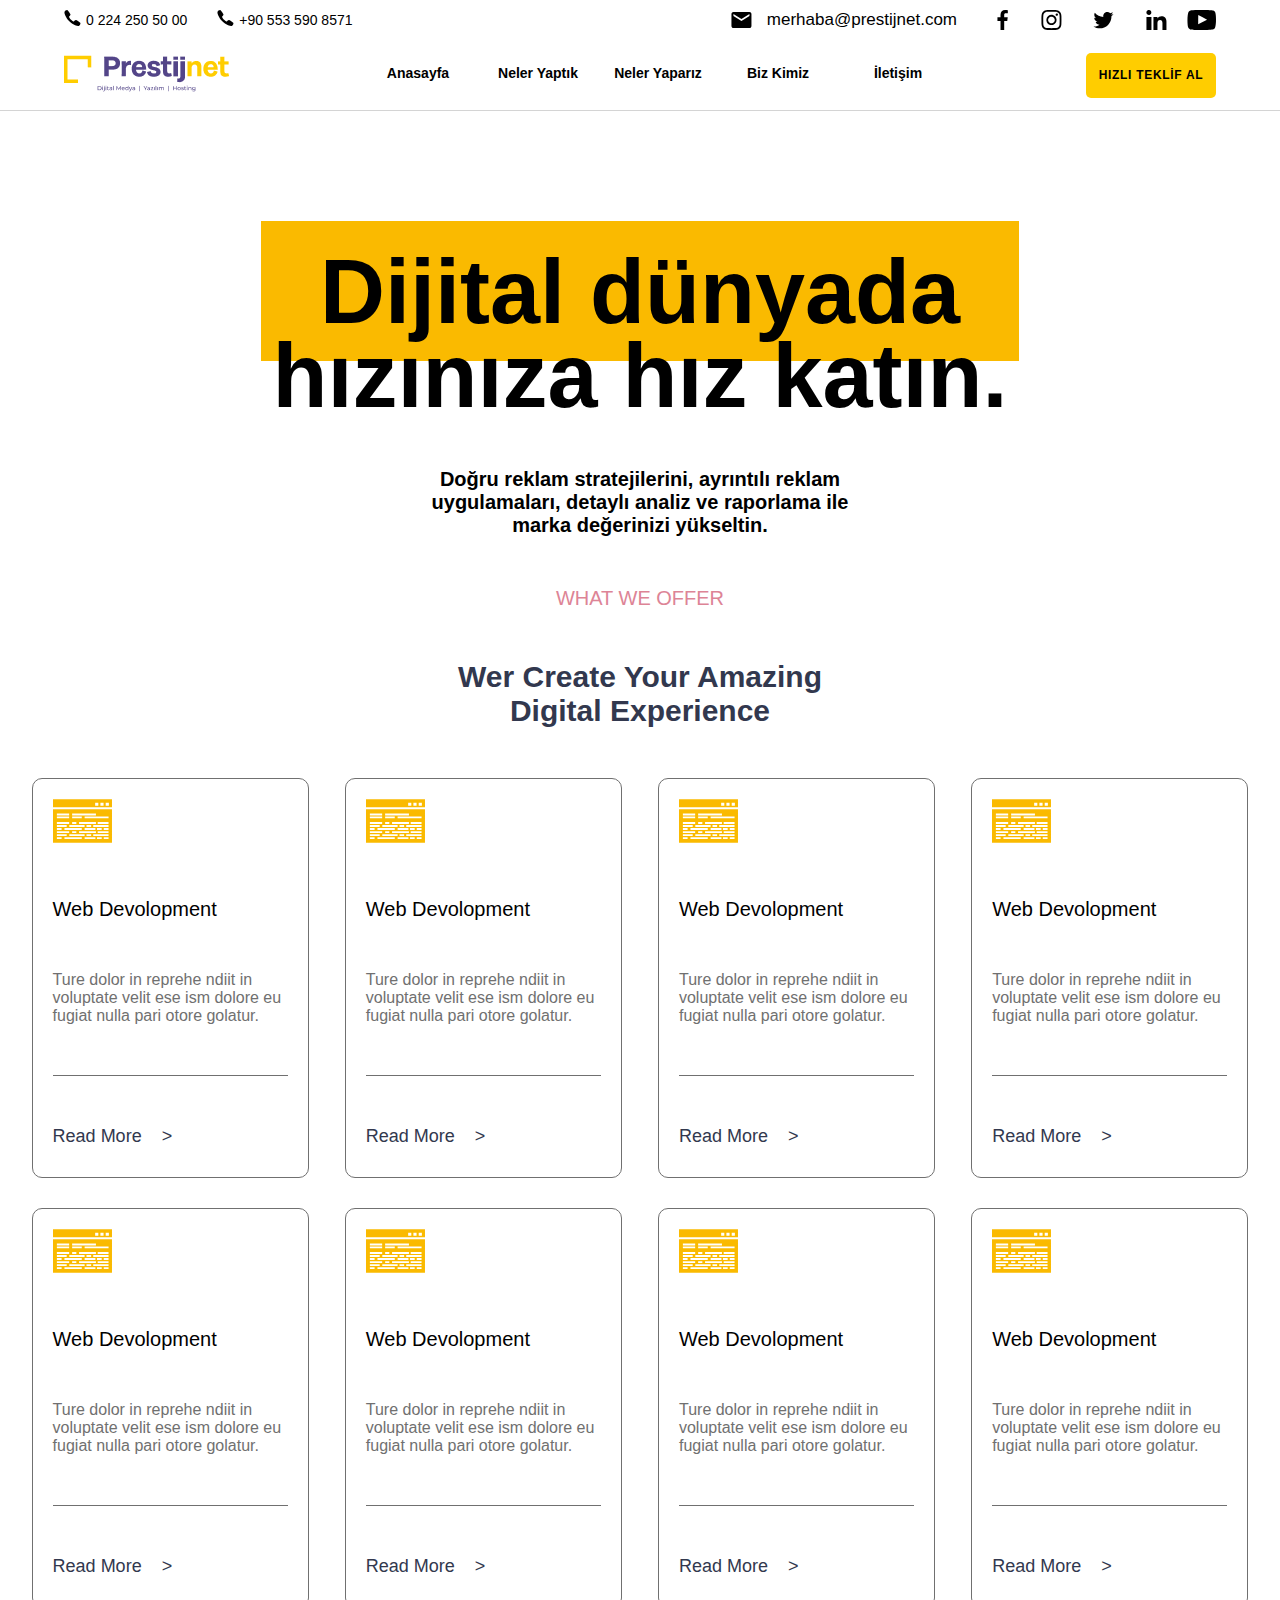
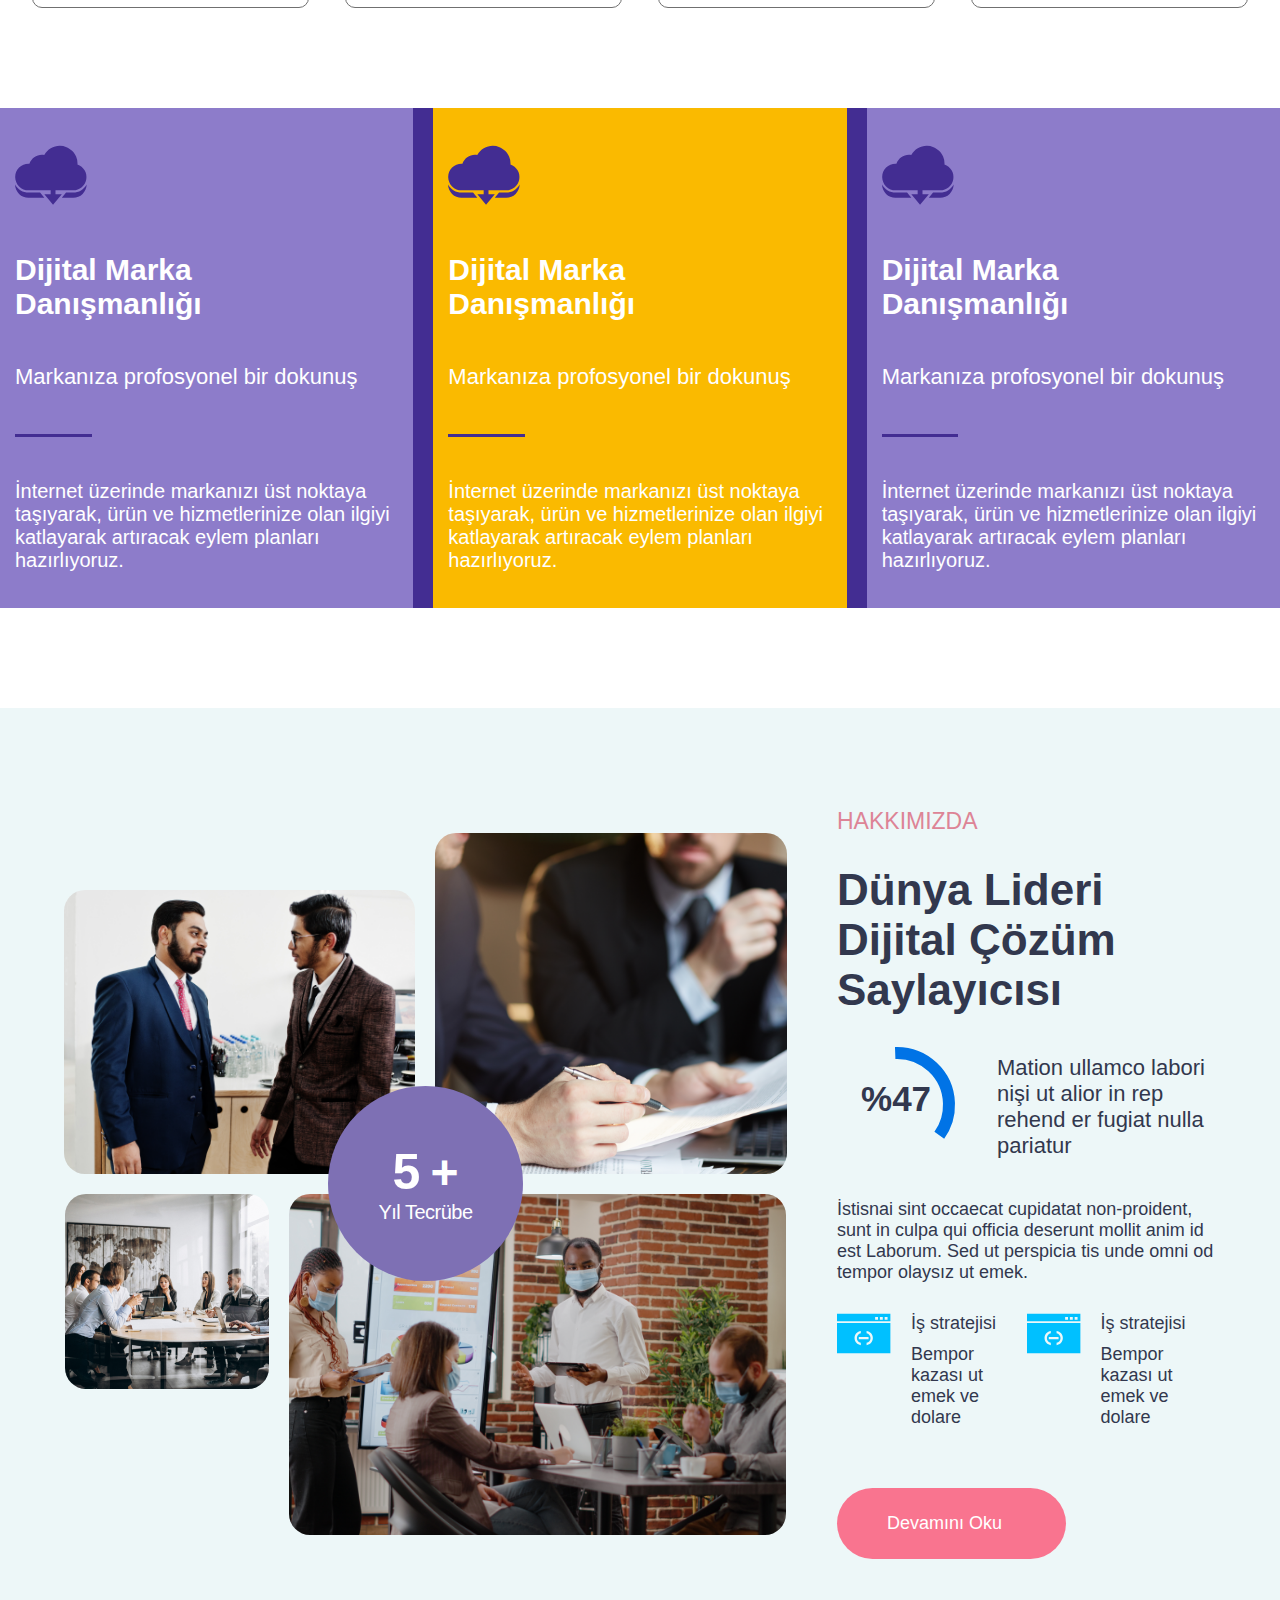
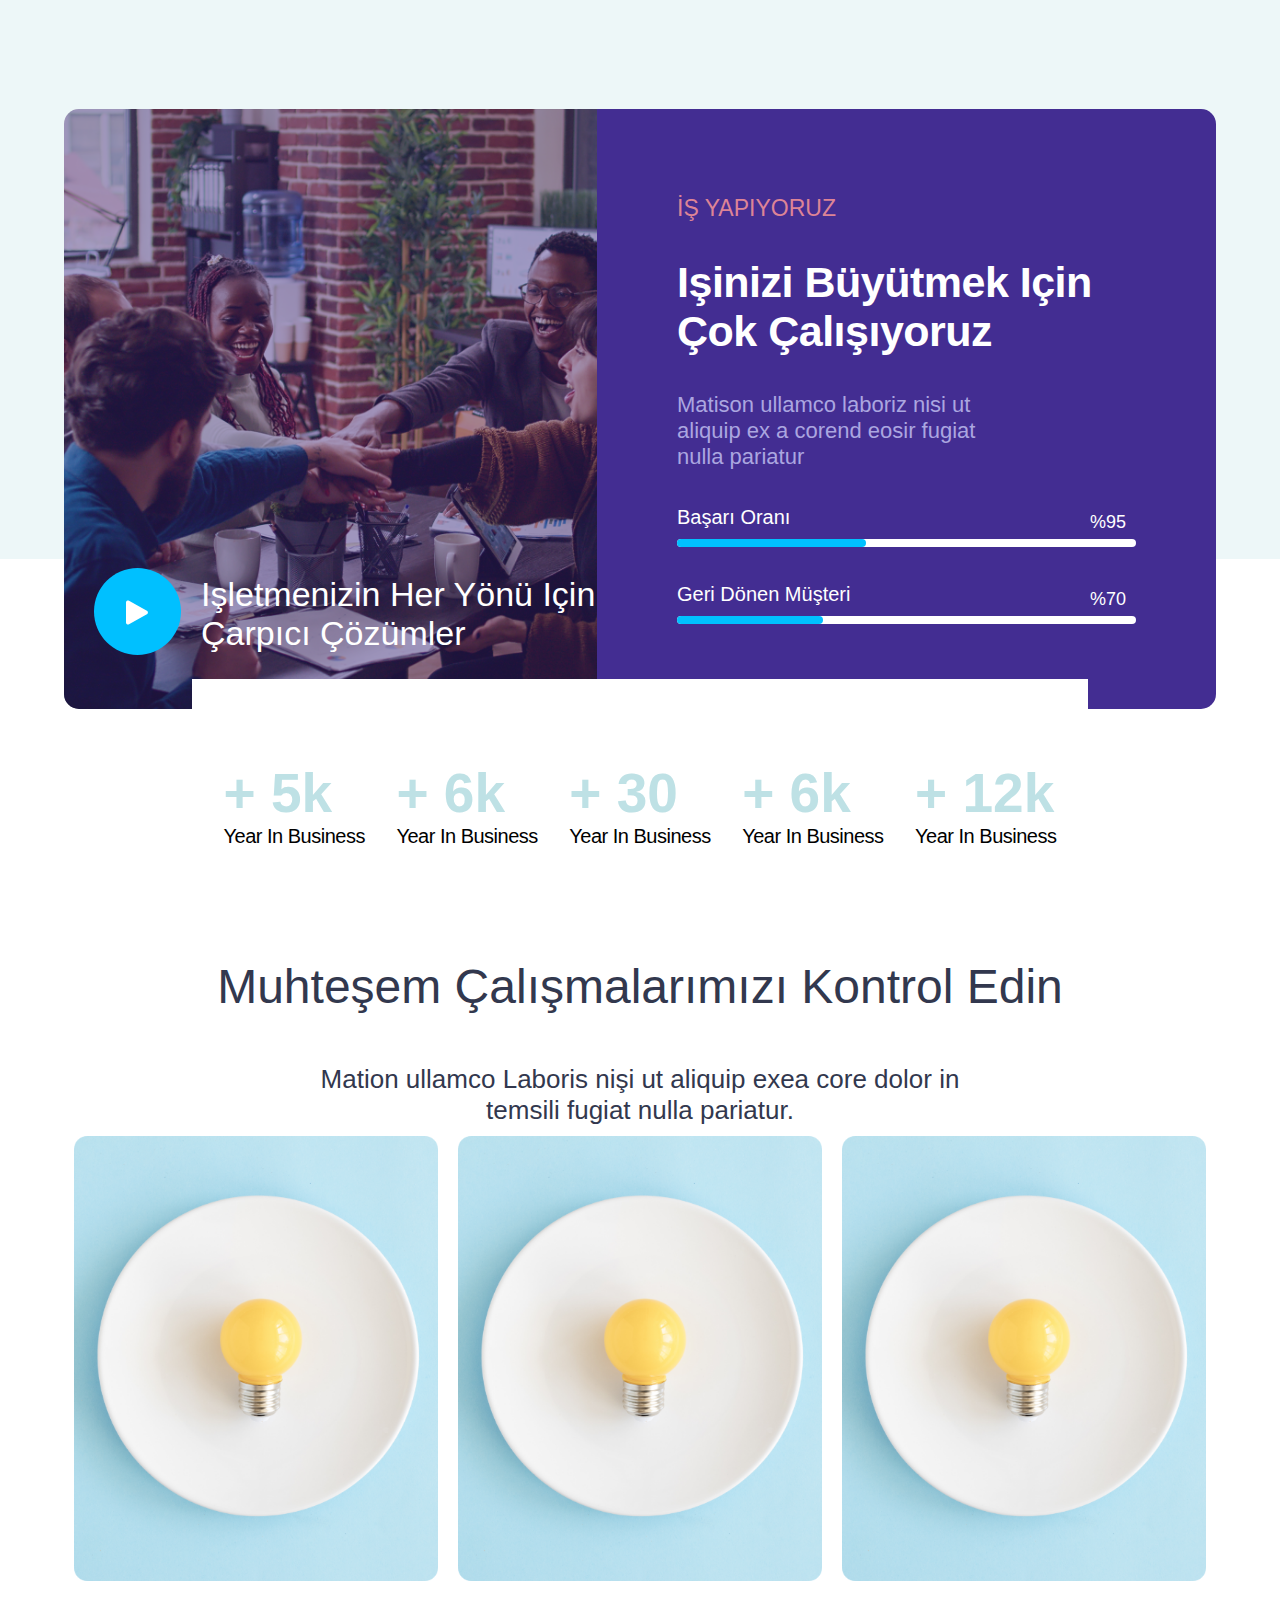
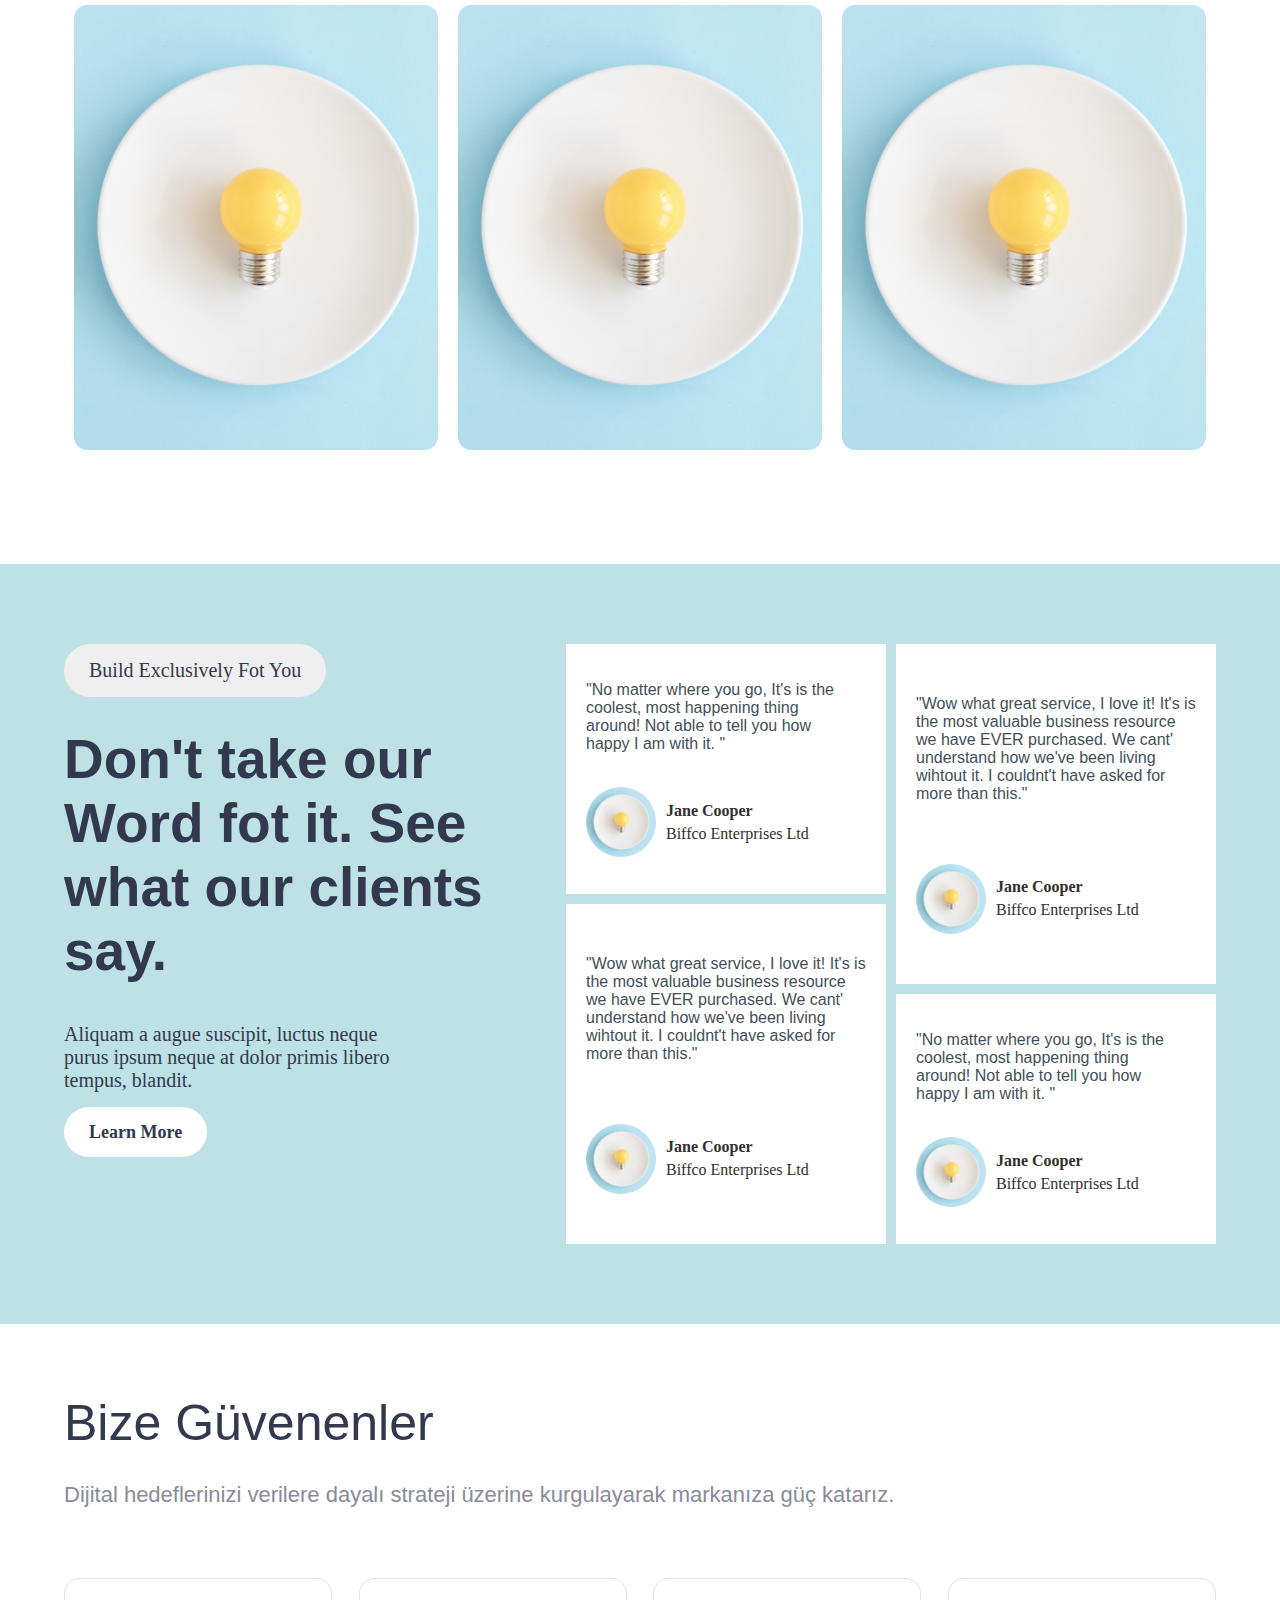
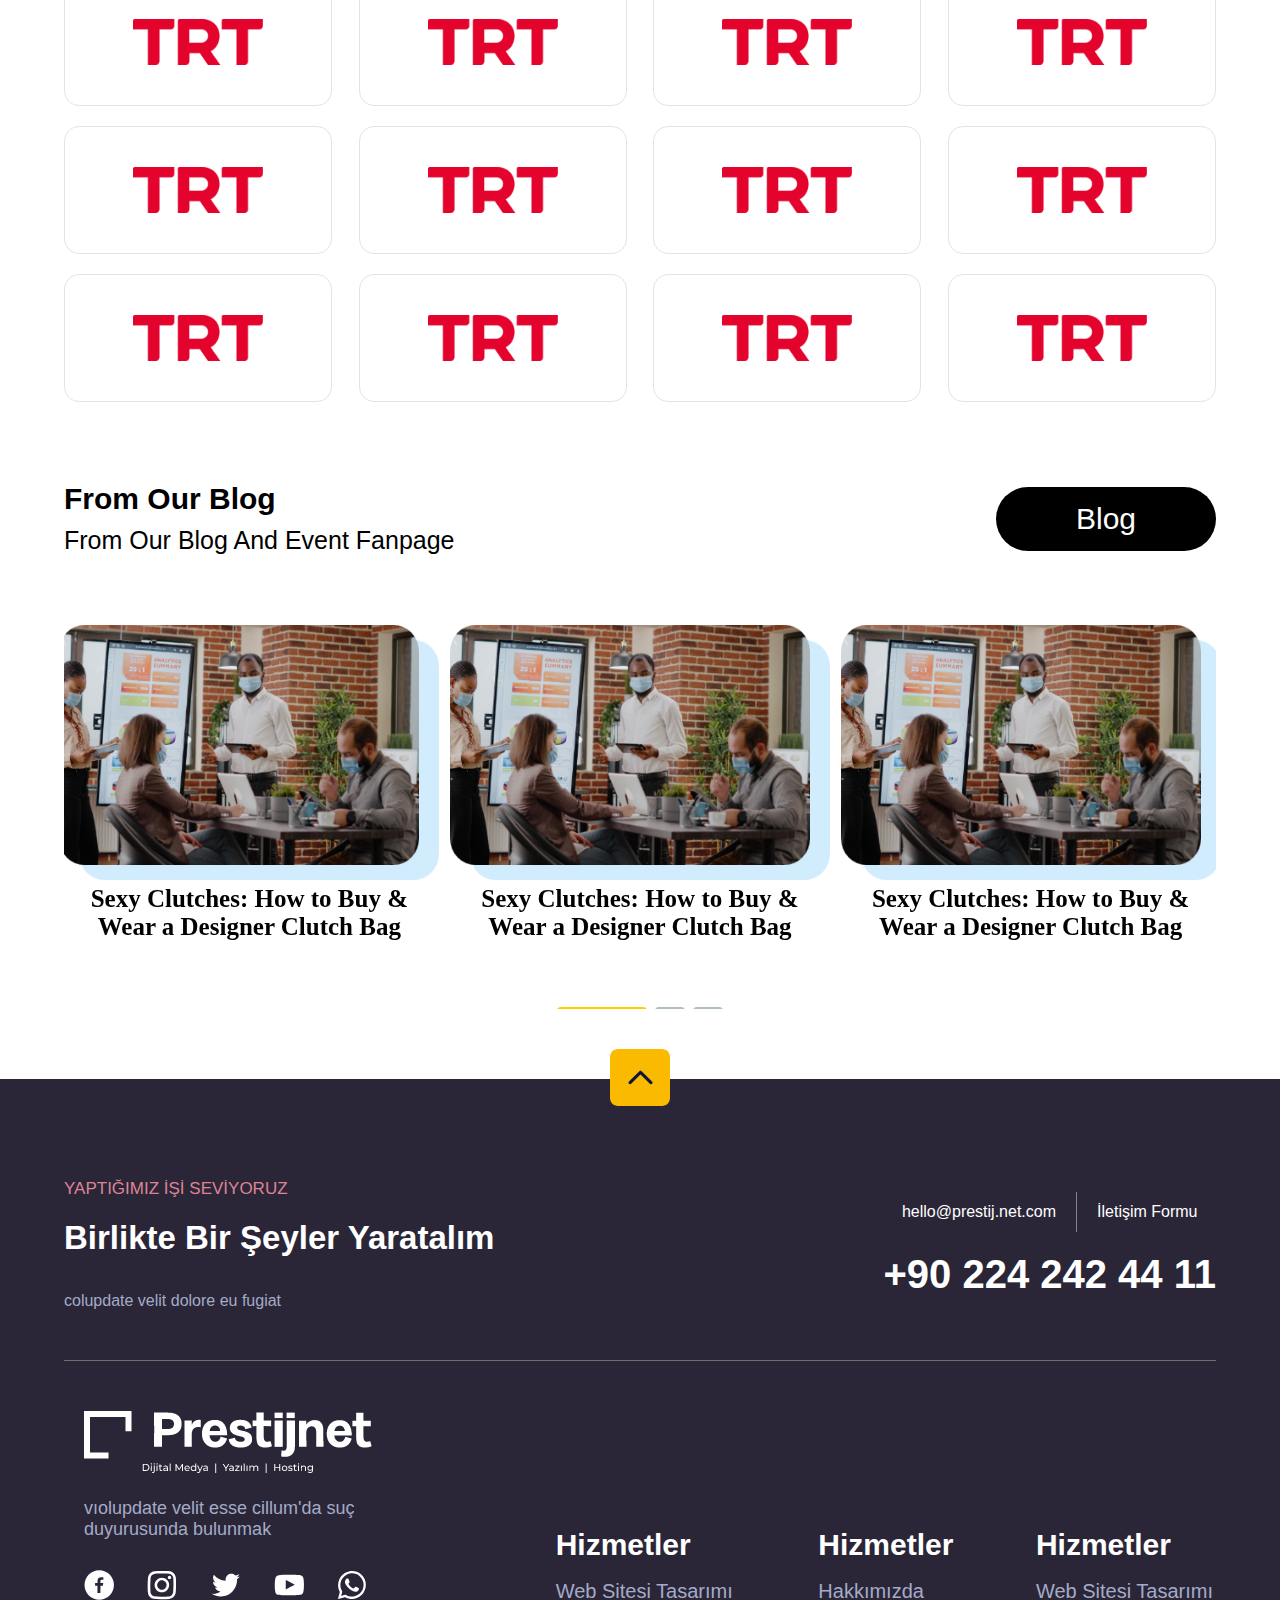
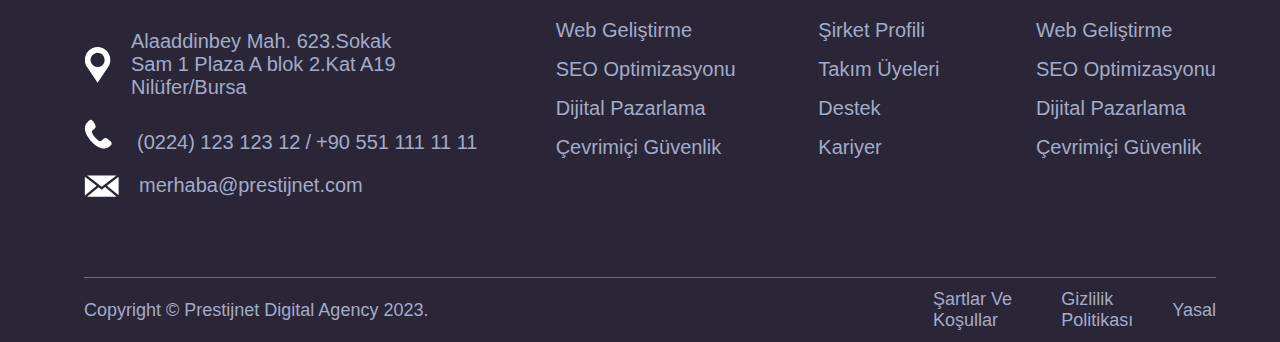
<file: index.html>
<!DOCTYPE html>
<html lang="tr">
<head>
    <meta charset="UTF-8">
    <meta name="viewport" content="width=device-width, initial-scale=1.0">
    <title>Document</title>
    <link rel="stylesheet" href="style.css">

    <link rel="stylesheet" href="https://cdn.jsdelivr.net/npm/swiper@10/swiper-bundle.min.css" />

    <script src="https://code.jquery.com/jquery-3.6.0.min.js"></script>

    <link rel="stylesheet" href="https://cdnjs.cloudflare.com/ajax/libs/animate.css/4.1.1/animate.min.css" />




</head>
<body>
    <div class="main">
        <div class="mobile-menu">
            <div class="mobile-menu-list nav">
                <ul>
                    <li><a href="#"> Anasayfa</a></li>
                    <li><a href="#">Neler Yaptık 
                        <img class="arrow-img" src="img/arrow.png" alt="">
                    </a> 
                        <ul class="drop-menu menu-2">
                            <li>ONE</li>
                            <li>TWO</li>
                            <li>THREE</li>
                        </ul>
                    </li>
                    <li><a href="#">Neler Yaparız 
                        <img class="arrow-img" src="img/arrow.png" alt="">
                    </a>
                        <ul class="drop-menu menu-2">
                            <li>ONE</li>
                            <li>TWO</li>
                            <li>THREE</li>
                        </ul>
                    </li>
                    <li><a href="#">Biz Kimiz</a></li>
                    <li><a href="contact.html">İletişim</a></li>
                </ul>
            </div>
        </div>
        <nav class="nav-container">
            <div class="navbar-top space-between">
                <div class="navbar-top-left align-center">
                    <div class="navbar-top-tel align-center">
                        <div class="tel-icon">
                            <svg xmlns="http://www.w3.org/2000/svg" width="17" height="16" viewBox="0 0 17 16" fill="none">
                                <path
                                    d="M4.606 10.501C7.119 13.601 13.244 16.578 14.722 15.91C15.2573 15.6742 15.7088 15.282 16.0172 14.785C16.3256 14.2879 16.4764 13.7093 16.45 13.125C16.386 12.458 13.029 10.411 12.184 10.025C11.339 9.63895 10.368 10.888 9.903 11.425C9.417 11.941 7.55899 10.368 6.75599 9.57095C6.75599 9.57095 4.64399 7.15695 5.12999 6.63995C5.61599 6.12295 6.81999 5.08995 6.39799 4.24695C5.97599 3.40395 3.842 0.0469531 3.166 0.00195312C2.58616 0.00393243 2.02111 0.185179 1.54831 0.520851C1.0755 0.856523 0.718064 1.3302 0.524992 1.87695C-0.0660084 3.40695 2.76399 9.24795 5.91099 11.684"
                                    fill="black" />
                            </svg>
                        </div>
                        <a href="tel:+02242505000">0 224 250 50 00</a>
                    </div>
                    <div class="navbar-top-tel align-center">
                        <div class="tel-icon">
                            <svg xmlns="http://www.w3.org/2000/svg" width="17" height="16" viewBox="0 0 17 16" fill="none">
                                <path
                                    d="M4.606 10.501C7.119 13.601 13.244 16.578 14.722 15.91C15.2573 15.6742 15.7088 15.282 16.0172 14.785C16.3256 14.2879 16.4764 13.7093 16.45 13.125C16.386 12.458 13.029 10.411 12.184 10.025C11.339 9.63895 10.368 10.888 9.903 11.425C9.417 11.941 7.55899 10.368 6.75599 9.57095C6.75599 9.57095 4.64399 7.15695 5.12999 6.63995C5.61599 6.12295 6.81999 5.08995 6.39799 4.24695C5.97599 3.40395 3.842 0.0469531 3.166 0.00195312C2.58616 0.00393243 2.02111 0.185179 1.54831 0.520851C1.0755 0.856523 0.718064 1.3302 0.524992 1.87695C-0.0660084 3.40695 2.76399 9.24795 5.91099 11.684"
                                    fill="black" />
                            </svg>
                        </div>
                        <a href="tel:+905535908571">+90 553 590 8571</a>
                    </div>
                </div>
                <div class="navbar-top-right align-center">
                    <div class="navbar-top-mail align-center">
                            <svg xmlns="http://www.w3.org/2000/svg" width="21" height="16" viewBox="0 0 21 16" fill="none">
                                <path
                                    d="M18.45 4.00195L10.45 9.00195L2.45001 4.00195V2.00195L10.45 7.00195L18.45 2.00195V4.00195ZM18.45 0.00195312H2.45001C1.92131 0.00459665 1.41515 0.216476 1.04224 0.591263C0.669324 0.966049 0.460015 1.47325 0.460022 2.00195L0.450012 14.002C0.451332 14.532 0.662444 15.0399 1.03723 15.4147C1.41202 15.7895 1.91999 16.0006 2.45001 16.002H18.45C18.98 16.0006 19.488 15.7895 19.8628 15.4147C20.2376 15.0399 20.4487 14.532 20.45 14.002V2.00195C20.4484 1.47201 20.2372 0.964217 19.8625 0.589487C19.4878 0.214757 18.98 0.00353585 18.45 0.00195312Z"
                                    fill="black" />
                            </svg>
                        <div class="navbar-mail">merhaba@prestijnet.com</div>
                    </div>
                    <div class="navbar-top-icons">
                        <svg xmlns="http://www.w3.org/2000/svg" width="170" height="20" viewBox="0 0 170 20" fill="none">
                            <path
                                d="M8.95995 3.32003H10.84V0.14003C9.9297 0.0453787 9.01511 -0.00135252 8.09995 2.97857e-05C5.37995 2.97857e-05 3.51995 1.66003 3.51995 4.70003V7.32003H0.449951V10.88H3.51995V20H7.19995V10.88H10.26L10.7199 7.32003H7.19995V5.05003C7.19995 4.00003 7.47995 3.32003 8.95995 3.32003Z"
                                fill="black" />
                            <path
                                d="M59.79 3.46C59.5526 3.46 59.3206 3.53038 59.1233 3.66224C58.9259 3.79409 58.7721 3.98151 58.6813 4.20078C58.5905 4.42005 58.5667 4.66133 58.613 4.89411C58.6593 5.12689 58.7736 5.34071 58.9414 5.50853C59.1092 5.67635 59.3231 5.79064 59.5558 5.83694C59.7886 5.88324 60.0299 5.85948 60.2492 5.76866C60.4684 5.67783 60.6559 5.52402 60.7877 5.32668C60.9196 5.12935 60.99 4.89734 60.99 4.66C60.99 4.34174 60.8635 4.03652 60.6385 3.81147C60.4134 3.58643 60.1082 3.46 59.79 3.46ZM64.39 5.88C64.3705 5.0503 64.2151 4.2294 63.93 3.45C63.6757 2.78313 63.2799 2.17928 62.77 1.68C62.2748 1.16743 61.6695 0.774176 61 0.53C60.2226 0.236161 59.4008 0.07721 58.57 0.0599999C57.51 -5.58794e-08 57.17 0 54.45 0C51.73 0 51.39 -5.58794e-08 50.33 0.0599999C49.4991 0.07721 48.6773 0.236161 47.9 0.53C47.2316 0.776649 46.6269 1.16956 46.13 1.68C45.6174 2.17518 45.2241 2.78044 44.98 3.45C44.6861 4.22734 44.5272 5.04915 44.51 5.88C44.45 6.94 44.45 7.28 44.45 10C44.45 12.72 44.45 13.06 44.51 14.12C44.5272 14.9508 44.6861 15.7727 44.98 16.55C45.2241 17.2196 45.6174 17.8248 46.13 18.32C46.6269 18.8304 47.2316 19.2234 47.9 19.47C48.6773 19.7638 49.4991 19.9228 50.33 19.94C51.39 20 51.73 20 54.45 20C57.17 20 57.51 20 58.57 19.94C59.4008 19.9228 60.2226 19.7638 61 19.47C61.6695 19.2258 62.2748 18.8326 62.77 18.32C63.2822 17.8226 63.6783 17.2182 63.93 16.55C64.2151 15.7706 64.3705 14.9497 64.39 14.12C64.39 13.06 64.45 12.72 64.45 10C64.45 7.28 64.45 6.94 64.39 5.88ZM62.59 14C62.5827 14.6348 62.4677 15.2637 62.25 15.86C62.0903 16.2952 61.8338 16.6884 61.5 17.01C61.1756 17.3405 60.7832 17.5964 60.35 17.76C59.7537 17.9778 59.1247 18.0927 58.49 18.1C57.49 18.15 57.12 18.16 54.49 18.16C51.86 18.16 51.49 18.16 50.49 18.1C49.8308 18.1123 49.1745 18.0109 48.55 17.8C48.1357 17.6281 47.7613 17.3728 47.45 17.05C47.118 16.7287 46.8648 16.3352 46.71 15.9C46.4658 15.2952 46.3304 14.6519 46.31 14C46.31 13 46.25 12.63 46.25 10C46.25 7.37 46.25 7 46.31 6C46.3144 5.35106 46.4329 4.70795 46.66 4.1C46.836 3.67791 47.1062 3.30166 47.45 3C47.7538 2.65617 48.1292 2.3831 48.55 2.2C49.1595 1.98004 49.8019 1.86508 50.45 1.86C51.45 1.86 51.82 1.8 54.45 1.8C57.08 1.8 57.45 1.8 58.45 1.86C59.0847 1.86728 59.7137 1.98225 60.31 2.2C60.7644 2.36865 61.1722 2.64285 61.5 3C61.8277 3.30718 62.0837 3.68273 62.25 4.1C62.4722 4.70893 62.5872 5.35178 62.59 6C62.6399 7 62.65 7.37 62.65 10C62.65 12.63 62.6399 13 62.59 14ZM54.45 4.87C53.2661 4.87375 52.1202 5.2876 51.2072 6.04112C50.2941 6.79465 49.6704 7.84128 49.4422 9.00289C49.214 10.1645 49.3953 11.3693 49.9554 12.4123C50.5155 13.4552 51.4196 14.2719 52.514 14.7232C53.6084 15.1746 54.8254 15.2328 55.9579 14.8878C57.0903 14.5429 58.0683 13.8163 58.7253 12.8315C59.3823 11.8467 59.6777 10.6647 59.5613 9.48662C59.445 8.30853 58.9239 7.20718 58.087 6.37C57.6092 5.89296 57.0421 5.5149 56.418 5.25749C55.7938 5.00009 55.1251 4.86841 54.45 4.87ZM54.45 13.33C53.7913 13.33 53.1475 13.1347 52.5999 12.7688C52.0523 12.4029 51.6255 11.8828 51.3734 11.2743C51.1214 10.6659 51.0554 9.99631 51.1839 9.35035C51.3124 8.70439 51.6296 8.11104 52.0953 7.64533C52.561 7.17963 53.1543 6.86247 53.8003 6.73398C54.4463 6.6055 55.1158 6.67144 55.7243 6.92348C56.3328 7.17552 56.8528 7.60234 57.2187 8.14995C57.5847 8.69757 57.78 9.34139 57.78 10C57.78 10.4373 57.6938 10.8703 57.5265 11.2743C57.3591 11.6784 57.1138 12.0454 56.8046 12.3547C56.4954 12.6639 56.1283 12.9092 55.7243 13.0765C55.3203 13.2439 54.8873 13.33 54.45 13.33Z"
                                fill="black" />
                            <path
                                d="M116.45 3.94181C115.698 4.26791 114.903 4.48347 114.09 4.58181C114.948 4.06913 115.591 3.26259 115.9 2.31181C115.094 2.79187 114.211 3.13011 113.29 3.31181C112.674 2.64438 111.855 2.20011 110.96 2.04866C110.065 1.89722 109.144 2.04717 108.344 2.475C107.543 2.90283 106.907 3.58434 106.535 4.41265C106.163 5.24095 106.077 6.1692 106.29 7.05181C104.659 6.96934 103.064 6.54476 101.609 5.80567C100.153 5.06658 98.8688 4.0295 97.84 2.76181C97.4791 3.39198 97.2895 4.10563 97.29 4.83181C97.2887 5.50619 97.4542 6.17043 97.7717 6.76538C98.0892 7.36032 98.549 7.86752 99.11 8.24181C98.4579 8.22407 97.8198 8.04911 97.25 7.73181V7.78181C97.2548 8.7267 97.5859 9.6409 98.1873 10.3698C98.7886 11.0986 99.6232 11.5975 100.55 11.7818C100.193 11.8904 99.8228 11.9476 99.45 11.9518C99.1918 11.9488 98.9344 11.9254 98.68 11.8818C98.9439 12.6946 99.4546 13.405 100.141 13.914C100.827 14.423 101.656 14.7054 102.51 14.7218C101.067 15.8571 99.2858 16.4767 97.45 16.4818C97.1157 16.4829 96.7817 16.4629 96.45 16.4218C98.3244 17.6321 100.509 18.2745 102.74 18.2718C104.28 18.2878 105.807 17.9968 107.233 17.4159C108.659 16.835 109.955 15.9757 111.045 14.8883C112.135 13.8009 112.998 12.5072 113.583 11.0827C114.167 9.65823 114.462 8.13154 114.45 6.59181V6.06181C115.235 5.47662 115.911 4.75924 116.45 3.94181Z"
                                fill="black" />
                            <path fill-rule="evenodd" clip-rule="evenodd"
                                d="M169.45 20.0019H165.45V13.0019C165.45 11.0829 164.603 10.0116 163.084 10.0116C161.431 10.0116 160.45 11.1269 160.45 13.0019V20.0019H156.45V7.00187H160.45V8.46379C160.891 7.78337 161.496 7.22528 162.21 6.84074C162.923 6.4562 163.722 6.25792 164.533 6.26408C167.362 6.26408 169.45 7.98989 169.45 11.5639V20.0019ZM151.892 4.92277C151.404 4.92673 150.927 4.78599 150.519 4.51799C150.112 4.24999 149.793 3.86673 149.604 3.4174C149.415 2.96808 149.363 2.47276 149.456 1.99406C149.549 1.51536 149.781 1.07511 150.125 0.728925C150.468 0.382744 150.907 0.146316 151.384 0.0497257C151.862 -0.0468649 152.358 0.000779331 152.809 0.186444C153.26 0.37211 153.645 0.687563 153.917 1.09269C154.188 1.49783 154.333 1.97425 154.333 2.46184C154.334 2.78371 154.272 3.10293 154.15 3.4008C154.028 3.69867 153.849 3.96964 153.622 4.19816C153.395 4.42669 153.126 4.60796 152.829 4.73234C152.532 4.85673 152.214 4.92146 151.892 4.92277ZM149.45 20.0019H154.45V7.00187H149.45V20.0019Z"
                                fill="black" />
                        </svg>
                        <svg xmlns="http://www.w3.org/2000/svg" width="29" height="20" viewBox="0 0 29 20" fill="none">
                            <path
                                d="M28.276 2.59109C29.299 5.29109 29.257 15.1051 28.028 17.7011C27.6956 18.3788 27.1495 18.9283 26.474 19.2651C25.511 19.7651 19.925 19.9971 14.454 19.9971C9.41697 19.9971 4.476 19.7971 3.32 19.4201C2.81216 19.2665 2.34884 18.9926 1.96935 18.6218C1.58985 18.2511 1.30538 17.7942 1.14 17.2901C0.216003 14.6831 0.0109971 3.76611 1.859 1.61411C2.45979 0.894265 3.31977 0.439825 4.25298 0.349091C6.45298 0.112091 10.684 -0.00390625 14.86 -0.00390625C20.06 -0.00390625 25.171 0.1761 26.141 0.5271C26.631 0.685025 27.0782 0.953193 27.4484 1.311C27.8185 1.66882 28.1016 2.10674 28.276 2.59109ZM11.176 14.3061C14.139 12.7641 17.09 11.2441 20.076 9.7061C17.115 8.1531 14.187 6.62209 11.247 5.08009C11.224 8.16309 11.201 11.2151 11.177 14.3101"
                                fill="black" />
                        </svg>
                    </div>
                </div>
            </div>
            <div class="navbar-bottom space-between">
                <div class="nav-bottom-logo">
                    <img src="img/navbar-logo.png" alt="">
                </div>
                <div class="nav-bottom-list nav">
                    <ul>
                        <li><a href="#"> Anasayfa</a></li>
                        <li><a href="#">Neler Yaptık</a> 
                            <ul class="drop-menu menu-2">
                                <li><a href="#">alt sayfa</a> </li>
                                <li><a href="#">alt sayfa 2</a> </li>
                                <li><a href="#">alt sayfa 3</a> </li>
                                <!-- <li>FOUR</li>
                                <li>FIVE</li>
                                <li>SIX</li> -->
                            </ul>
                        </li>
                        <li><a href="">Neler Yaparız</a> 
                            <ul class="drop-menu menu-2">
                                <li><a href="#">alt sayfa</a> </li>
                                <li><a href="#">alt sayfa 2</a> </li>
                                <li><a href="#">alt sayfa 3</a> </li>
                                <!-- <li>FOUR</li>
                                <li>FIVE</li>
                                <li>SIX</li> -->
                            </ul>
                        </li>
                        <li><a href="#">Biz Kimiz</a> </li>
                        <li><a href="contact.html">İletişim</a> </li>
                    </ul>
                </div>
                <div class="navbar-bottom-button">
                    <a href="/" class="nav-bottom-button">
                        <button class="bn54">
                            <span class="bn54span">HIZLI TEKLİF AL</span>
                        </button>
                    </a>
                    <a class="navbar-bottom-drop-menu">
                        <div class="drop-menu">
                            <div></div>
                            <div></div>
                        </div>
                        <div class="drop-menu">
                            <div></div>
                            <div></div>
                        </div>
                    </a>
                </div>
            </div>
        </nav>
        <div class="navbar-line"></div>
        <section class="banner-1 container" id="banner-1">
            <div class="banner-1-text align-center column">
                
                <div class="banner-1-title "> Dijital dünyada hızınıza hız katın.</div>
                <div class="banner-1-description">Doğru reklam stratejilerini, ayrıntılı reklam uygulamaları, detaylı analiz ve raporlama ile marka değerinizi yükseltin.</div>
                <div class="banner-1-h4 animate__rubberBand">WHAT WE OFFER</div>
                <div class="banner-1-h2">Wer Create Your Amazing Digital Experience</div>
            </div>
            <div class="banner-1-cards">
                <div class="b-1-card">
                    <div class="card-icon">
                        <svg xmlns="http://www.w3.org/2000/svg" width="59" height="44" viewBox="0 0 59 44" fill="none">
                        <path fill-rule="evenodd" clip-rule="evenodd"
                            d="M0 10.2429H58.976V43.8018H0V10.2429ZM0 0.153809H58.976V8.30182H0V0.153809ZM42.164 3.70886H45.33V6.74982H42.164V3.70886ZM47.402 3.70886H50.569V6.74982H47.402V3.70886ZM52.702 3.70886H55.871V6.74982H52.702V3.70886ZM3.88 14.4438H16.167V16.3848H3.88V14.4438ZM42.938 14.4438H19.14V16.3848H42.94L42.938 14.4438ZM3.88 17.4178H16.167V19.3588H3.88V17.4178ZM28.775 17.4178H19.14V19.3588H28.772L28.775 17.4178ZM31.622 17.4178H55.547V19.3588H31.623L31.622 17.4178ZM3.88 32.2278H16.167V34.1028H3.88V32.2278ZM42.938 32.2278H26.062V34.1028H42.94L42.938 32.2278ZM3.88 35.2018H13.708V37.0778H3.88V35.2018ZM31.622 35.2018H16.297V37.0778H31.623L31.622 35.2018ZM40.222 35.2018H55.548V37.0778H40.222V35.2018ZM3.88 38.1779H8.60101V40.0499H3.88V38.1779ZM28.775 38.1779H11.447V40.0499H28.775V38.1779ZM31.622 38.1779H42.422V40.0499H31.622V38.1779ZM44.684 32.2278H55.546V34.1028H44.685L44.684 32.2278ZM23.345 32.2278H19.145V34.1028H23.345V32.2278ZM33.497 35.2018H38.152V37.0778H33.497V35.2018ZM43.974 38.1788H48.694V40.0508H43.974V38.1788ZM50.764 38.1788H55.547V40.0508H50.764V38.1788ZM3.88 23.1088H16.167V24.9849H3.88V23.1088ZM42.938 23.1088H26.062V24.9849H42.94L42.938 23.1088ZM3.88 26.0848H13.708V27.9589H3.88V26.0848ZM31.622 26.0848H16.297V27.9589H31.623L31.622 26.0848ZM40.222 26.0848H55.548V27.9589H40.222V26.0848ZM3.88 29.0588H8.60101V30.9338H3.88V29.0588ZM28.775 29.0588H11.447V30.9338H28.775V29.0588ZM31.622 29.0588H42.422V30.9338H31.622V29.0588ZM44.684 23.1099H55.546V24.9858H44.685L44.684 23.1099ZM23.345 23.1099H19.145V24.9858H23.345V23.1099ZM33.497 26.0848H38.152V27.9589H33.497V26.0848ZM43.974 29.0588H48.694V30.9338H43.974V29.0588ZM50.764 29.0588H55.547V30.9338H50.764V29.0588Z"
                            fill="#FABA00" />
                    </svg>
                    </div>
                    <div class="card-title">Web Devolopment</div>
                    <div class="card-p">Ture dolor in reprehe ndiit in voluptate velit ese ism dolore eu fugiat nulla pari otore golatur.</div>
                    <div class="card-line"></div>
                    <div class="card-link">
                        <a href="#" class="align-center">
                            <div>Read More</div>
                            <div>></div>
                            </a>
                    </div>
                </div>
                <div class="b-1-card">
                    <div class="card-icon">
                        <svg xmlns="http://www.w3.org/2000/svg" width="59" height="44" viewBox="0 0 59 44" fill="none">
                            <path fill-rule="evenodd" clip-rule="evenodd"
                                d="M0 10.2429H58.976V43.8018H0V10.2429ZM0 0.153809H58.976V8.30182H0V0.153809ZM42.164 3.70886H45.33V6.74982H42.164V3.70886ZM47.402 3.70886H50.569V6.74982H47.402V3.70886ZM52.702 3.70886H55.871V6.74982H52.702V3.70886ZM3.88 14.4438H16.167V16.3848H3.88V14.4438ZM42.938 14.4438H19.14V16.3848H42.94L42.938 14.4438ZM3.88 17.4178H16.167V19.3588H3.88V17.4178ZM28.775 17.4178H19.14V19.3588H28.772L28.775 17.4178ZM31.622 17.4178H55.547V19.3588H31.623L31.622 17.4178ZM3.88 32.2278H16.167V34.1028H3.88V32.2278ZM42.938 32.2278H26.062V34.1028H42.94L42.938 32.2278ZM3.88 35.2018H13.708V37.0778H3.88V35.2018ZM31.622 35.2018H16.297V37.0778H31.623L31.622 35.2018ZM40.222 35.2018H55.548V37.0778H40.222V35.2018ZM3.88 38.1779H8.60101V40.0499H3.88V38.1779ZM28.775 38.1779H11.447V40.0499H28.775V38.1779ZM31.622 38.1779H42.422V40.0499H31.622V38.1779ZM44.684 32.2278H55.546V34.1028H44.685L44.684 32.2278ZM23.345 32.2278H19.145V34.1028H23.345V32.2278ZM33.497 35.2018H38.152V37.0778H33.497V35.2018ZM43.974 38.1788H48.694V40.0508H43.974V38.1788ZM50.764 38.1788H55.547V40.0508H50.764V38.1788ZM3.88 23.1088H16.167V24.9849H3.88V23.1088ZM42.938 23.1088H26.062V24.9849H42.94L42.938 23.1088ZM3.88 26.0848H13.708V27.9589H3.88V26.0848ZM31.622 26.0848H16.297V27.9589H31.623L31.622 26.0848ZM40.222 26.0848H55.548V27.9589H40.222V26.0848ZM3.88 29.0588H8.60101V30.9338H3.88V29.0588ZM28.775 29.0588H11.447V30.9338H28.775V29.0588ZM31.622 29.0588H42.422V30.9338H31.622V29.0588ZM44.684 23.1099H55.546V24.9858H44.685L44.684 23.1099ZM23.345 23.1099H19.145V24.9858H23.345V23.1099ZM33.497 26.0848H38.152V27.9589H33.497V26.0848ZM43.974 29.0588H48.694V30.9338H43.974V29.0588ZM50.764 29.0588H55.547V30.9338H50.764V29.0588Z"
                                fill="#FABA00" />
                        </svg>
                    </div>
                    <div class="card-title">Web Devolopment</div>
                    <div class="card-p">Ture dolor in reprehe ndiit in voluptate velit ese ism dolore eu fugiat nulla pari otore
                        golatur.</div>
                    <div class="card-line"></div>
                    <div class="card-link">
                        <a href="#" class="align-center">
                            <div>Read More</div>
                            <div>></div>
                        </a>
                    </div>
                </div>
                <div class="b-1-card">
                    <div class="card-icon">
                        <svg xmlns="http://www.w3.org/2000/svg" width="59" height="44" viewBox="0 0 59 44" fill="none">
                            <path fill-rule="evenodd" clip-rule="evenodd"
                                d="M0 10.2429H58.976V43.8018H0V10.2429ZM0 0.153809H58.976V8.30182H0V0.153809ZM42.164 3.70886H45.33V6.74982H42.164V3.70886ZM47.402 3.70886H50.569V6.74982H47.402V3.70886ZM52.702 3.70886H55.871V6.74982H52.702V3.70886ZM3.88 14.4438H16.167V16.3848H3.88V14.4438ZM42.938 14.4438H19.14V16.3848H42.94L42.938 14.4438ZM3.88 17.4178H16.167V19.3588H3.88V17.4178ZM28.775 17.4178H19.14V19.3588H28.772L28.775 17.4178ZM31.622 17.4178H55.547V19.3588H31.623L31.622 17.4178ZM3.88 32.2278H16.167V34.1028H3.88V32.2278ZM42.938 32.2278H26.062V34.1028H42.94L42.938 32.2278ZM3.88 35.2018H13.708V37.0778H3.88V35.2018ZM31.622 35.2018H16.297V37.0778H31.623L31.622 35.2018ZM40.222 35.2018H55.548V37.0778H40.222V35.2018ZM3.88 38.1779H8.60101V40.0499H3.88V38.1779ZM28.775 38.1779H11.447V40.0499H28.775V38.1779ZM31.622 38.1779H42.422V40.0499H31.622V38.1779ZM44.684 32.2278H55.546V34.1028H44.685L44.684 32.2278ZM23.345 32.2278H19.145V34.1028H23.345V32.2278ZM33.497 35.2018H38.152V37.0778H33.497V35.2018ZM43.974 38.1788H48.694V40.0508H43.974V38.1788ZM50.764 38.1788H55.547V40.0508H50.764V38.1788ZM3.88 23.1088H16.167V24.9849H3.88V23.1088ZM42.938 23.1088H26.062V24.9849H42.94L42.938 23.1088ZM3.88 26.0848H13.708V27.9589H3.88V26.0848ZM31.622 26.0848H16.297V27.9589H31.623L31.622 26.0848ZM40.222 26.0848H55.548V27.9589H40.222V26.0848ZM3.88 29.0588H8.60101V30.9338H3.88V29.0588ZM28.775 29.0588H11.447V30.9338H28.775V29.0588ZM31.622 29.0588H42.422V30.9338H31.622V29.0588ZM44.684 23.1099H55.546V24.9858H44.685L44.684 23.1099ZM23.345 23.1099H19.145V24.9858H23.345V23.1099ZM33.497 26.0848H38.152V27.9589H33.497V26.0848ZM43.974 29.0588H48.694V30.9338H43.974V29.0588ZM50.764 29.0588H55.547V30.9338H50.764V29.0588Z"
                                fill="#FABA00" />
                        </svg>
                    </div>
                    <div class="card-title">Web Devolopment</div>
                    <div class="card-p">Ture dolor in reprehe ndiit in voluptate velit ese ism dolore eu fugiat nulla pari otore
                        golatur.</div>
                    <div class="card-line"></div>
                    <div class="card-link">
                        <a href="#" class="align-center">
                            <div>Read More</div>
                            <div>></div>
                        </a>
                    </div>
                </div>
                <div class="b-1-card">
                    <div class="card-icon">
                        <svg xmlns="http://www.w3.org/2000/svg" width="59" height="44" viewBox="0 0 59 44" fill="none">
                            <path fill-rule="evenodd" clip-rule="evenodd"
                                d="M0 10.2429H58.976V43.8018H0V10.2429ZM0 0.153809H58.976V8.30182H0V0.153809ZM42.164 3.70886H45.33V6.74982H42.164V3.70886ZM47.402 3.70886H50.569V6.74982H47.402V3.70886ZM52.702 3.70886H55.871V6.74982H52.702V3.70886ZM3.88 14.4438H16.167V16.3848H3.88V14.4438ZM42.938 14.4438H19.14V16.3848H42.94L42.938 14.4438ZM3.88 17.4178H16.167V19.3588H3.88V17.4178ZM28.775 17.4178H19.14V19.3588H28.772L28.775 17.4178ZM31.622 17.4178H55.547V19.3588H31.623L31.622 17.4178ZM3.88 32.2278H16.167V34.1028H3.88V32.2278ZM42.938 32.2278H26.062V34.1028H42.94L42.938 32.2278ZM3.88 35.2018H13.708V37.0778H3.88V35.2018ZM31.622 35.2018H16.297V37.0778H31.623L31.622 35.2018ZM40.222 35.2018H55.548V37.0778H40.222V35.2018ZM3.88 38.1779H8.60101V40.0499H3.88V38.1779ZM28.775 38.1779H11.447V40.0499H28.775V38.1779ZM31.622 38.1779H42.422V40.0499H31.622V38.1779ZM44.684 32.2278H55.546V34.1028H44.685L44.684 32.2278ZM23.345 32.2278H19.145V34.1028H23.345V32.2278ZM33.497 35.2018H38.152V37.0778H33.497V35.2018ZM43.974 38.1788H48.694V40.0508H43.974V38.1788ZM50.764 38.1788H55.547V40.0508H50.764V38.1788ZM3.88 23.1088H16.167V24.9849H3.88V23.1088ZM42.938 23.1088H26.062V24.9849H42.94L42.938 23.1088ZM3.88 26.0848H13.708V27.9589H3.88V26.0848ZM31.622 26.0848H16.297V27.9589H31.623L31.622 26.0848ZM40.222 26.0848H55.548V27.9589H40.222V26.0848ZM3.88 29.0588H8.60101V30.9338H3.88V29.0588ZM28.775 29.0588H11.447V30.9338H28.775V29.0588ZM31.622 29.0588H42.422V30.9338H31.622V29.0588ZM44.684 23.1099H55.546V24.9858H44.685L44.684 23.1099ZM23.345 23.1099H19.145V24.9858H23.345V23.1099ZM33.497 26.0848H38.152V27.9589H33.497V26.0848ZM43.974 29.0588H48.694V30.9338H43.974V29.0588ZM50.764 29.0588H55.547V30.9338H50.764V29.0588Z"
                                fill="#FABA00" />
                        </svg>
                    </div>
                    <div class="card-title">Web Devolopment</div>
                    <div class="card-p">Ture dolor in reprehe ndiit in voluptate velit ese ism dolore eu fugiat nulla pari otore
                        golatur.</div>
                    <div class="card-line"></div>
                    <div class="card-link">
                        <a href="#" class="align-center">
                            <div>Read More</div>
                            <div>></div>
                        </a>
                    </div>
                </div>
                <div class="b-1-card">
                    <div class="card-icon">
                        <svg xmlns="http://www.w3.org/2000/svg" width="59" height="44" viewBox="0 0 59 44" fill="none">
                            <path fill-rule="evenodd" clip-rule="evenodd"
                                d="M0 10.2429H58.976V43.8018H0V10.2429ZM0 0.153809H58.976V8.30182H0V0.153809ZM42.164 3.70886H45.33V6.74982H42.164V3.70886ZM47.402 3.70886H50.569V6.74982H47.402V3.70886ZM52.702 3.70886H55.871V6.74982H52.702V3.70886ZM3.88 14.4438H16.167V16.3848H3.88V14.4438ZM42.938 14.4438H19.14V16.3848H42.94L42.938 14.4438ZM3.88 17.4178H16.167V19.3588H3.88V17.4178ZM28.775 17.4178H19.14V19.3588H28.772L28.775 17.4178ZM31.622 17.4178H55.547V19.3588H31.623L31.622 17.4178ZM3.88 32.2278H16.167V34.1028H3.88V32.2278ZM42.938 32.2278H26.062V34.1028H42.94L42.938 32.2278ZM3.88 35.2018H13.708V37.0778H3.88V35.2018ZM31.622 35.2018H16.297V37.0778H31.623L31.622 35.2018ZM40.222 35.2018H55.548V37.0778H40.222V35.2018ZM3.88 38.1779H8.60101V40.0499H3.88V38.1779ZM28.775 38.1779H11.447V40.0499H28.775V38.1779ZM31.622 38.1779H42.422V40.0499H31.622V38.1779ZM44.684 32.2278H55.546V34.1028H44.685L44.684 32.2278ZM23.345 32.2278H19.145V34.1028H23.345V32.2278ZM33.497 35.2018H38.152V37.0778H33.497V35.2018ZM43.974 38.1788H48.694V40.0508H43.974V38.1788ZM50.764 38.1788H55.547V40.0508H50.764V38.1788ZM3.88 23.1088H16.167V24.9849H3.88V23.1088ZM42.938 23.1088H26.062V24.9849H42.94L42.938 23.1088ZM3.88 26.0848H13.708V27.9589H3.88V26.0848ZM31.622 26.0848H16.297V27.9589H31.623L31.622 26.0848ZM40.222 26.0848H55.548V27.9589H40.222V26.0848ZM3.88 29.0588H8.60101V30.9338H3.88V29.0588ZM28.775 29.0588H11.447V30.9338H28.775V29.0588ZM31.622 29.0588H42.422V30.9338H31.622V29.0588ZM44.684 23.1099H55.546V24.9858H44.685L44.684 23.1099ZM23.345 23.1099H19.145V24.9858H23.345V23.1099ZM33.497 26.0848H38.152V27.9589H33.497V26.0848ZM43.974 29.0588H48.694V30.9338H43.974V29.0588ZM50.764 29.0588H55.547V30.9338H50.764V29.0588Z"
                                fill="#FABA00" />
                        </svg>
                    </div>
                    <div class="card-title">Web Devolopment</div>
                    <div class="card-p">Ture dolor in reprehe ndiit in voluptate velit ese ism dolore eu fugiat nulla pari otore
                        golatur.</div>
                    <div class="card-line"></div>
                    <div class="card-link">
                        <a href="#" class="align-center">
                            <div>Read More</div>
                            <div>></div>
                        </a>
                    </div>
                </div>
                <div class="b-1-card">
                    <div class="card-icon">
                        <svg xmlns="http://www.w3.org/2000/svg" width="59" height="44" viewBox="0 0 59 44" fill="none">
                            <path fill-rule="evenodd" clip-rule="evenodd"
                                d="M0 10.2429H58.976V43.8018H0V10.2429ZM0 0.153809H58.976V8.30182H0V0.153809ZM42.164 3.70886H45.33V6.74982H42.164V3.70886ZM47.402 3.70886H50.569V6.74982H47.402V3.70886ZM52.702 3.70886H55.871V6.74982H52.702V3.70886ZM3.88 14.4438H16.167V16.3848H3.88V14.4438ZM42.938 14.4438H19.14V16.3848H42.94L42.938 14.4438ZM3.88 17.4178H16.167V19.3588H3.88V17.4178ZM28.775 17.4178H19.14V19.3588H28.772L28.775 17.4178ZM31.622 17.4178H55.547V19.3588H31.623L31.622 17.4178ZM3.88 32.2278H16.167V34.1028H3.88V32.2278ZM42.938 32.2278H26.062V34.1028H42.94L42.938 32.2278ZM3.88 35.2018H13.708V37.0778H3.88V35.2018ZM31.622 35.2018H16.297V37.0778H31.623L31.622 35.2018ZM40.222 35.2018H55.548V37.0778H40.222V35.2018ZM3.88 38.1779H8.60101V40.0499H3.88V38.1779ZM28.775 38.1779H11.447V40.0499H28.775V38.1779ZM31.622 38.1779H42.422V40.0499H31.622V38.1779ZM44.684 32.2278H55.546V34.1028H44.685L44.684 32.2278ZM23.345 32.2278H19.145V34.1028H23.345V32.2278ZM33.497 35.2018H38.152V37.0778H33.497V35.2018ZM43.974 38.1788H48.694V40.0508H43.974V38.1788ZM50.764 38.1788H55.547V40.0508H50.764V38.1788ZM3.88 23.1088H16.167V24.9849H3.88V23.1088ZM42.938 23.1088H26.062V24.9849H42.94L42.938 23.1088ZM3.88 26.0848H13.708V27.9589H3.88V26.0848ZM31.622 26.0848H16.297V27.9589H31.623L31.622 26.0848ZM40.222 26.0848H55.548V27.9589H40.222V26.0848ZM3.88 29.0588H8.60101V30.9338H3.88V29.0588ZM28.775 29.0588H11.447V30.9338H28.775V29.0588ZM31.622 29.0588H42.422V30.9338H31.622V29.0588ZM44.684 23.1099H55.546V24.9858H44.685L44.684 23.1099ZM23.345 23.1099H19.145V24.9858H23.345V23.1099ZM33.497 26.0848H38.152V27.9589H33.497V26.0848ZM43.974 29.0588H48.694V30.9338H43.974V29.0588ZM50.764 29.0588H55.547V30.9338H50.764V29.0588Z"
                                fill="#FABA00" />
                        </svg>
                    </div>
                    <div class="card-title">Web Devolopment</div>
                    <div class="card-p">Ture dolor in reprehe ndiit in voluptate velit ese ism dolore eu fugiat nulla pari otore
                        golatur.</div>
                    <div class="card-line"></div>
                    <div class="card-link">
                        <a href="#" class="align-center">
                            <div>Read More</div>
                            <div>></div>
                        </a>
                    </div>
                </div>
                <div class="b-1-card">
                    <div class="card-icon">
                        <svg xmlns="http://www.w3.org/2000/svg" width="59" height="44" viewBox="0 0 59 44" fill="none">
                            <path fill-rule="evenodd" clip-rule="evenodd"
                                d="M0 10.2429H58.976V43.8018H0V10.2429ZM0 0.153809H58.976V8.30182H0V0.153809ZM42.164 3.70886H45.33V6.74982H42.164V3.70886ZM47.402 3.70886H50.569V6.74982H47.402V3.70886ZM52.702 3.70886H55.871V6.74982H52.702V3.70886ZM3.88 14.4438H16.167V16.3848H3.88V14.4438ZM42.938 14.4438H19.14V16.3848H42.94L42.938 14.4438ZM3.88 17.4178H16.167V19.3588H3.88V17.4178ZM28.775 17.4178H19.14V19.3588H28.772L28.775 17.4178ZM31.622 17.4178H55.547V19.3588H31.623L31.622 17.4178ZM3.88 32.2278H16.167V34.1028H3.88V32.2278ZM42.938 32.2278H26.062V34.1028H42.94L42.938 32.2278ZM3.88 35.2018H13.708V37.0778H3.88V35.2018ZM31.622 35.2018H16.297V37.0778H31.623L31.622 35.2018ZM40.222 35.2018H55.548V37.0778H40.222V35.2018ZM3.88 38.1779H8.60101V40.0499H3.88V38.1779ZM28.775 38.1779H11.447V40.0499H28.775V38.1779ZM31.622 38.1779H42.422V40.0499H31.622V38.1779ZM44.684 32.2278H55.546V34.1028H44.685L44.684 32.2278ZM23.345 32.2278H19.145V34.1028H23.345V32.2278ZM33.497 35.2018H38.152V37.0778H33.497V35.2018ZM43.974 38.1788H48.694V40.0508H43.974V38.1788ZM50.764 38.1788H55.547V40.0508H50.764V38.1788ZM3.88 23.1088H16.167V24.9849H3.88V23.1088ZM42.938 23.1088H26.062V24.9849H42.94L42.938 23.1088ZM3.88 26.0848H13.708V27.9589H3.88V26.0848ZM31.622 26.0848H16.297V27.9589H31.623L31.622 26.0848ZM40.222 26.0848H55.548V27.9589H40.222V26.0848ZM3.88 29.0588H8.60101V30.9338H3.88V29.0588ZM28.775 29.0588H11.447V30.9338H28.775V29.0588ZM31.622 29.0588H42.422V30.9338H31.622V29.0588ZM44.684 23.1099H55.546V24.9858H44.685L44.684 23.1099ZM23.345 23.1099H19.145V24.9858H23.345V23.1099ZM33.497 26.0848H38.152V27.9589H33.497V26.0848ZM43.974 29.0588H48.694V30.9338H43.974V29.0588ZM50.764 29.0588H55.547V30.9338H50.764V29.0588Z"
                                fill="#FABA00" />
                        </svg>
                    </div>
                    <div class="card-title">Web Devolopment</div>
                    <div class="card-p">Ture dolor in reprehe ndiit in voluptate velit ese ism dolore eu fugiat nulla pari otore
                        golatur.</div>
                    <div class="card-line"></div>
                    <div class="card-link">
                        <a href="#" class="align-center">
                            <div>Read More</div>
                            <div>></div>
                        </a>
                    </div>
                </div>
                <div class="b-1-card">
                    <div class="card-icon">
                        <svg xmlns="http://www.w3.org/2000/svg" width="59" height="44" viewBox="0 0 59 44" fill="none">
                            <path fill-rule="evenodd" clip-rule="evenodd"
                                d="M0 10.2429H58.976V43.8018H0V10.2429ZM0 0.153809H58.976V8.30182H0V0.153809ZM42.164 3.70886H45.33V6.74982H42.164V3.70886ZM47.402 3.70886H50.569V6.74982H47.402V3.70886ZM52.702 3.70886H55.871V6.74982H52.702V3.70886ZM3.88 14.4438H16.167V16.3848H3.88V14.4438ZM42.938 14.4438H19.14V16.3848H42.94L42.938 14.4438ZM3.88 17.4178H16.167V19.3588H3.88V17.4178ZM28.775 17.4178H19.14V19.3588H28.772L28.775 17.4178ZM31.622 17.4178H55.547V19.3588H31.623L31.622 17.4178ZM3.88 32.2278H16.167V34.1028H3.88V32.2278ZM42.938 32.2278H26.062V34.1028H42.94L42.938 32.2278ZM3.88 35.2018H13.708V37.0778H3.88V35.2018ZM31.622 35.2018H16.297V37.0778H31.623L31.622 35.2018ZM40.222 35.2018H55.548V37.0778H40.222V35.2018ZM3.88 38.1779H8.60101V40.0499H3.88V38.1779ZM28.775 38.1779H11.447V40.0499H28.775V38.1779ZM31.622 38.1779H42.422V40.0499H31.622V38.1779ZM44.684 32.2278H55.546V34.1028H44.685L44.684 32.2278ZM23.345 32.2278H19.145V34.1028H23.345V32.2278ZM33.497 35.2018H38.152V37.0778H33.497V35.2018ZM43.974 38.1788H48.694V40.0508H43.974V38.1788ZM50.764 38.1788H55.547V40.0508H50.764V38.1788ZM3.88 23.1088H16.167V24.9849H3.88V23.1088ZM42.938 23.1088H26.062V24.9849H42.94L42.938 23.1088ZM3.88 26.0848H13.708V27.9589H3.88V26.0848ZM31.622 26.0848H16.297V27.9589H31.623L31.622 26.0848ZM40.222 26.0848H55.548V27.9589H40.222V26.0848ZM3.88 29.0588H8.60101V30.9338H3.88V29.0588ZM28.775 29.0588H11.447V30.9338H28.775V29.0588ZM31.622 29.0588H42.422V30.9338H31.622V29.0588ZM44.684 23.1099H55.546V24.9858H44.685L44.684 23.1099ZM23.345 23.1099H19.145V24.9858H23.345V23.1099ZM33.497 26.0848H38.152V27.9589H33.497V26.0848ZM43.974 29.0588H48.694V30.9338H43.974V29.0588ZM50.764 29.0588H55.547V30.9338H50.764V29.0588Z"
                                fill="#FABA00" />
                        </svg>
                    </div>
                    <div class="card-title">Web Devolopment</div>
                    <div class="card-p">Ture dolor in reprehe ndiit in voluptate velit ese ism dolore eu fugiat nulla pari otore
                        golatur.</div>
                    <div class="card-line"></div>
                    <div class="card-link">
                        <a href="#" class="align-center">
                            <div>Read More</div>
                            <div>></div>
                        </a>
                    </div>
                </div>
            </div>
        </section>
        <section class="banner-2" id="neler-yapariz">
            <div class="banner-2-slider">
                <div class="swiper mySwiper">
                    <div class="swiper-wrapper">
                        <div class="swiper-slide" >
                            <div class="slider-card" id="color-purple"">
                                <div class="slider-card-icon">
                                    <svg xmlns="http://www.w3.org/2000/svg" width="72" height="60" viewBox="0 0 72 60" fill="none">
                                        <path fill-rule="evenodd" clip-rule="evenodd"
                                            d="M0 39.6059C0.0948585 43.1154 1.55598 46.4493 4.07227 48.8976C6.58855 51.3459 9.96117 52.7152 13.472 52.7139H29.324L25.071 47.5279H13.543C10.7858 47.5272 8.07849 46.7931 5.69861 45.401C3.31872 44.0089 1.35197 42.0088 0 39.6059ZM44.736 0.845916C41.5834 0.858045 38.4901 1.70417 35.7703 3.29838C33.0504 4.8926 30.8009 7.17813 29.25 9.92291C28.4852 9.81166 27.7152 9.73924 26.943 9.70592C24.1743 9.70687 21.4756 10.5764 19.2272 12.1921C16.9788 13.8078 15.2939 16.0881 14.41 18.7119C14.123 18.7119 13.8319 18.6419 13.5439 18.6419C9.99986 18.6419 6.60096 20.0498 4.09491 22.5558C1.58886 25.0619 0.180969 28.4608 0.180969 32.0049C0.180969 35.549 1.58886 38.9479 4.09491 41.454C6.60096 43.96 9.99986 45.3679 13.5439 45.3679H35.6609V49.2579H29.324L38.04 59.7759L46.827 49.2579H40.487V45.3679H58.136C61.2908 45.3679 64.3432 44.2487 66.7504 42.2096C69.1576 40.1705 70.7635 37.3436 71.2823 34.2318C71.8011 31.1199 71.1992 27.925 69.5838 25.2152C67.9684 22.5054 65.4441 20.4565 62.46 19.4329C62.46 19.1459 62.532 18.8569 62.532 18.6409C62.5398 16.3012 62.0847 13.9831 61.1929 11.8199C60.3012 9.65682 58.9903 7.69147 57.3359 6.03703C55.6814 4.3826 53.7161 3.07176 51.553 2.17998C49.3899 1.28821 47.0717 0.833125 44.732 0.840919L44.736 0.845916ZM46.826 52.7139H58.21C61.7206 52.7147 65.093 51.3452 67.6091 48.897C70.1253 46.4489 71.5866 43.1153 71.6819 39.6059C70.3295 42.0091 68.3622 44.0093 65.9818 45.4014C63.6014 46.7935 60.8936 47.5274 58.136 47.5279H51.079L46.826 52.7139Z"
                                            fill="#432D92" />
                                    </svg>
                                </div>
                                <div class="slider-card-title">
                                    Dijital Marka Danışmanlığı
                                </div>
                                <div class="slider-card-p">
                                    Markanıza profosyonel bir dokunuş
                                </div>
                                <div class="slider-card-line"></div>
                                <div class="slider-card-description">İnternet üzerinde markanızı üst noktaya taşıyarak, ürün ve hizmetlerinize olan
                                    ilgiyi katlayarak artıracak eylem planları hazırlıyoruz.</div>
                            </div>
                        </div>
                        <div class="swiper-slide" >
                            <div class="slider-card" id="color-yellow">
                                <div class="slider-card-icon">
                                    <svg xmlns="http://www.w3.org/2000/svg" width="72" height="60" viewBox="0 0 72 60" fill="none">
                                        <path fill-rule="evenodd" clip-rule="evenodd"
                                            d="M0 39.6059C0.0948585 43.1154 1.55598 46.4493 4.07227 48.8976C6.58855 51.3459 9.96117 52.7152 13.472 52.7139H29.324L25.071 47.5279H13.543C10.7858 47.5272 8.07849 46.7931 5.69861 45.401C3.31872 44.0089 1.35197 42.0088 0 39.6059ZM44.736 0.845916C41.5834 0.858045 38.4901 1.70417 35.7703 3.29838C33.0504 4.8926 30.8009 7.17813 29.25 9.92291C28.4852 9.81166 27.7152 9.73924 26.943 9.70592C24.1743 9.70687 21.4756 10.5764 19.2272 12.1921C16.9788 13.8078 15.2939 16.0881 14.41 18.7119C14.123 18.7119 13.8319 18.6419 13.5439 18.6419C9.99986 18.6419 6.60096 20.0498 4.09491 22.5558C1.58886 25.0619 0.180969 28.4608 0.180969 32.0049C0.180969 35.549 1.58886 38.9479 4.09491 41.454C6.60096 43.96 9.99986 45.3679 13.5439 45.3679H35.6609V49.2579H29.324L38.04 59.7759L46.827 49.2579H40.487V45.3679H58.136C61.2908 45.3679 64.3432 44.2487 66.7504 42.2096C69.1576 40.1705 70.7635 37.3436 71.2823 34.2318C71.8011 31.1199 71.1992 27.925 69.5838 25.2152C67.9684 22.5054 65.4441 20.4565 62.46 19.4329C62.46 19.1459 62.532 18.8569 62.532 18.6409C62.5398 16.3012 62.0847 13.9831 61.1929 11.8199C60.3012 9.65682 58.9903 7.69147 57.3359 6.03703C55.6814 4.3826 53.7161 3.07176 51.553 2.17998C49.3899 1.28821 47.0717 0.833125 44.732 0.840919L44.736 0.845916ZM46.826 52.7139H58.21C61.7206 52.7147 65.093 51.3452 67.6091 48.897C70.1253 46.4489 71.5866 43.1153 71.6819 39.6059C70.3295 42.0091 68.3622 44.0093 65.9818 45.4014C63.6014 46.7935 60.8936 47.5274 58.136 47.5279H51.079L46.826 52.7139Z"
                                            fill="#432D92" />
                                    </svg>
                                </div>
                                <div class="slider-card-title">
                                    Dijital Marka Danışmanlığı
                                </div>
                                <div class="slider-card-p">
                                    Markanıza profosyonel bir dokunuş
                                </div>
                                <div class="slider-card-line"></div>
                                <div class="slider-card-description">İnternet üzerinde markanızı üst noktaya taşıyarak, ürün ve hizmetlerinize
                                    olan
                                    ilgiyi katlayarak artıracak eylem planları hazırlıyoruz.</div>
                            </div>
                        </div>
                        <div class="swiper-slide" >
                            <div class="slider-card" id="color-purple">
                                <div class="slider-card-icon">
                                    <svg xmlns="http://www.w3.org/2000/svg" width="72" height="60" viewBox="0 0 72 60" fill="none">
                                        <path fill-rule="evenodd" clip-rule="evenodd"
                                            d="M0 39.6059C0.0948585 43.1154 1.55598 46.4493 4.07227 48.8976C6.58855 51.3459 9.96117 52.7152 13.472 52.7139H29.324L25.071 47.5279H13.543C10.7858 47.5272 8.07849 46.7931 5.69861 45.401C3.31872 44.0089 1.35197 42.0088 0 39.6059ZM44.736 0.845916C41.5834 0.858045 38.4901 1.70417 35.7703 3.29838C33.0504 4.8926 30.8009 7.17813 29.25 9.92291C28.4852 9.81166 27.7152 9.73924 26.943 9.70592C24.1743 9.70687 21.4756 10.5764 19.2272 12.1921C16.9788 13.8078 15.2939 16.0881 14.41 18.7119C14.123 18.7119 13.8319 18.6419 13.5439 18.6419C9.99986 18.6419 6.60096 20.0498 4.09491 22.5558C1.58886 25.0619 0.180969 28.4608 0.180969 32.0049C0.180969 35.549 1.58886 38.9479 4.09491 41.454C6.60096 43.96 9.99986 45.3679 13.5439 45.3679H35.6609V49.2579H29.324L38.04 59.7759L46.827 49.2579H40.487V45.3679H58.136C61.2908 45.3679 64.3432 44.2487 66.7504 42.2096C69.1576 40.1705 70.7635 37.3436 71.2823 34.2318C71.8011 31.1199 71.1992 27.925 69.5838 25.2152C67.9684 22.5054 65.4441 20.4565 62.46 19.4329C62.46 19.1459 62.532 18.8569 62.532 18.6409C62.5398 16.3012 62.0847 13.9831 61.1929 11.8199C60.3012 9.65682 58.9903 7.69147 57.3359 6.03703C55.6814 4.3826 53.7161 3.07176 51.553 2.17998C49.3899 1.28821 47.0717 0.833125 44.732 0.840919L44.736 0.845916ZM46.826 52.7139H58.21C61.7206 52.7147 65.093 51.3452 67.6091 48.897C70.1253 46.4489 71.5866 43.1153 71.6819 39.6059C70.3295 42.0091 68.3622 44.0093 65.9818 45.4014C63.6014 46.7935 60.8936 47.5274 58.136 47.5279H51.079L46.826 52.7139Z"
                                            fill="#432D92" />
                                    </svg>
                                </div>
                                <div class="slider-card-title">
                                    Dijital Marka Danışmanlığı
                                </div>
                                <div class="slider-card-p">
                                    Markanıza profosyonel bir dokunuş
                                </div>
                                <div class="slider-card-line"></div>
                                <div class="slider-card-description">İnternet üzerinde markanızı üst noktaya taşıyarak, ürün ve hizmetlerinize
                                    olan
                                    ilgiyi katlayarak artıracak eylem planları hazırlıyoruz.</div>
                            </div>
                        </div>
                        <div class="swiper-slide">
                            <div class="slider-card"  id="color-yellow">
                                <div class="slider-card-icon">
                                    <svg xmlns="http://www.w3.org/2000/svg" width="72" height="60" viewBox="0 0 72 60" fill="none">
                                        <path fill-rule="evenodd" clip-rule="evenodd"
                                            d="M0 39.6059C0.0948585 43.1154 1.55598 46.4493 4.07227 48.8976C6.58855 51.3459 9.96117 52.7152 13.472 52.7139H29.324L25.071 47.5279H13.543C10.7858 47.5272 8.07849 46.7931 5.69861 45.401C3.31872 44.0089 1.35197 42.0088 0 39.6059ZM44.736 0.845916C41.5834 0.858045 38.4901 1.70417 35.7703 3.29838C33.0504 4.8926 30.8009 7.17813 29.25 9.92291C28.4852 9.81166 27.7152 9.73924 26.943 9.70592C24.1743 9.70687 21.4756 10.5764 19.2272 12.1921C16.9788 13.8078 15.2939 16.0881 14.41 18.7119C14.123 18.7119 13.8319 18.6419 13.5439 18.6419C9.99986 18.6419 6.60096 20.0498 4.09491 22.5558C1.58886 25.0619 0.180969 28.4608 0.180969 32.0049C0.180969 35.549 1.58886 38.9479 4.09491 41.454C6.60096 43.96 9.99986 45.3679 13.5439 45.3679H35.6609V49.2579H29.324L38.04 59.7759L46.827 49.2579H40.487V45.3679H58.136C61.2908 45.3679 64.3432 44.2487 66.7504 42.2096C69.1576 40.1705 70.7635 37.3436 71.2823 34.2318C71.8011 31.1199 71.1992 27.925 69.5838 25.2152C67.9684 22.5054 65.4441 20.4565 62.46 19.4329C62.46 19.1459 62.532 18.8569 62.532 18.6409C62.5398 16.3012 62.0847 13.9831 61.1929 11.8199C60.3012 9.65682 58.9903 7.69147 57.3359 6.03703C55.6814 4.3826 53.7161 3.07176 51.553 2.17998C49.3899 1.28821 47.0717 0.833125 44.732 0.840919L44.736 0.845916ZM46.826 52.7139H58.21C61.7206 52.7147 65.093 51.3452 67.6091 48.897C70.1253 46.4489 71.5866 43.1153 71.6819 39.6059C70.3295 42.0091 68.3622 44.0093 65.9818 45.4014C63.6014 46.7935 60.8936 47.5274 58.136 47.5279H51.079L46.826 52.7139Z"
                                            fill="#432D92" />
                                    </svg>
                                </div>
                                <div class="slider-card-title">
                                    Dijital Marka Danışmanlığı
                                </div>
                                <div class="slider-card-p">
                                    Markanıza profosyonel bir dokunuş
                                </div>
                                <div class="slider-card-line"></div>
                                <div class="slider-card-description">İnternet üzerinde markanızı üst noktaya taşıyarak, ürün ve hizmetlerinize
                                    olan
                                    ilgiyi katlayarak artıracak eylem planları hazırlıyoruz.</div>
                            </div>
                        </div>
                        <div class="swiper-slide">
                            <div class="slider-card"  id="color-purple">
                                <div class="slider-card-icon">
                                    <svg xmlns="http://www.w3.org/2000/svg" width="72" height="60" viewBox="0 0 72 60" fill="none">
                                        <path fill-rule="evenodd" clip-rule="evenodd"
                                            d="M0 39.6059C0.0948585 43.1154 1.55598 46.4493 4.07227 48.8976C6.58855 51.3459 9.96117 52.7152 13.472 52.7139H29.324L25.071 47.5279H13.543C10.7858 47.5272 8.07849 46.7931 5.69861 45.401C3.31872 44.0089 1.35197 42.0088 0 39.6059ZM44.736 0.845916C41.5834 0.858045 38.4901 1.70417 35.7703 3.29838C33.0504 4.8926 30.8009 7.17813 29.25 9.92291C28.4852 9.81166 27.7152 9.73924 26.943 9.70592C24.1743 9.70687 21.4756 10.5764 19.2272 12.1921C16.9788 13.8078 15.2939 16.0881 14.41 18.7119C14.123 18.7119 13.8319 18.6419 13.5439 18.6419C9.99986 18.6419 6.60096 20.0498 4.09491 22.5558C1.58886 25.0619 0.180969 28.4608 0.180969 32.0049C0.180969 35.549 1.58886 38.9479 4.09491 41.454C6.60096 43.96 9.99986 45.3679 13.5439 45.3679H35.6609V49.2579H29.324L38.04 59.7759L46.827 49.2579H40.487V45.3679H58.136C61.2908 45.3679 64.3432 44.2487 66.7504 42.2096C69.1576 40.1705 70.7635 37.3436 71.2823 34.2318C71.8011 31.1199 71.1992 27.925 69.5838 25.2152C67.9684 22.5054 65.4441 20.4565 62.46 19.4329C62.46 19.1459 62.532 18.8569 62.532 18.6409C62.5398 16.3012 62.0847 13.9831 61.1929 11.8199C60.3012 9.65682 58.9903 7.69147 57.3359 6.03703C55.6814 4.3826 53.7161 3.07176 51.553 2.17998C49.3899 1.28821 47.0717 0.833125 44.732 0.840919L44.736 0.845916ZM46.826 52.7139H58.21C61.7206 52.7147 65.093 51.3452 67.6091 48.897C70.1253 46.4489 71.5866 43.1153 71.6819 39.6059C70.3295 42.0091 68.3622 44.0093 65.9818 45.4014C63.6014 46.7935 60.8936 47.5274 58.136 47.5279H51.079L46.826 52.7139Z"
                                            fill="#432D92" />
                                    </svg>
                                </div>
                                <div class="slider-card-title">
                                    Dijital Marka Danışmanlığı
                                </div>
                                <div class="slider-card-p">
                                    Markanıza profosyonel bir dokunuş
                                </div>
                                <div class="slider-card-line"></div>
                                <div class="slider-card-description">İnternet üzerinde markanızı üst noktaya taşıyarak, ürün ve hizmetlerinize
                                    olan
                                    ilgiyi katlayarak artıracak eylem planları hazırlıyoruz.</div>
                            </div>
                        </div>
                        <div class="swiper-slide">
                            <div class="slider-card"  id="color-yellow">
                                <div class="slider-card-icon">
                                    <svg xmlns="http://www.w3.org/2000/svg" width="72" height="60" viewBox="0 0 72 60" fill="none">
                                        <path fill-rule="evenodd" clip-rule="evenodd"
                                            d="M0 39.6059C0.0948585 43.1154 1.55598 46.4493 4.07227 48.8976C6.58855 51.3459 9.96117 52.7152 13.472 52.7139H29.324L25.071 47.5279H13.543C10.7858 47.5272 8.07849 46.7931 5.69861 45.401C3.31872 44.0089 1.35197 42.0088 0 39.6059ZM44.736 0.845916C41.5834 0.858045 38.4901 1.70417 35.7703 3.29838C33.0504 4.8926 30.8009 7.17813 29.25 9.92291C28.4852 9.81166 27.7152 9.73924 26.943 9.70592C24.1743 9.70687 21.4756 10.5764 19.2272 12.1921C16.9788 13.8078 15.2939 16.0881 14.41 18.7119C14.123 18.7119 13.8319 18.6419 13.5439 18.6419C9.99986 18.6419 6.60096 20.0498 4.09491 22.5558C1.58886 25.0619 0.180969 28.4608 0.180969 32.0049C0.180969 35.549 1.58886 38.9479 4.09491 41.454C6.60096 43.96 9.99986 45.3679 13.5439 45.3679H35.6609V49.2579H29.324L38.04 59.7759L46.827 49.2579H40.487V45.3679H58.136C61.2908 45.3679 64.3432 44.2487 66.7504 42.2096C69.1576 40.1705 70.7635 37.3436 71.2823 34.2318C71.8011 31.1199 71.1992 27.925 69.5838 25.2152C67.9684 22.5054 65.4441 20.4565 62.46 19.4329C62.46 19.1459 62.532 18.8569 62.532 18.6409C62.5398 16.3012 62.0847 13.9831 61.1929 11.8199C60.3012 9.65682 58.9903 7.69147 57.3359 6.03703C55.6814 4.3826 53.7161 3.07176 51.553 2.17998C49.3899 1.28821 47.0717 0.833125 44.732 0.840919L44.736 0.845916ZM46.826 52.7139H58.21C61.7206 52.7147 65.093 51.3452 67.6091 48.897C70.1253 46.4489 71.5866 43.1153 71.6819 39.6059C70.3295 42.0091 68.3622 44.0093 65.9818 45.4014C63.6014 46.7935 60.8936 47.5274 58.136 47.5279H51.079L46.826 52.7139Z"
                                            fill="#432D92" />
                                    </svg>
                                </div>
                                <div class="slider-card-title">
                                    Dijital Marka Danışmanlığı
                                </div>
                                <div class="slider-card-p">
                                    Markanıza profosyonel bir dokunuş
                                </div>
                                <div class="slider-card-line"></div>
                                <div class="slider-card-description">İnternet üzerinde markanızı üst noktaya taşıyarak, ürün ve hizmetlerinize
                                    olan
                                    ilgiyi katlayarak artıracak eylem planları hazırlıyoruz.</div>
                            </div>
                        </div>
                        <div class="swiper-slide">
                            <div class="slider-card"  id="color-purple">
                                <div class="slider-card-icon">
                                    <svg xmlns="http://www.w3.org/2000/svg" width="72" height="60" viewBox="0 0 72 60" fill="none">
                                        <path fill-rule="evenodd" clip-rule="evenodd"
                                            d="M0 39.6059C0.0948585 43.1154 1.55598 46.4493 4.07227 48.8976C6.58855 51.3459 9.96117 52.7152 13.472 52.7139H29.324L25.071 47.5279H13.543C10.7858 47.5272 8.07849 46.7931 5.69861 45.401C3.31872 44.0089 1.35197 42.0088 0 39.6059ZM44.736 0.845916C41.5834 0.858045 38.4901 1.70417 35.7703 3.29838C33.0504 4.8926 30.8009 7.17813 29.25 9.92291C28.4852 9.81166 27.7152 9.73924 26.943 9.70592C24.1743 9.70687 21.4756 10.5764 19.2272 12.1921C16.9788 13.8078 15.2939 16.0881 14.41 18.7119C14.123 18.7119 13.8319 18.6419 13.5439 18.6419C9.99986 18.6419 6.60096 20.0498 4.09491 22.5558C1.58886 25.0619 0.180969 28.4608 0.180969 32.0049C0.180969 35.549 1.58886 38.9479 4.09491 41.454C6.60096 43.96 9.99986 45.3679 13.5439 45.3679H35.6609V49.2579H29.324L38.04 59.7759L46.827 49.2579H40.487V45.3679H58.136C61.2908 45.3679 64.3432 44.2487 66.7504 42.2096C69.1576 40.1705 70.7635 37.3436 71.2823 34.2318C71.8011 31.1199 71.1992 27.925 69.5838 25.2152C67.9684 22.5054 65.4441 20.4565 62.46 19.4329C62.46 19.1459 62.532 18.8569 62.532 18.6409C62.5398 16.3012 62.0847 13.9831 61.1929 11.8199C60.3012 9.65682 58.9903 7.69147 57.3359 6.03703C55.6814 4.3826 53.7161 3.07176 51.553 2.17998C49.3899 1.28821 47.0717 0.833125 44.732 0.840919L44.736 0.845916ZM46.826 52.7139H58.21C61.7206 52.7147 65.093 51.3452 67.6091 48.897C70.1253 46.4489 71.5866 43.1153 71.6819 39.6059C70.3295 42.0091 68.3622 44.0093 65.9818 45.4014C63.6014 46.7935 60.8936 47.5274 58.136 47.5279H51.079L46.826 52.7139Z"
                                            fill="#432D92" />
                                    </svg>
                                </div>
                                <div class="slider-card-title">
                                    Dijital Marka Danışmanlığı
                                </div>
                                <div class="slider-card-p">
                                    Markanıza profosyonel bir dokunuş
                                </div>
                                <div class="slider-card-line"></div>
                                <div class="slider-card-description">İnternet üzerinde markanızı üst noktaya taşıyarak, ürün ve hizmetlerinize
                                    olan
                                    ilgiyi katlayarak artıracak eylem planları hazırlıyoruz.</div>
                            </div>
                        </div>
                        <div class="swiper-slide">
                            <div class="slider-card"  id="color-yellow">
                                <div class="slider-card-icon">
                                    <svg xmlns="http://www.w3.org/2000/svg" width="72" height="60" viewBox="0 0 72 60" fill="none">
                                        <path fill-rule="evenodd" clip-rule="evenodd"
                                            d="M0 39.6059C0.0948585 43.1154 1.55598 46.4493 4.07227 48.8976C6.58855 51.3459 9.96117 52.7152 13.472 52.7139H29.324L25.071 47.5279H13.543C10.7858 47.5272 8.07849 46.7931 5.69861 45.401C3.31872 44.0089 1.35197 42.0088 0 39.6059ZM44.736 0.845916C41.5834 0.858045 38.4901 1.70417 35.7703 3.29838C33.0504 4.8926 30.8009 7.17813 29.25 9.92291C28.4852 9.81166 27.7152 9.73924 26.943 9.70592C24.1743 9.70687 21.4756 10.5764 19.2272 12.1921C16.9788 13.8078 15.2939 16.0881 14.41 18.7119C14.123 18.7119 13.8319 18.6419 13.5439 18.6419C9.99986 18.6419 6.60096 20.0498 4.09491 22.5558C1.58886 25.0619 0.180969 28.4608 0.180969 32.0049C0.180969 35.549 1.58886 38.9479 4.09491 41.454C6.60096 43.96 9.99986 45.3679 13.5439 45.3679H35.6609V49.2579H29.324L38.04 59.7759L46.827 49.2579H40.487V45.3679H58.136C61.2908 45.3679 64.3432 44.2487 66.7504 42.2096C69.1576 40.1705 70.7635 37.3436 71.2823 34.2318C71.8011 31.1199 71.1992 27.925 69.5838 25.2152C67.9684 22.5054 65.4441 20.4565 62.46 19.4329C62.46 19.1459 62.532 18.8569 62.532 18.6409C62.5398 16.3012 62.0847 13.9831 61.1929 11.8199C60.3012 9.65682 58.9903 7.69147 57.3359 6.03703C55.6814 4.3826 53.7161 3.07176 51.553 2.17998C49.3899 1.28821 47.0717 0.833125 44.732 0.840919L44.736 0.845916ZM46.826 52.7139H58.21C61.7206 52.7147 65.093 51.3452 67.6091 48.897C70.1253 46.4489 71.5866 43.1153 71.6819 39.6059C70.3295 42.0091 68.3622 44.0093 65.9818 45.4014C63.6014 46.7935 60.8936 47.5274 58.136 47.5279H51.079L46.826 52.7139Z"
                                            fill="#432D92" />
                                    </svg>
                                </div>
                                <div class="slider-card-title">
                                    Dijital Marka Danışmanlığı
                                </div>
                                <div class="slider-card-p">
                                    Markanıza profosyonel bir dokunuş
                                </div>
                                <div class="slider-card-line"></div>
                                <div class="slider-card-description">İnternet üzerinde markanızı üst noktaya taşıyarak, ürün ve hizmetlerinize
                                    olan
                                    ilgiyi katlayarak artıracak eylem planları hazırlıyoruz.</div>
                            </div>
                        </div>
                        <div class="swiper-slide">
                            <div class="slider-card"  id="color-purple">
                                <div class="slider-card-icon">
                                    <svg xmlns="http://www.w3.org/2000/svg" width="72" height="60" viewBox="0 0 72 60" fill="none">
                                        <path fill-rule="evenodd" clip-rule="evenodd"
                                            d="M0 39.6059C0.0948585 43.1154 1.55598 46.4493 4.07227 48.8976C6.58855 51.3459 9.96117 52.7152 13.472 52.7139H29.324L25.071 47.5279H13.543C10.7858 47.5272 8.07849 46.7931 5.69861 45.401C3.31872 44.0089 1.35197 42.0088 0 39.6059ZM44.736 0.845916C41.5834 0.858045 38.4901 1.70417 35.7703 3.29838C33.0504 4.8926 30.8009 7.17813 29.25 9.92291C28.4852 9.81166 27.7152 9.73924 26.943 9.70592C24.1743 9.70687 21.4756 10.5764 19.2272 12.1921C16.9788 13.8078 15.2939 16.0881 14.41 18.7119C14.123 18.7119 13.8319 18.6419 13.5439 18.6419C9.99986 18.6419 6.60096 20.0498 4.09491 22.5558C1.58886 25.0619 0.180969 28.4608 0.180969 32.0049C0.180969 35.549 1.58886 38.9479 4.09491 41.454C6.60096 43.96 9.99986 45.3679 13.5439 45.3679H35.6609V49.2579H29.324L38.04 59.7759L46.827 49.2579H40.487V45.3679H58.136C61.2908 45.3679 64.3432 44.2487 66.7504 42.2096C69.1576 40.1705 70.7635 37.3436 71.2823 34.2318C71.8011 31.1199 71.1992 27.925 69.5838 25.2152C67.9684 22.5054 65.4441 20.4565 62.46 19.4329C62.46 19.1459 62.532 18.8569 62.532 18.6409C62.5398 16.3012 62.0847 13.9831 61.1929 11.8199C60.3012 9.65682 58.9903 7.69147 57.3359 6.03703C55.6814 4.3826 53.7161 3.07176 51.553 2.17998C49.3899 1.28821 47.0717 0.833125 44.732 0.840919L44.736 0.845916ZM46.826 52.7139H58.21C61.7206 52.7147 65.093 51.3452 67.6091 48.897C70.1253 46.4489 71.5866 43.1153 71.6819 39.6059C70.3295 42.0091 68.3622 44.0093 65.9818 45.4014C63.6014 46.7935 60.8936 47.5274 58.136 47.5279H51.079L46.826 52.7139Z"
                                            fill="#432D92" />
                                    </svg>
                                </div>
                                <div class="slider-card-title">
                                    Dijital Marka Danışmanlığı
                                </div>
                                <div class="slider-card-p">
                                    Markanıza profosyonel bir dokunuş
                                </div>
                                <div class="slider-card-line"></div>
                                <div class="slider-card-description">İnternet üzerinde markanızı üst noktaya taşıyarak, ürün ve hizmetlerinize
                                    olan
                                    ilgiyi katlayarak artıracak eylem planları hazırlıyoruz.</div>
                            </div>
                        </div>
                    </div>
                    <div class="swiper-pagination"></div>
                </div>
                
            </div>
        </section>
        <section class="banner-3">
            <div class="container">
                <div class="banner-3-img">
                    <div class="b-3-img-top">
                        <img src="img/Mask Group 2.png" alt="">
                        <img src="img/Mask Group 3.png" alt="">
                    </div>
                    <div class="b-3-img-bottom">
                        <img src="img/Mask Group 4.png" alt="">
                        <img src="img/Mask Group 1.png" alt="">
                    </div>
                    <div class="b-3-img-counter">
                        <div class="b-3-img-counter">
                            <div class="counter">
                                <span>
                                    <div class="counter-number" id="counter6">11</div>+
                                </span>
                                <div class="b-3-img-counter-text">
                                    Yıl Tecrübe
                                </div>
                            </div>
                        </div>
                    </div>
                </div>
                <div class="banner-3-text" id="biz-kimiz">
                    <div class="b-3-title">HAKKIMIZDA</div>
                    <div class="b-3-h2">Dünya lideri dijital çözüm saylayıcısı</div>
                    <div class="b-3-loader">
                        <div class="loader">
                            <div class="loader-percent">%<span id="counter">75</span></div>
                            <div class="percentage" id="percentage"></div>
                            <svg class="progress-ring" width="120" height="120">
                                <circle class="ring" stroke="#0073e6" stroke-width="8" fill="transparent" r="52" cx="60" cy="60"
                                    stroke-dasharray="246" stroke-dashoffset="246" 
                                    ></circle>
                            </svg>
                        </div>
                        <div class="b-3-loader-text">Mation ullamco labori nişi ut alior in rep rehend er fugiat nulla pariatur</div>
                    </div>
                    <div class="b-3-p">
                        İstisnai sint occaecat cupidatat non-proident, sunt in culpa qui
                        officia deserunt mollit anim id est Laborum. Sed ut perspicia tis
                        unde omni od tempor olaysız ut emek.
                    </div>
                    <div class="b-3-sections">
                        <div class="b-3-section">
                            <div class="b3-left-icon">
                                <svg xmlns="http://www.w3.org/2000/svg" width="54" height="41" viewBox="0 0 54 41" fill="none">
                                    <path fill-rule="evenodd" clip-rule="evenodd"
                                        d="M0 9.89294H53.388V40.2519H0V9.89294ZM0 0.736938H53.388V8.22694H0V0.736938ZM47.671 3.95394H50.557V6.67194H47.67L47.671 3.95394ZM42.898 3.95394H45.785V6.67194H42.898V3.95394ZM38.128 3.95394H41.012V6.67194H38.128V3.95394ZM23.809 32.2029C22.0757 31.9795 20.483 31.1324 19.3289 29.8199C18.1748 28.5075 17.5382 26.8196 17.5382 25.0719C17.5382 23.3242 18.1748 21.6364 19.3289 20.3239C20.483 19.0115 22.0757 18.1644 23.809 17.9409V20.2709C22.6974 20.4789 21.6941 21.0704 20.9739 21.9422C20.2537 22.8141 19.8623 23.9111 19.868 25.0419C19.8605 26.1797 20.25 27.2846 20.9693 28.1662C21.6886 29.0477 22.6929 29.651 23.809 29.8719V32.2029ZM29.582 17.9409C31.3154 18.1644 32.908 19.0115 34.0621 20.3239C35.2162 21.6364 35.8528 23.3242 35.8528 25.0719C35.8528 26.8196 35.2162 28.5075 34.0621 29.8199C32.908 31.1324 31.3154 31.9795 29.582 32.2029V29.8709C30.698 29.6498 31.7019 29.0464 32.4211 28.1649C33.1402 27.2833 33.5296 26.1786 33.522 25.0409C33.5278 23.9102 33.1365 22.8134 32.4165 21.9415C31.6965 21.0696 30.6934 20.4781 29.582 20.2699V17.9409ZM21.811 23.8789H31.58V26.2649H21.811V23.8789Z"
                                        fill="#00C0FF" />
                                </svg>
                            </div>
                            <div class="b-3-section-text">
                                <div class="b3-left-title">İş stratejisi</div>
                                <div class="b3-left-p">Bempor kazası ut emek ve dolare</div>
                            </div>
                        </div>
                        <div class="b-3-section">
                            <div class="b3-right-icon">
                                <svg xmlns="http://www.w3.org/2000/svg" width="54" height="41" viewBox="0 0 54 41" fill="none">
                                    <path fill-rule="evenodd" clip-rule="evenodd"
                                        d="M0 9.89294H53.388V40.2519H0V9.89294ZM0 0.736938H53.388V8.22694H0V0.736938ZM47.671 3.95394H50.557V6.67194H47.67L47.671 3.95394ZM42.898 3.95394H45.785V6.67194H42.898V3.95394ZM38.128 3.95394H41.012V6.67194H38.128V3.95394ZM23.809 32.2029C22.0757 31.9795 20.483 31.1324 19.3289 29.8199C18.1748 28.5075 17.5382 26.8196 17.5382 25.0719C17.5382 23.3242 18.1748 21.6364 19.3289 20.3239C20.483 19.0115 22.0757 18.1644 23.809 17.9409V20.2709C22.6974 20.4789 21.6941 21.0704 20.9739 21.9422C20.2537 22.8141 19.8623 23.9111 19.868 25.0419C19.8605 26.1797 20.25 27.2846 20.9693 28.1662C21.6886 29.0477 22.6929 29.651 23.809 29.8719V32.2029ZM29.582 17.9409C31.3154 18.1644 32.908 19.0115 34.0621 20.3239C35.2162 21.6364 35.8528 23.3242 35.8528 25.0719C35.8528 26.8196 35.2162 28.5075 34.0621 29.8199C32.908 31.1324 31.3154 31.9795 29.582 32.2029V29.8709C30.698 29.6498 31.7019 29.0464 32.4211 28.1649C33.1402 27.2833 33.5296 26.1786 33.522 25.0409C33.5278 23.9102 33.1365 22.8134 32.4165 21.9415C31.6965 21.0696 30.6934 20.4781 29.582 20.2699V17.9409ZM21.811 23.8789H31.58V26.2649H21.811V23.8789Z"
                                        fill="#00C0FF" />
                                </svg>
                            </div>
                            <div class="b-3-section-text">    
                                <div class="b3-right-title">İş stratejisi</div>
                                <div class="b3-right-p">Bempor kazası ut emek ve dolare</div>
                            </div>
                        </div>
                    </div>
                    <a href="#" class="b-3-link">Devamını oku</a>
                </div>

            </div>
        </section>
        <div class="banner-4">
            <div class="banner-4-card" id="banner-4-card">
                <div class="card-top align-center">
                    <div class="card-top-left">
                        <div class="banner-4-card-backg">
                            <div class="card-top-left-text align-center">
                                <a href="#" class="card-left-icon">
                                    <svg xmlns="http://www.w3.org/2000/svg" width="87" height="87" viewBox="0 0 87 87" fill="none">
                                        <path
                                        d="M43.5 87C67.5244 87 87 67.5244 87 43.5C87 19.4756 67.5244 0 43.5 0C19.4756 0 0 19.4756 0 43.5C0 67.5244 19.4756 87 43.5 87Z"
                                        fill="#00C0FF" />
                                        <path
                                        d="M52.9 42.757C53.2092 42.931 53.4666 43.1841 53.6457 43.4904C53.8248 43.7967 53.9192 44.1452 53.9192 44.5C53.9192 44.8548 53.8248 45.2032 53.6457 45.5095C53.4666 45.8158 53.2092 46.069 52.9 46.243L34.979 56.323C34.6747 56.4938 34.331 56.582 33.9821 56.5789C33.6332 56.5758 33.2911 56.4814 32.99 56.3052C32.6888 56.129 32.439 55.877 32.2653 55.5744C32.0916 55.2717 32.0002 54.9289 32 54.58V34.42C32 34.0707 32.0914 33.7276 32.2652 33.4247C32.4389 33.1218 32.689 32.8696 32.9905 32.6933C33.292 32.5171 33.6343 32.4228 33.9835 32.4199C34.3328 32.4171 34.6766 32.5057 34.981 32.677L52.9 42.757Z"
                                        fill="white" />
                                    </svg>
                                </a>
                                <div class="card-left-text">işletmenizin her yönü için çarpıcı çözümler</div>
                            </div>
                        </div>
                    </div>
                    <div class="card-top-right">
                        <div class="card-t-right-title">İş yapıyoruz</div>
                        <div class="card-t-right-h2">işinizi büyütmek için çok çalışıyoruz</div>
                        <div class="card-t-right-p">Matison ullamco laboriz nisi ut aliquip ex a corend eosir fugiat nulla pariatur</div>

                        <div class="card-t-riht-oran">
                            <div class="basari-oran">
                                <div class="basari-oran-text">
                                    <div class="basari-oran-p">Başarı oranı</div>
                                    <div class="basari-oran-percent">%95</div>
                                </div>
                                <div class="progress-container">
                                    <div class="progress-bar"></div>
                                </div>
                            </div>
                        </div>
                        <div class="card-t-riht-oran">
                            <div class="basari-oran">
                                <div class="basari-oran-text">
                                    <div class="basari-oran-p">geri dönen müşteri</div>
                                    <div class="basari-oran-percent">%70</div>
                                </div>
                                <div class="progress-container1">
                                    <div class="progress-bar1"></div>
                                </div>
                        
                            </div>
                        </div>
                    </div>
                </div>
            </div> 
            <div class="card-bottom">
                <div class="card-bottom-counters">
                    <div class="card-bottom-counter">
                        <div class="sayac" >+
                            <span id="counter1">12</span>k
                        </div>
                        <div class="card-bottom-counter-text">
                            year in business
                        </div>
                    </div>
                    <div class="card-bottom-counter">
                        <div class="sayac" >+
                            <span id="counter2">120</span>k
                        </div>
                        <div class="card-bottom-counter-text">
                            year in business
                        </div>
                    </div>
                    <div class="card-bottom-counter">
                        <div class="sayac" >+
                            <span id="counter3">120</span>
                        </div>
                        <div class="card-bottom-counter-text">
                            year in business
                        </div>
                    </div>
                    <div class="card-bottom-counter">
                        <div class="sayac" >+
                            <span id="counter4">120</span>k
                        </div>
                        <div class="card-bottom-counter-text">
                            year in business
                        </div>
                    </div>
                    <div class="card-bottom-counter">
                        <div class="sayac" >+
                            <span id="counter5">120</span>k
                        </div>
                        <div class="card-bottom-counter-text">
                            year in business
                        </div>
                    </div>
                    
                </div>
            </div>
        </div>
        <section class="banner-5 container">
            <div class="banner-5-text">
                <div class="b-5-title">Muhteşem Çalışmalarımızı Kontrol Edin</div>
                <div class="b-5-p">Mation ullamco Laboris nişi ut aliquip exea core dolor in
                temsili fugiat nulla pariatur.</div>
            </div>
            <div class="b-5-cards">
                <div class="b-5-card">
                    <div class="b-5-card-img">
                        <img  src="img/Mask Group 6.png" alt="">
                    </div>
                </div>
                <div class="b-5-card">
                    <div class="b-5-card-img">
                        <img src="img/Mask Group 6.png" alt="">
                    </div>
                </div>
                <div class="b-5-card">
                    <div class="b-5-card-img">
                        <img src="img/Mask Group 6.png" alt="">
                    </div>
                </div>
                <div class="b-5-card">
                    <div class="b-5-card-img">
                        <img src="img/Mask Group 6.png" alt="">
                    </div>
                </div>
                <div class="b-5-card">
                    <div class="b-5-card-img">
                        <img src="img/Mask Group 6.png" alt="">
                    </div>
                </div>
                <div class="b-5-card">
                    <div class="b-5-card-img">
                        <img src="img/Mask Group 6.png" alt="">
                    </div>
                </div>
            </div>
        </section>
        <section class="banner-6" >
            <div class="container">
                <div class="banner-6-left">
                    <div class="b-6-left-top">
                        <button class="b-6-left-top-button"> Build Exclusively Fot You</button>
                    </div>
                    <div class="b-6-left-h1">
                        Don't take our Word fot it. See what our clients say.
                    </div>
                    <div class="b-6-left-p">
                        Aliquam a augue suscipit, luctus neque purus
                        ipsum neque at dolor primis libero tempus,
                        blandit.
                    </div>
                    <a href="#" class="b5-left-bottom-button">Learn More</a>
                </div>
                <div class="banner-6-right-cards" id="banner-6-cards">
                    <div class="banner-6-cards-left">
                        <div class="banner-6-card-1">
                            <div class="b-6-card-p">
                                <p>
                                    "No matter where you go, It's is the coolest, most happening thing around! Not able to tell you
                                    how happy I am with it. "
                                </p>
                            </div>
                            <div class="b-6-card-identity">
                                <img src="img/Mask Group 12.png" alt="">
                                <div class="idendity">
                                    <div class="identity-name">Jane Cooper</div>
                                    <div class="identity-company">Biffco Enterprises Ltd</div>
                                </div>
                            </div>
                        </div>
                        <div class="banner-6-card-2">
                            <div class="b-6-card-p">
                                <p>
                                    "Wow what great service, I love it! It's is
                                    the most valuable business resource we
                                    have EVER purchased. We cant'
                                    understand how we've been living
                                    wihtout it. I couldnt't have asked for
                                    more than this."
                                </p>
                            </div>
                            <div class="b-6-card-identity">
                                <img src="img/Mask Group 12.png" alt="">
                                <div class="idendity">
                                    <div class="identity-name">Jane Cooper</div>
                                    <div class="identity-company">Biffco Enterprises Ltd</div>
                                </div>
                            </div>
                        </div>
                    </div>
                    <div class="banner-6-cards-right">
                        <div class="banner-6-card-1">
                            <div class="b-6-card-p">
                                <p>
                                    "No matter where you go, It's is the coolest, most happening thing around! Not able to tell you
                                    how happy I am
                                    with it. "
                                </p>
                            </div>
                            <div class="b-6-card-identity">
                                <img src="img/Mask Group 12.png" alt="">
                                <div class="idendity">
                                    <div class="identity-name">Jane Cooper</div>
                                    <div class="identity-company">Biffco Enterprises Ltd</div>
                                </div>
                            </div>
                        </div>
                        <div class="banner-6-card-2">
                            <div class="b-6-card-p">
                                <p>
                                    "Wow what great service, I love it! It's is
                                    the most valuable business resource we
                                    have EVER purchased. We cant'
                                    understand how we've been living
                                    wihtout it. I couldnt't have asked for
                                    more than this."
                                </p>
                            </div>
                            <div class="b-6-card-identity">
                                <img src="img/Mask Group 12.png" alt="">
                                <div class="idendity">
                                    <div class="identity-name">Jane Cooper</div>
                                    <div class="identity-company">Biffco Enterprises Ltd</div>
                                </div>
                            </div>
                        </div>
                    </div>
                </div>
            </div>
        </section>
        <section class="banner-7 container">
            <div class="banner-7-title">bize güvenenler</div>
            <div class="banner-7-p">Dijital hedeflerinizi verilere dayalı strateji üzerine kurgulayarak markanıza güç katarız.</div>
            <div class="banner-7-references">
                <div class="banner-7-card">
                    <img src="img/trt-logo.png" alt="">
                </div>
                <div class="banner-7-card">
                    <img src="img/trt-logo.png" alt="">
                </div>
                <div class="banner-7-card">
                    <img src="img/trt-logo.png" alt="">
                </div>
                <div class="banner-7-card">
                    <img src="img/trt-logo.png" alt="">
                </div>
                <div class="banner-7-card">
                    <img src="img/trt-logo.png" alt="">
                </div>
                <div class="banner-7-card">
                    <img src="img/trt-logo.png" alt="">
                </div>
                <div class="banner-7-card">
                    <img src="img/trt-logo.png" alt="">
                </div>
                <div class="banner-7-card">
                    <img src="img/trt-logo.png" alt="">
                </div>
                <div class="banner-7-card">
                    <img src="img/trt-logo.png" alt="">
                </div>
                <div class="banner-7-card">
                    <img src="img/trt-logo.png" alt="">
                </div>
                <div class="banner-7-card">
                    <img src="img/trt-logo.png" alt="">
                </div>
                <div class="banner-7-card">
                    <img src="img/trt-logo.png" alt="">
                </div>
            </div>
        </section>
        <section class="banner-8 container">
            <div class="banner-8-left">
                <div class="b-8-title">from our blog</div>
                <div class="b-8-p">From our blog and event fanpage</div>
            </div>
            <a href="#" class="banner-8-right-a">
                blog
            </a>
        </section>
        <section class="banner-9 container">
            <div class="banner-9-section">
                <div class="swiper mySwiper2">
                    <div class="swiper-wrapper">
                        <div class="swiper-slide">
                            <a href="#" class="b-9-section">
                                <div class="b-9-section-title">
                                    Sexy Clutches: How to Buy & Wear a Designer Clutch Bag
                                </div>
                                <div class="b-9-section-img">
                                    <div class="z-index-2-img">
                                        <img src="img/Mask Group 16.png" alt="">
                                    </div>
                                    <div class="z-index-1-img">
                                        <img src="img/Rectangle 80.png" alt="">
                                    </div>
                                </div>
                            </a>
                        </div>
                        <div class="swiper-slide">
                            <a href="#" class="b-9-section">
                                <div class="b-9-section-title">
                                    Sexy Clutches: How to Buy & Wear a Designer Clutch Bag
                                </div>
                                <div class="b-9-section-img">
                                    <div class="z-index-2-img">
                                        <img src="img/Mask Group 16.png" alt="">
                                    </div>
                                    <div class="z-index-1-img">
                                        <img src="img/Rectangle 80.png" alt="">
                                    </div>
                                </div>
                            </a>
                        </div>
                        <div class="swiper-slide">
                            <a href="#" class="b-9-section">
                                <div class="b-9-section-title">
                                    Sexy Clutches: How to Buy & Wear a Designer Clutch Bag
                                </div>
                                <div class="b-9-section-img">
                                    <div class="z-index-2-img">
                                        <img src="img/Mask Group 16.png" alt="">
                                    </div>
                                    <div class="z-index-1-img">
                                        <img src="img/Rectangle 80.png" alt="">
                                    </div>
                                </div>
                            </div>
                        </a>
                        <div class="swiper-slide">
                            <a href="#" class="b-9-section">
                                <div class="b-9-section-title">
                                    Sexy Clutches: How to Buy & Wear a Designer Clutch Bag
                                </div>
                                <div class="b-9-section-img">
                                    <div class="z-index-2-img">
                                        <img src="img/Mask Group 16.png" alt="">
                                    </div>
                                    <div class="z-index-1-img">
                                        <img src="img/Rectangle 80.png" alt="">
                                    </div>
                                </div>
                            </a>
                        </div>
                        <div class="swiper-slide">
                            <a href="#" class="b-9-section">
                                <div class="b-9-section-title">
                                    Sexy Clutches: How to Buy & Wear a Designer Clutch Bag
                                </div>
                                <div class="b-9-section-img">
                                    <div class="z-index-2-img">
                                        <img src="img/Mask Group 16.png" alt="">
                                    </div>
                                    <div class="z-index-1-img">
                                        <img src="img/Rectangle 80.png" alt="">
                                    </div>
                                </div>
                            </a>
                        </div>
                    </div>
                    <div class="swiper-pagination"></div>
                </div>
            </div>
        </section>
        <footer>
            <div class="container">
                <a href="#" class="footer-up-link">
                    <svg width="60" height="57" viewBox="0 0 60 57" fill="none" xmlns="http://www.w3.org/2000/svg">
                        <path
                            d="M52 0H8C3.58172 0 0 3.58172 0 8V49C0 53.4183 3.58172 57 8 57H52C56.4183 57 60 53.4183 60 49V8C60 3.58172 56.4183 0 52 0Z"
                            fill="#FABA00" />
                        <path
                            d="M42.512 33.7231C42.5118 34.0328 42.4198 34.3355 42.2477 34.593C42.0755 34.8505 41.831 35.0512 41.5448 35.1697C41.2587 35.2883 40.9439 35.3194 40.6401 35.2591C40.3363 35.1989 40.0572 35.0499 39.838 34.8311L30.5 25.4901L21.162 34.8311C20.8673 35.1211 20.47 35.2828 20.0566 35.2811C19.6432 35.2795 19.2473 35.1145 18.9549 34.8222C18.6626 34.5299 18.4977 34.1339 18.496 33.7205C18.4943 33.3071 18.6561 32.9098 18.946 32.6151L29.387 22.1691C29.6809 21.8753 30.0794 21.7102 30.495 21.7102C30.9106 21.7102 31.3091 21.8753 31.603 22.1691L42.054 32.6151C42.1996 32.7606 42.3149 32.9333 42.3935 33.1234C42.4721 33.3136 42.5124 33.5174 42.512 33.7231Z"
                            fill="#0D1741" />
                    </svg>

                </a>
                <div class="footer-top">
                    <div class="footer-top-left">
                        <div class="footer-top-left-h3">yaptığımız işi seviyoruz</div>
                        <div class="footer-top-left-h1">birlikte bir şeyler yaratalım</div>
                        <div class="footer-top-p">colupdate velit dolore eu fugiat</div>
                    </div>
                    <div class="footer-top-right">
                        <div class="footer-top-right-links">
                            <a href="#" class="footer-top-mail">hello@prestij.net.com</a>
                            <div class="footer-top-link-line"></div>
                            <a href="#" class="footer-top-link">İletişim Formu</a>
                        </div>
                        <a href="tel:+90 224 242 44 11" class="footer-top-right-number">+90 224 242 44 11</a>
                    </div>
                </div>
                <div class="footer-middle">
                    <div class="f-middle-logo p-b-20">
                        <img src="img/footer-logo.png" alt="">
                    </div>
                    <div class="space-between">
                        <div class="footer-middle-info">
                            <div class="info-p p-b-20">vıolupdate velit esse cillum'da suç duyurusunda bulunmak</div>
                            <div class="footer-social p-b-20">
                                <svg width="50" height="50" viewBox="0 0 50 50" fill="none" xmlns="http://www.w3.org/2000/svg">
                                    <path
                                        d="M25.375 49.5762C38.906 49.5762 49.875 38.6071 49.875 25.0762C49.875 11.5452 38.906 0.576172 25.375 0.576172C11.844 0.576172 0.875 11.5452 0.875 25.0762C0.875 38.6071 11.844 49.5762 25.375 49.5762Z"
                                        fill="white" />
                                    <path
                                        d="M28.842 11.8945C29.542 11.8945 30.256 11.9325 30.96 11.9645C31.419 11.9835 31.877 12.0485 32.308 12.0955L32.276 16.3405H31.939C31.473 16.3405 31.007 16.3345 30.539 16.3345C30.19 16.3345 29.839 16.3345 29.491 16.3495C28.366 16.3875 27.538 16.8085 27.481 18.2145C27.445 19.2265 27.419 21.4615 27.418 21.5785C27.476 21.5785 28.588 21.5785 29.707 21.5785C30.267 21.5785 30.813 21.5785 31.194 21.5785H32.103C31.875 23.2095 31.666 24.7735 31.439 26.3485H27.419L27.329 38.2575H22.391L22.481 26.3295H18.443L18.479 21.5875H22.536V21.2315C22.544 20.2755 22.536 19.3205 22.567 18.3645C22.5723 17.7555 22.6238 17.1478 22.721 16.5465C22.8302 15.8426 23.0777 15.1672 23.4491 14.5593C23.8205 13.9514 24.3085 13.423 24.885 13.0045C25.9304 12.28 27.1731 11.894 28.445 11.8985C28.5783 11.8959 28.7107 11.8945 28.842 11.8945Z"
                                        fill="#2A2637" />
                                </svg>
                                <svg xmlns="http://www.w3.org/2000/svg" width="29" height="30" viewBox="0 0 29 30" fill="none">
                                    <path
                                        d="M21.994 5.82812H22.015C22.2381 5.82864 22.459 5.87337 22.6648 5.95973C22.8705 6.0461 23.0571 6.17238 23.2138 6.33129C23.3705 6.4902 23.4942 6.67859 23.5776 6.88556C23.661 7.09253 23.7026 7.31398 23.7 7.53712C23.6947 7.99017 23.5109 8.42284 23.1885 8.74114C22.8661 9.05945 22.4311 9.23769 21.978 9.23713C21.5263 9.23487 21.094 9.05328 20.7763 8.73232C20.4585 8.41135 20.2812 7.97729 20.2835 7.52563C20.2857 7.07396 20.4673 6.64169 20.7883 6.32391C21.1093 6.00613 21.5434 5.82887 21.995 5.83112L21.994 5.82812Z"
                                        fill="white" />
                                    <path
                                        d="M28.39 8.01522C28.601 10.2472 28.737 20.7982 28.08 23.2702C27.7586 24.7511 26.982 26.0943 25.8589 27.1117C24.7357 28.129 23.3224 28.7694 21.817 28.9432C19.2163 29.1943 16.6036 29.2997 13.9911 29.2592C11.356 29.3357 8.71923 29.1959 6.10709 28.8412C4.63225 28.5401 3.29089 27.7791 2.27585 26.6676C1.26081 25.556 0.624339 24.1513 0.458038 22.6552C0.077038 20.2622 0.0370809 9.14321 0.727081 6.72821C1.06936 5.28674 1.84578 3.98505 2.95151 2.99896C4.05723 2.01288 5.43897 1.38991 6.91006 1.21422C9.27073 0.954993 11.6456 0.848101 14.0201 0.894215C16.667 0.894215 19.3391 0.966215 20.9471 1.05421C22.8757 1.09729 24.7203 1.85202 26.1261 3.17322C27.4524 4.45251 28.2588 6.17712 28.39 8.01522ZM25.661 22.1882C26.0378 17.553 26.0962 12.8974 25.836 8.25422C25.7831 7.1177 25.3259 6.03748 24.5468 5.20833C23.7678 4.37919 22.7181 3.85568 21.5871 3.73222C19.229 3.51377 16.8609 3.4243 14.4931 3.46422C11.6671 3.46422 8.85605 3.54122 7.61905 3.67522C6.48292 3.74408 5.40698 4.20936 4.57864 4.99C3.75031 5.77064 3.22207 6.81716 3.08603 7.94722C2.69882 12.7119 2.66542 17.4986 2.98605 22.2682C3.08187 23.2169 3.47017 24.1124 4.0972 24.8308C4.72423 25.5492 5.55899 26.055 6.48605 26.2782C9.01238 26.6393 11.5654 26.7795 14.1161 26.6972C17.0921 26.6972 20.0161 26.6042 21.1161 26.4832C22.2587 26.4197 23.342 25.9537 24.1737 25.1677C25.0055 24.3816 25.5321 23.3265 25.6601 22.1892"
                                        fill="white" />
                                    <path
                                        d="M14.435 7.80957C15.3881 7.809 16.3319 7.99739 17.2117 8.36386C18.0915 8.73033 18.8899 9.2676 19.5607 9.9446C20.2316 10.6216 20.7616 11.4249 21.12 12.308C21.4785 13.1911 21.6583 14.1365 21.649 15.0896C21.6293 17.0227 20.8481 18.8701 19.4749 20.231C18.1017 21.5918 16.2473 22.3563 14.314 22.3586C13.3606 22.3605 12.4162 22.173 11.5358 21.807C10.6554 21.441 9.85638 20.9038 9.18526 20.2265C8.51413 19.5493 7.9842 18.7454 7.62624 17.8617C7.26827 16.978 7.0894 16.032 7.09999 15.0786C7.11583 13.1442 7.89582 11.2945 9.26985 9.93282C10.6439 8.57114 12.5006 7.80792 14.435 7.80957ZM14.329 19.7836C15.5723 19.7822 16.7655 19.2935 17.6525 18.4222C18.5394 17.5509 19.0495 16.3667 19.073 15.1236C19.0856 14.507 18.9756 13.894 18.7493 13.3202C18.523 12.7465 18.185 12.2235 17.7549 11.7814C17.3248 11.3394 16.8112 10.9873 16.2439 10.7454C15.6765 10.5035 15.0668 10.3768 14.45 10.3726H14.408C13.1647 10.3739 11.9715 10.8627 11.0846 11.734C10.1976 12.6052 9.68758 13.7895 9.66402 15.0326C9.6525 15.6489 9.76327 16.2613 9.98995 16.8345C10.2166 17.4077 10.5547 17.9303 10.9846 18.372C11.4145 18.8137 11.9277 19.1658 12.4946 19.4079C13.0614 19.6501 13.6706 19.7774 14.287 19.7826L14.329 19.7836Z"
                                        fill="white" />
                                </svg>
                                <svg xmlns="http://www.w3.org/2000/svg" width="29" height="24" viewBox="0 0 29 24" fill="none">
                                    <path
                                        d="M28.368 3.45037C28.1696 3.75649 27.9526 4.05006 27.718 4.32938C27.1115 5.0798 26.4076 5.74599 25.625 6.31037L25.525 6.49338C25.5519 7.34176 25.5094 8.19091 25.398 9.03237C24.9243 12.6499 23.2984 16.0188 20.761 18.6404C18.6233 20.8615 15.8693 22.3913 12.854 23.0324C11.801 23.2547 10.7299 23.3803 9.65399 23.4074C9.48199 23.4124 9.31 23.4154 9.138 23.4154C6.08676 23.4281 3.09518 22.5706 0.514038 20.9434L0.375 20.8584C0.82208 20.9061 1.27138 20.9302 1.72101 20.9304C3.22653 20.9321 4.71811 20.6417 6.11304 20.0754C7.09413 19.672 8.014 19.1334 8.84601 18.4754C7.65911 18.4492 6.51024 18.0518 5.56085 17.339C4.61147 16.6262 3.90926 15.6338 3.55298 14.5014C3.9033 14.5686 4.25931 14.6021 4.61603 14.6014C5.08427 14.5999 5.5507 14.5438 6.00598 14.4344L6.09198 14.3914C4.79815 14.1178 3.63973 13.4028 2.81512 12.3689C1.99051 11.3351 1.55107 10.0467 1.57202 8.72437C2.35392 9.1508 3.22574 9.38589 4.11603 9.41038C2.9281 8.5857 2.09536 7.3429 1.78442 5.9306C1.47349 4.51831 1.70728 3.04069 2.43903 1.79337C3.87052 3.56131 5.65773 5.00848 7.68475 6.04094C9.71177 7.0734 11.9333 7.66808 14.205 7.78638C14.175 7.55138 14.144 7.35837 14.114 7.15437C13.9552 5.69013 14.3602 4.2204 15.2468 3.04426C16.1333 1.86812 17.4346 1.07395 18.886 0.823376C19.2303 0.764973 19.5788 0.735204 19.928 0.734375C20.6672 0.736037 21.3986 0.886025 22.0788 1.17546C22.759 1.46489 23.3742 1.88788 23.888 2.41937C23.9145 2.44906 23.9466 2.4732 23.9825 2.49036C24.0184 2.50753 24.0573 2.51739 24.097 2.51937C24.1271 2.51887 24.157 2.5145 24.186 2.50637C25.3602 2.26161 26.488 1.83157 27.527 1.23237L27.602 1.18937C27.1936 2.48842 26.3291 3.59589 25.168 4.30737C26.2716 4.1835 27.3502 3.89461 28.368 3.45037Z"
                                        fill="white" />
                                </svg>
                                <svg xmlns="http://www.w3.org/2000/svg" width="32" height="22" viewBox="0 0 32 22" fill="none">
                                    <path
                                        d="M31.149 3.00276C32.264 5.94176 32.218 16.6458 30.879 19.4768C30.5166 20.2155 29.9214 20.8146 29.185 21.1818C28.135 21.7228 22.046 21.9818 16.08 21.9818C10.588 21.9818 5.202 21.7648 3.941 21.3528C3.38739 21.1851 2.88235 20.8866 2.46859 20.4824C2.05482 20.0782 1.74457 19.5803 1.56404 19.0308C0.557044 16.1888 0.333003 4.28677 2.347 1.94077C3.00196 1.15595 3.93963 0.660542 4.95705 0.561752C7.35105 0.302752 11.9681 0.176758 16.5221 0.176758C22.1921 0.176758 27.764 0.376761 28.822 0.754761C29.3559 0.926737 29.8432 1.21879 30.2466 1.60849C30.65 1.99819 30.9587 2.47515 31.149 3.00276ZM12.51 15.7748C15.74 14.0938 18.958 12.4368 22.21 10.7558C18.982 9.06275 15.789 7.39275 12.584 5.71275C12.559 9.07475 12.534 12.4008 12.507 15.7748"
                                        fill="white" />
                                </svg>
                                <svg xmlns="http://www.w3.org/2000/svg" width="29" height="29" viewBox="0 0 29 29" fill="none">
                                    <path
                                        d="M9.76703 7.55242C10.0358 7.56126 10.3034 7.59237 10.5671 7.64542C10.7261 7.66642 10.867 7.89842 10.954 8.06742C11.337 8.96742 11.7201 9.85942 12.0541 10.7774C12.2401 11.2624 11.8991 11.7254 11.1871 12.5274C11.079 12.6258 11.0095 12.7595 10.9912 12.9045C10.9729 13.0495 11.0068 13.1962 11.087 13.3184C12.158 15.2146 13.8549 16.6796 15.887 17.4624C15.9703 17.4961 16.0592 17.514 16.1491 17.5154C16.2411 17.5119 16.3311 17.4873 16.4121 17.4434C16.493 17.3995 16.5628 17.3376 16.616 17.2624C17.51 16.1824 17.7651 15.7104 18.1271 15.7104C18.2323 15.7161 18.3348 15.7455 18.4271 15.7964C21.2211 17.1354 21.4421 17.1884 21.4501 17.5044C21.4601 17.9247 21.3833 18.3426 21.2246 18.732C21.0658 19.1213 20.8285 19.4738 20.5275 19.7673C20.2264 20.0608 19.8681 20.2891 19.4749 20.438C19.0817 20.5868 18.662 20.653 18.2421 20.6324C18.1731 20.6324 18.1071 20.6324 18.0421 20.6254C15.3331 20.5304 11.0271 18.3904 8.10407 13.2454C7.57324 12.4177 7.35088 11.4294 7.47596 10.454C7.60103 9.47865 8.06552 8.57848 8.78803 7.91143C9.05388 7.66673 9.40601 7.53759 9.76703 7.55242Z"
                                        fill="white" />
                                    <path
                                        d="M28.149 11.3891C28.4727 13.2047 28.4355 15.0664 28.0396 16.8677C27.6437 18.669 26.8969 20.3747 25.8417 21.8873C24.7865 23.4 23.4436 24.6899 21.8898 25.6835C20.3361 26.6771 18.6018 27.3548 16.786 27.6781C15.9824 27.817 15.1685 27.8872 14.353 27.8881C12.1925 27.8818 10.0626 27.3771 8.12903 26.4131C7.9492 26.3286 7.7527 26.2855 7.55402 26.2871C7.46044 26.2862 7.36708 26.2966 7.276 26.3181C3.589 27.2461 1.13904 27.9311 0.389038 28.0791C0.552038 27.4791 0.689045 26.9511 0.834045 26.4241C1.31105 24.7371 1.79804 23.0611 2.24304 21.3741C2.31117 21.1034 2.28725 20.8177 2.17505 20.5621C1.18391 18.6687 0.640214 16.5733 0.585815 14.4369C0.531417 12.3005 0.967771 10.1801 1.86127 8.23877C2.75476 6.29744 4.08158 4.5869 5.73975 3.23872C7.39791 1.89054 9.34322 0.940632 11.426 0.462067C12.4961 0.209867 13.5917 0.0817017 14.691 0.0800781C17.9036 0.0904603 21.0105 1.22824 23.47 3.295C25.9295 5.36176 27.5855 8.22632 28.149 11.3891ZM16.212 25.4431C19.242 24.961 21.9617 23.3093 23.7865 20.8429C25.6113 18.3765 26.3953 15.2925 25.97 12.2541C25.585 9.512 24.2227 7.00117 22.1339 5.1835C20.045 3.36583 17.37 2.36356 14.601 2.36107C12.5797 2.36193 10.593 2.88646 8.83472 3.88354C7.0764 4.88063 5.60635 6.31625 4.56793 8.05048C3.52951 9.7847 2.95813 11.7584 2.90942 13.7791C2.86072 15.7999 3.33637 17.7988 4.29004 19.5811C4.50473 19.9012 4.63839 20.2687 4.6795 20.6519C4.72062 21.0352 4.66791 21.4227 4.526 21.7811C4.181 22.7611 3.96301 23.7741 3.64801 24.8811C5.03201 24.5231 6.31 24.2071 7.578 23.8481C7.68583 23.8181 7.79709 23.8023 7.909 23.8011C8.12747 23.8058 8.34062 23.8694 8.526 23.9851C10.2782 25.0301 12.2788 25.5858 14.319 25.5941C14.9525 25.5933 15.5848 25.5419 16.21 25.4401"
                                        fill="white" />
                                </svg>
                            </div>
                            <div class="footer-address align-center gap-20 p-b-20">
                                <svg xmlns="http://www.w3.org/2000/svg" width="27" height="36" viewBox="0 0 27 36" fill="none">
                                    <path
                                        d="M26.294 12.8803C26.3089 11.2018 25.9912 9.53699 25.3591 7.98193C24.7271 6.42688 23.7933 5.01243 22.6116 3.82024C21.4299 2.62804 20.0238 1.68172 18.4744 1.03592C16.9251 0.390114 15.2631 0.0576172 13.5845 0.0576172C11.9059 0.0576172 10.244 0.390114 8.69458 1.03592C7.14519 1.68172 5.73908 2.62804 4.55741 3.82024C3.37575 5.01243 2.44194 6.42688 1.8099 7.98193C1.17787 9.53699 0.860123 11.2018 0.875012 12.8803C0.86588 15.4054 1.62784 17.873 3.05901 19.9534V19.9954L13.574 35.8024L24.155 19.9534H24.13C25.5458 17.8668 26.2999 15.4019 26.294 12.8803ZM13.574 19.9534C12.1742 19.9553 10.8053 19.542 9.64042 18.7657C8.47558 17.9894 7.56721 16.885 7.03025 15.5923C6.49328 14.2996 6.35186 12.8766 6.62388 11.5035C6.89591 10.1304 7.56914 8.86879 8.5584 7.87841C9.54766 6.88803 10.8085 6.21336 12.1813 5.93979C13.5541 5.66621 14.9772 5.80603 16.2706 6.34153C17.5639 6.87703 18.6693 7.78416 19.4469 8.94811C20.2245 10.1121 20.6394 11.4805 20.639 12.8803C20.6364 14.754 19.8914 16.5503 18.5673 17.876C17.2431 19.2016 15.4477 19.9486 13.574 19.9534Z"
                                        fill="white" />
                                </svg>
                                <a href="#">Alaaddinbey Mah. 623.Sokak Sam 1 Plaza A blok 2.Kat A19 Nilüfer/Bursa</a>

                            </div>
                            <div class="footer-number align-center p-b-20">
                                <svg xmlns="http://www.w3.org/2000/svg" width="28" height="30" viewBox="0 0 28 30" fill="none">
                                    <path
                                        d="M10.966 9.21474C12.566 7.35574 10.827 4.91474 9.758 3.25574C9.15 2.29074 8.258 0.923734 7.009 0.748734C5.821 0.621734 4.741 1.94874 3.958 2.67174C3.03481 3.49155 2.28793 4.4905 1.76276 5.6079C1.23758 6.72529 0.94507 7.9378 0.903 9.17174C0.915 9.46574 0.915 9.94273 0.875 9.50974C1.05577 12.4816 2.04923 15.3468 3.747 17.7927C5.41739 20.4015 7.42359 22.7792 9.714 24.8647C11.8936 27.0027 14.5898 28.5396 17.54 29.3257C18.899 29.6323 20.31 29.6245 21.6656 29.303C23.0211 28.9816 24.2854 28.3549 25.362 27.4707C26.168 26.8077 27.662 25.8497 27.722 24.7057C27.6703 24.1515 27.4964 23.6157 27.2126 23.1369C26.9288 22.658 26.5423 22.2481 26.081 21.9367C24.397 20.4307 21.921 17.9277 19.633 19.7557C18.739 20.4867 17.794 21.8417 16.602 22.0317C15.41 22.2217 14.27 21.3687 13.416 20.6847C11.4003 19.0651 9.72823 17.0592 8.498 14.7847C8.025 13.7997 7.598 12.5317 8.298 11.5467C9.011 10.5817 10.203 10.1247 10.966 9.21474Z"
                                        fill="white" />
                                </svg>
                                <a href="tel:0224 123 123 12">(0224) 123 123 12</a>
                                /
                                <a href="tel:+90 551 111 11 11">+90 551 111 11 11</a>
                            </div>
                            <div class="footer-mail align-center gap-20">
                                <svg xmlns="http://www.w3.org/2000/svg" width="35" height="22" viewBox="0 0 35 22" fill="none">
                                    <path d="M17.736 11.7004L3.14398 0.483398H32.363L17.736 11.7004Z" fill="white" />
                                    <path d="M12.685 10.7515L0.875 20.3875V1.6875L12.685 10.7515Z" fill="white" />
                                    <path d="M14.602 12.2161L17.736 14.6801L21.053 12.1211L32.561 21.7091H3.02002L14.602 12.2161Z" fill="white" />
                                    <path d="M22.95 10.6455L34.642 1.6875V20.3675L22.95 10.6455Z" fill="white" />
                                </svg>
                                <a href="#">merhaba@prestijnet.com</a>
                            </div>
                        </div>
                        <div class="footer-lists">
                            <div class="footer-list">
                                <div class="footer-list-title">hizmetler</div>
                                <ul>
                                    <li><a href="#" class="footer-list-li">web sitesi tasarımı</a></li>
                                    <li><a href="#" class="footer-list-li">Web Geliştirme</a></li>
                                    <li><a href="#" class="footer-list-li">SEO Optimizasyonu</a></li>
                                    <li><a href="#" class="footer-list-li">Dijital Pazarlama</a></li>
                                    <li><a href="#" class="footer-list-li">Çevrimiçi Güvenlik</a></li>
                                </ul>
                            </div>
                            <div class="footer-list">
                                <div class="footer-list-title">hizmetler</div>
                                <ul>
                                    <li><a href="#" class="footer-list-li">Hakkımızda</a></li>
                                    <li><a href="#" class="footer-list-li">Şirket Profili</a></li>
                                    <li><a href="#" class="footer-list-li">Takım Üyeleri</a></li>
                                    <li><a href="#" class="footer-list-li">Destek</a></li>
                                    <li><a href="#" class="footer-list-li">Kariyer</a></li>
                                </ul>
                            </div>
                            <div class="footer-list">
                                <div class="footer-list-title">hizmetler</div>
                                <ul>
                                    <li><a href="#" class="footer-list-li">web sitesi tasarımı</a></li>
                                    <li><a href="#" class="footer-list-li">Web Geliştirme</a></li>
                                    <li><a href="#" class="footer-list-li">SEO Optimizasyonu</a></li>
                                    <li><a href="#" class="footer-list-li">Dijital Pazarlama</a></li>
                                    <li><a href="#" class="footer-list-li">Çevrimiçi Güvenlik</a></li>
                                </ul>
                            </div>
                        </div>
                    </div>
                    <div class="footer-bottom">
                        <div class="footer-bottom-left">
                            <span>Copyright © Prestijnet Digital Agency 2023.</span>
                        </div>
                        <div class="footer-bottom-right">
                            <a href="#">şartlar ve koşullar</a>
                            <a href="#">gizlilik politikası</a>
                            <a href="#">yasal</a>
                        </div>
                    </div>
                </div>
            </div>
        </footer>
    </div>

        <script src="https://cdn.jsdelivr.net/npm/swiper@10/swiper-bundle.min.js"></script>

        <script>

                var swiper = new Swiper(".mySwiper", {
                        slidesPerView: 3,
                        spaceBetween: 20,
                        pagination: {
                            el: ".swiper-pagination",
                            clickable: true,
                        },
                        breakpoints: {
                            1440: {
                                slidesPerView: 3,
                            },
                            1024: {
                                slidesPerView: 3,
                                spaceBetween: 20,

                            },
                            768: {
                                slidesPerView: 2,
                            },
                            375: {
                                slidesPerView: 1,
                            }
                        },
                    });


                var swiper2 = new Swiper(".mySwiper2", {
                        slidesPerView: 3,
                        spaceBetween: 20,
                        pagination: {
                            el: ".swiper-pagination",
                            clickable: true,
                        },
                        breakpoints: {
                            1440: {
                                slidesPerView: 3,
                            },
                            1024: {
                                slidesPerView: 3,
                                spaceBetween: 20,

                            },
                            769: {
                                slidesPerView: 2,
                            },
                            375: {
                                slidesPerView: 1,
                            }
                        },
                    });


                // İSTATİSTİK DEĞERİ
                const percentageLabel = document.getElementById("percentage");
                const ring = document.querySelector(".ring");

                const totalDuration = 2000; // İlerleme süresi (örneğin 2000ms = 2 saniye)
                const updateInterval = 10; // İlerleme güncelleme aralığı (örneğin 10ms)

                let currentPercentage = 0;
                let currentDashOffset = 246; // Yüzde 75'e karşılık gelen stroke-dashoffset değeri

                const updateProgress = () => {
                    currentPercentage = 100 - (currentDashOffset / 246) * 100;
                    percentageLabel.innerHTML = `${Math.round(currentPercentage)}%`;
                };

                const animateProgress = () => {
                    const startTime = performance.now();
                    const update = (currentTime) => {
                        const elapsedTime = currentTime - startTime;
                        if (elapsedTime < totalDuration) {
                            currentDashOffset = 246 - (elapsedTime / totalDuration) * 246; // Yüzde 75'e karşılık gelen stroke-dashoffset değeri
                            ring.style.strokeDashoffset = currentDashOffset;
                            updateProgress();
                            requestAnimationFrame(update);
                        } else {
                            currentDashOffset = 0;
                            ring.style.strokeDashoffset = currentDashOffset;
                            currentPercentage = 100;
                            percentageLabel.innerHTML = `${Math.round(currentPercentage)}%`;
                        }
                    };

                    requestAnimationFrame(update);
                };

                animateProgress();

                animateProgress();

                
                $(document).ready(function () {
                    // Yüzde 90'lık başarı
                    var targetWidth1 = 90;

                // İkinci başarı oranı 
                var targetWidth2 = 70;

                // İlk ilerleme çubuğunu güncelle
                updateProgressBar(".progress-bar", targetWidth1);

                // İkinci ilerleme çubuğunu güncelle
                updateProgressBar(".progress-bar1", targetWidth2);

                function updateProgressBar(selector, targetWidth) {
                    var progressBar = $(selector);

                    // Genişliği belirtilen hedef genişliğe çıkar
                    progressBar.animate({ width: targetWidth + "%" }, 2000);
                }
                });
                // İSTATİSTİK DEĞERİ
                



                // COUNTER SAYACI
            $(document).ready(function () {
                    // Sayfa açıldığında çalışacak
                    startCounters();
                });

                function startCounters() {
                        // Her bir sayacı güncelleyin
                        updateCounter(1, 12); // Counter 1: Hedef 12
                        updateCounter(2, 14); // Counter 2: Hedef 120
                        updateCounter(3, 68); // Counter 3: Hedef 500 (Örnek)
                        updateCounter(4, 15); // Counter 4: Hedef 75 (Örnek)
                        updateCounter(5, 27); // Counter 5: Hedef 250 (Örnek)
                        updateCounter(6, 11); // Counter 5: Hedef 250 (Örnek)
                    }

                    function updateCounter(counterNumber, target) {
                        var counter = $(`#counter${counterNumber}`);

                        // Sayacı hedefe kadar artır
                        counter.animate({ num: target }, {
                            duration: 2000, // Animasyon süresini istediğiniz gibi ayarlayabilirsiniz
                            step: function (num) {
                                counter.text(Math.floor(num));
                            }
                        });
                    }
                // COUNTER SAYACI
                
                


                
                    var counterValue = 0;
                    var counterElement = document.getElementById("counter");

                    // Sayaç değerini artırmak için bir fonksiyon.
                    function increaseCounter() {
                        counterElement.innerText = counterValue;
                        counterValue++;
                        if (counterValue <= 75) {
                            setTimeout(increaseCounter, 15); // Saniyede bir artırmak için setTimeout kullanılır.
                        }
                    }

                    // Sayaç artırma işlemi başlatılır.
                    increaseCounter();

                    


                    $(document).ready(function () {
                            $(".navbar-bottom-drop-menu").click(function () {
                                $(".mobile-menu").toggleClass("mobile-menu-open");
                                $("body").toggleClass("overflow-hidden");
                            });
                        });
                    $(document).ready(function () {
                            $(".navbar-bottom-drop-menu").click(function () {
                                $(".navbar-bottom-drop-menu").toggleClass("navbar-drop-close-menu");
                            });
                        });

                document.addEventListener("DOMContentLoaded", function () {
                        var mobileMenuSections = document.querySelectorAll(".mobile-menu-section");
                        var mobileMenu = document.querySelector(".mobile-menu");
                        var mobileMenuClose = document.querySelector(".navbar-bottom-drop-menu");
                        var displayNone = document.querySelector("body");

                        for (var i = 0; i < mobileMenuSections.length; i++) {
                            mobileMenuSections[i].addEventListener("click", function () {
                                mobileMenu.classList.remove("mobile-menu-open");
                                mobileMenuClose.classList.remove("navbar-drop-close-menu");
                                displayNone.classList.remove("overflow-hidden");
                            });
                        }
                    });
                

        </script>
</body>
</html>
</file>
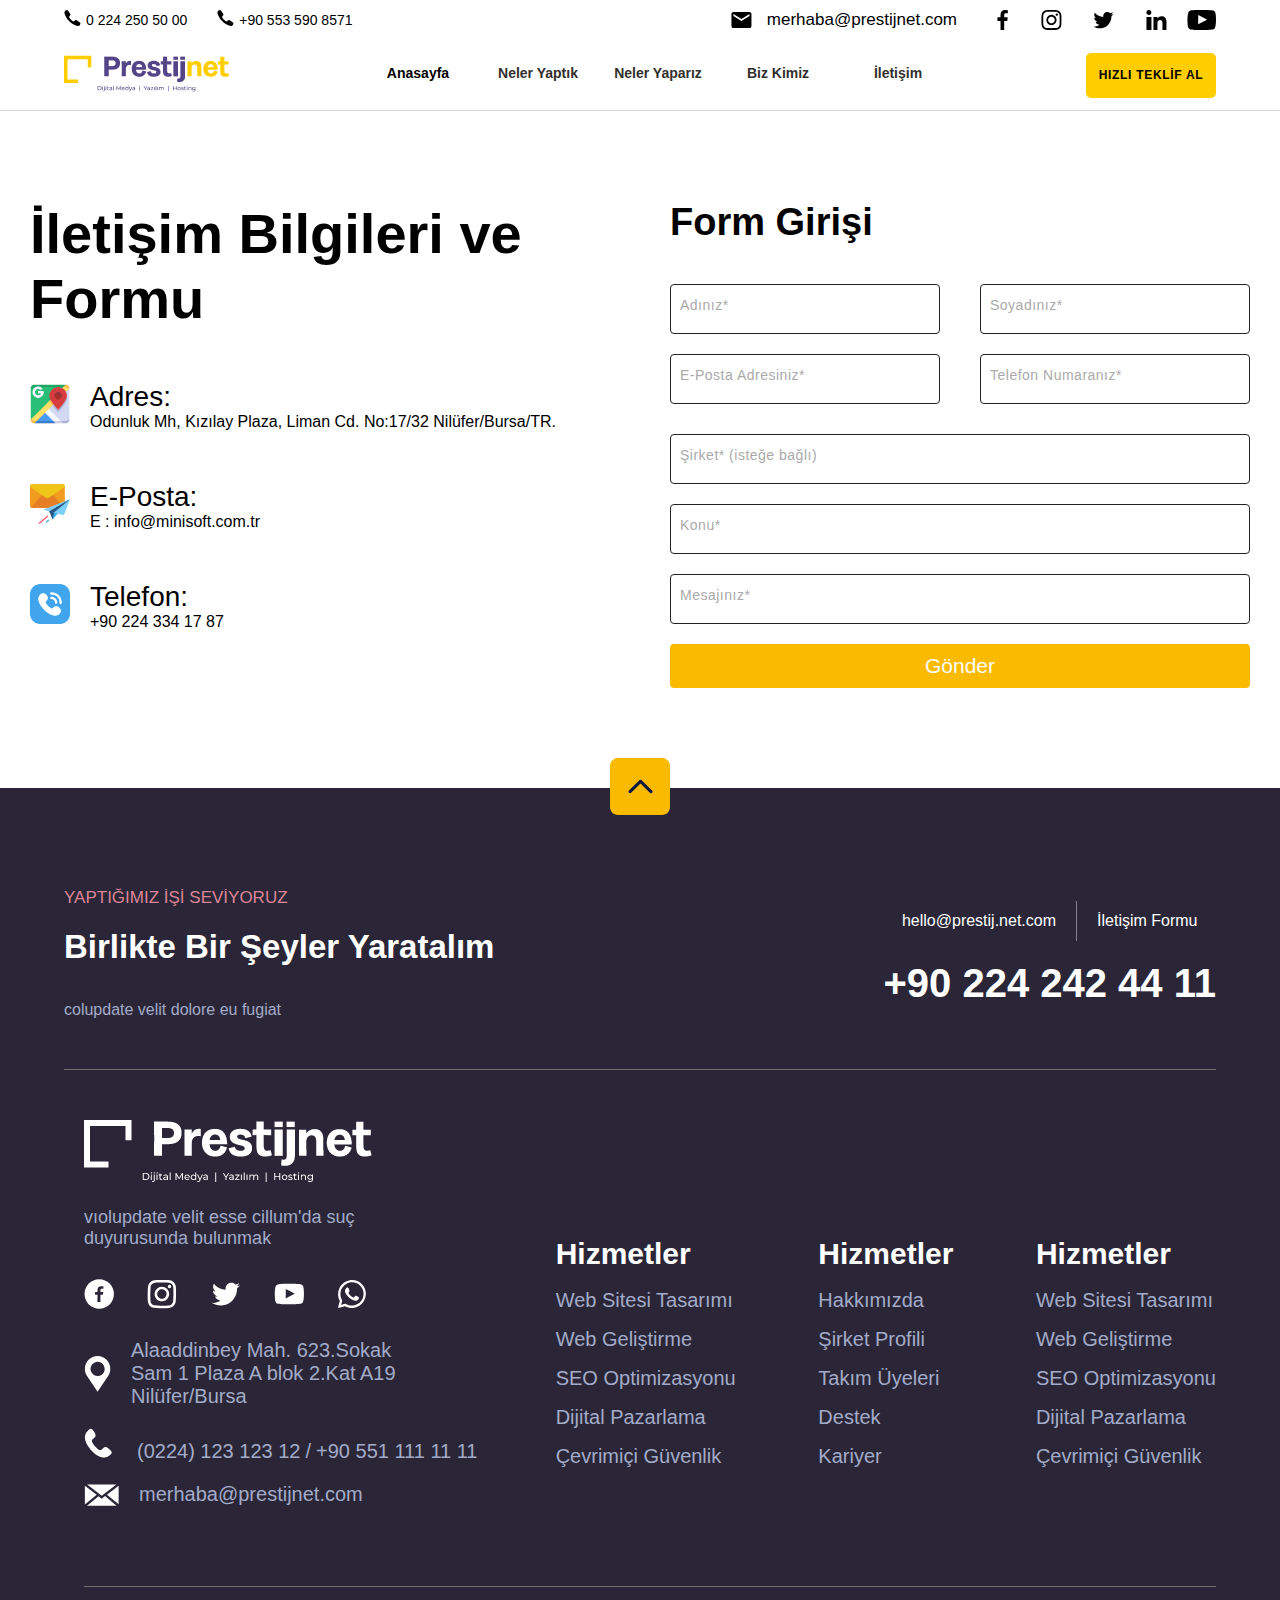
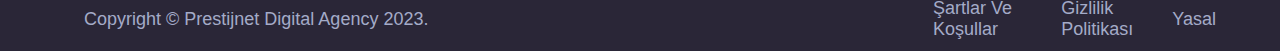
<file: contact.html>
<!DOCTYPE html>
<html lang="tr">

<head>
    <meta charset="UTF-8">
    <meta name="viewport" content="width=device-width, initial-scale=1.0">
    <title>Document</title>
    <link rel="stylesheet" href="style.css">

    <link rel="stylesheet" href="https://cdn.jsdelivr.net/npm/swiper@10/swiper-bundle.min.css" />

    <script src="https://code.jquery.com/jquery-3.6.0.min.js"></script>

    <link rel="stylesheet" href="https://cdnjs.cloudflare.com/ajax/libs/animate.css/4.1.1/animate.min.css" />

    <link rel="stylesheet" href="https://fonts.googleapis.com/css2?family=Material+Symbols+Outlined:opsz,wght,FILL,GRAD@24,400,0,0" />



</head>

<body>
    <div class="main">
        <div class="mobile-menu">
            <div class="mobile-menu-list nav">
                <ul>
                    <li><a href="#"> Anasayfa</a></li>
                    <li><a href="#">Neler Yaptık
                            <img class="arrow-img" src="img/arrow.png" alt="">
                        </a>
                        <ul class="drop-menu menu-2">
                            <li>ONE</li>
                            <li>TWO</li>
                            <li>THREE</li>
                        </ul>
                    </li>
                    <li><a href="#">Neler Yaparız
                            <img class="arrow-img" src="img/arrow.png" alt="">
                        </a>
                        <ul class="drop-menu menu-2">
                            <li>ONE</li>
                            <li>TWO</li>
                            <li>THREE</li>
                        </ul>
                    </li>
                    <li><a href="#">Biz Kimiz</a></li>
                    <li><a href="#">İletişim</a></li>
                </ul>
            </div>
        </div>
        <nav class="nav-container">
            <div class="navbar-top space-between">
                <div class="navbar-top-left align-center">
                    <div class="navbar-top-tel align-center">
                        <div class="tel-icon">
                            <svg xmlns="http://www.w3.org/2000/svg" width="17" height="16" viewBox="0 0 17 16"
                                fill="none">
                                <path
                                    d="M4.606 10.501C7.119 13.601 13.244 16.578 14.722 15.91C15.2573 15.6742 15.7088 15.282 16.0172 14.785C16.3256 14.2879 16.4764 13.7093 16.45 13.125C16.386 12.458 13.029 10.411 12.184 10.025C11.339 9.63895 10.368 10.888 9.903 11.425C9.417 11.941 7.55899 10.368 6.75599 9.57095C6.75599 9.57095 4.64399 7.15695 5.12999 6.63995C5.61599 6.12295 6.81999 5.08995 6.39799 4.24695C5.97599 3.40395 3.842 0.0469531 3.166 0.00195312C2.58616 0.00393243 2.02111 0.185179 1.54831 0.520851C1.0755 0.856523 0.718064 1.3302 0.524992 1.87695C-0.0660084 3.40695 2.76399 9.24795 5.91099 11.684"
                                    fill="black" />
                            </svg>
                        </div>
                        <a href="tel:+02242505000">0 224 250 50 00</a>
                    </div>
                    <div class="navbar-top-tel align-center">
                        <div class="tel-icon">
                            <svg xmlns="http://www.w3.org/2000/svg" width="17" height="16" viewBox="0 0 17 16"
                                fill="none">
                                <path
                                    d="M4.606 10.501C7.119 13.601 13.244 16.578 14.722 15.91C15.2573 15.6742 15.7088 15.282 16.0172 14.785C16.3256 14.2879 16.4764 13.7093 16.45 13.125C16.386 12.458 13.029 10.411 12.184 10.025C11.339 9.63895 10.368 10.888 9.903 11.425C9.417 11.941 7.55899 10.368 6.75599 9.57095C6.75599 9.57095 4.64399 7.15695 5.12999 6.63995C5.61599 6.12295 6.81999 5.08995 6.39799 4.24695C5.97599 3.40395 3.842 0.0469531 3.166 0.00195312C2.58616 0.00393243 2.02111 0.185179 1.54831 0.520851C1.0755 0.856523 0.718064 1.3302 0.524992 1.87695C-0.0660084 3.40695 2.76399 9.24795 5.91099 11.684"
                                    fill="black" />
                            </svg>
                        </div>
                        <a href="tel:+905535908571">+90 553 590 8571</a>
                    </div>
                </div>
                <div class="navbar-top-right align-center">
                    <div class="navbar-top-mail align-center">
                        <svg xmlns="http://www.w3.org/2000/svg" width="21" height="16" viewBox="0 0 21 16" fill="none">
                            <path
                                d="M18.45 4.00195L10.45 9.00195L2.45001 4.00195V2.00195L10.45 7.00195L18.45 2.00195V4.00195ZM18.45 0.00195312H2.45001C1.92131 0.00459665 1.41515 0.216476 1.04224 0.591263C0.669324 0.966049 0.460015 1.47325 0.460022 2.00195L0.450012 14.002C0.451332 14.532 0.662444 15.0399 1.03723 15.4147C1.41202 15.7895 1.91999 16.0006 2.45001 16.002H18.45C18.98 16.0006 19.488 15.7895 19.8628 15.4147C20.2376 15.0399 20.4487 14.532 20.45 14.002V2.00195C20.4484 1.47201 20.2372 0.964217 19.8625 0.589487C19.4878 0.214757 18.98 0.00353585 18.45 0.00195312Z"
                                fill="black" />
                        </svg>
                        <div class="navbar-mail">merhaba@prestijnet.com</div>
                    </div>
                    <div class="navbar-top-icons">
                        <svg xmlns="http://www.w3.org/2000/svg" width="170" height="20" viewBox="0 0 170 20"
                            fill="none">
                            <path
                                d="M8.95995 3.32003H10.84V0.14003C9.9297 0.0453787 9.01511 -0.00135252 8.09995 2.97857e-05C5.37995 2.97857e-05 3.51995 1.66003 3.51995 4.70003V7.32003H0.449951V10.88H3.51995V20H7.19995V10.88H10.26L10.7199 7.32003H7.19995V5.05003C7.19995 4.00003 7.47995 3.32003 8.95995 3.32003Z"
                                fill="black" />
                            <path
                                d="M59.79 3.46C59.5526 3.46 59.3206 3.53038 59.1233 3.66224C58.9259 3.79409 58.7721 3.98151 58.6813 4.20078C58.5905 4.42005 58.5667 4.66133 58.613 4.89411C58.6593 5.12689 58.7736 5.34071 58.9414 5.50853C59.1092 5.67635 59.3231 5.79064 59.5558 5.83694C59.7886 5.88324 60.0299 5.85948 60.2492 5.76866C60.4684 5.67783 60.6559 5.52402 60.7877 5.32668C60.9196 5.12935 60.99 4.89734 60.99 4.66C60.99 4.34174 60.8635 4.03652 60.6385 3.81147C60.4134 3.58643 60.1082 3.46 59.79 3.46ZM64.39 5.88C64.3705 5.0503 64.2151 4.2294 63.93 3.45C63.6757 2.78313 63.2799 2.17928 62.77 1.68C62.2748 1.16743 61.6695 0.774176 61 0.53C60.2226 0.236161 59.4008 0.07721 58.57 0.0599999C57.51 -5.58794e-08 57.17 0 54.45 0C51.73 0 51.39 -5.58794e-08 50.33 0.0599999C49.4991 0.07721 48.6773 0.236161 47.9 0.53C47.2316 0.776649 46.6269 1.16956 46.13 1.68C45.6174 2.17518 45.2241 2.78044 44.98 3.45C44.6861 4.22734 44.5272 5.04915 44.51 5.88C44.45 6.94 44.45 7.28 44.45 10C44.45 12.72 44.45 13.06 44.51 14.12C44.5272 14.9508 44.6861 15.7727 44.98 16.55C45.2241 17.2196 45.6174 17.8248 46.13 18.32C46.6269 18.8304 47.2316 19.2234 47.9 19.47C48.6773 19.7638 49.4991 19.9228 50.33 19.94C51.39 20 51.73 20 54.45 20C57.17 20 57.51 20 58.57 19.94C59.4008 19.9228 60.2226 19.7638 61 19.47C61.6695 19.2258 62.2748 18.8326 62.77 18.32C63.2822 17.8226 63.6783 17.2182 63.93 16.55C64.2151 15.7706 64.3705 14.9497 64.39 14.12C64.39 13.06 64.45 12.72 64.45 10C64.45 7.28 64.45 6.94 64.39 5.88ZM62.59 14C62.5827 14.6348 62.4677 15.2637 62.25 15.86C62.0903 16.2952 61.8338 16.6884 61.5 17.01C61.1756 17.3405 60.7832 17.5964 60.35 17.76C59.7537 17.9778 59.1247 18.0927 58.49 18.1C57.49 18.15 57.12 18.16 54.49 18.16C51.86 18.16 51.49 18.16 50.49 18.1C49.8308 18.1123 49.1745 18.0109 48.55 17.8C48.1357 17.6281 47.7613 17.3728 47.45 17.05C47.118 16.7287 46.8648 16.3352 46.71 15.9C46.4658 15.2952 46.3304 14.6519 46.31 14C46.31 13 46.25 12.63 46.25 10C46.25 7.37 46.25 7 46.31 6C46.3144 5.35106 46.4329 4.70795 46.66 4.1C46.836 3.67791 47.1062 3.30166 47.45 3C47.7538 2.65617 48.1292 2.3831 48.55 2.2C49.1595 1.98004 49.8019 1.86508 50.45 1.86C51.45 1.86 51.82 1.8 54.45 1.8C57.08 1.8 57.45 1.8 58.45 1.86C59.0847 1.86728 59.7137 1.98225 60.31 2.2C60.7644 2.36865 61.1722 2.64285 61.5 3C61.8277 3.30718 62.0837 3.68273 62.25 4.1C62.4722 4.70893 62.5872 5.35178 62.59 6C62.6399 7 62.65 7.37 62.65 10C62.65 12.63 62.6399 13 62.59 14ZM54.45 4.87C53.2661 4.87375 52.1202 5.2876 51.2072 6.04112C50.2941 6.79465 49.6704 7.84128 49.4422 9.00289C49.214 10.1645 49.3953 11.3693 49.9554 12.4123C50.5155 13.4552 51.4196 14.2719 52.514 14.7232C53.6084 15.1746 54.8254 15.2328 55.9579 14.8878C57.0903 14.5429 58.0683 13.8163 58.7253 12.8315C59.3823 11.8467 59.6777 10.6647 59.5613 9.48662C59.445 8.30853 58.9239 7.20718 58.087 6.37C57.6092 5.89296 57.0421 5.5149 56.418 5.25749C55.7938 5.00009 55.1251 4.86841 54.45 4.87ZM54.45 13.33C53.7913 13.33 53.1475 13.1347 52.5999 12.7688C52.0523 12.4029 51.6255 11.8828 51.3734 11.2743C51.1214 10.6659 51.0554 9.99631 51.1839 9.35035C51.3124 8.70439 51.6296 8.11104 52.0953 7.64533C52.561 7.17963 53.1543 6.86247 53.8003 6.73398C54.4463 6.6055 55.1158 6.67144 55.7243 6.92348C56.3328 7.17552 56.8528 7.60234 57.2187 8.14995C57.5847 8.69757 57.78 9.34139 57.78 10C57.78 10.4373 57.6938 10.8703 57.5265 11.2743C57.3591 11.6784 57.1138 12.0454 56.8046 12.3547C56.4954 12.6639 56.1283 12.9092 55.7243 13.0765C55.3203 13.2439 54.8873 13.33 54.45 13.33Z"
                                fill="black" />
                            <path
                                d="M116.45 3.94181C115.698 4.26791 114.903 4.48347 114.09 4.58181C114.948 4.06913 115.591 3.26259 115.9 2.31181C115.094 2.79187 114.211 3.13011 113.29 3.31181C112.674 2.64438 111.855 2.20011 110.96 2.04866C110.065 1.89722 109.144 2.04717 108.344 2.475C107.543 2.90283 106.907 3.58434 106.535 4.41265C106.163 5.24095 106.077 6.1692 106.29 7.05181C104.659 6.96934 103.064 6.54476 101.609 5.80567C100.153 5.06658 98.8688 4.0295 97.84 2.76181C97.4791 3.39198 97.2895 4.10563 97.29 4.83181C97.2887 5.50619 97.4542 6.17043 97.7717 6.76538C98.0892 7.36032 98.549 7.86752 99.11 8.24181C98.4579 8.22407 97.8198 8.04911 97.25 7.73181V7.78181C97.2548 8.7267 97.5859 9.6409 98.1873 10.3698C98.7886 11.0986 99.6232 11.5975 100.55 11.7818C100.193 11.8904 99.8228 11.9476 99.45 11.9518C99.1918 11.9488 98.9344 11.9254 98.68 11.8818C98.9439 12.6946 99.4546 13.405 100.141 13.914C100.827 14.423 101.656 14.7054 102.51 14.7218C101.067 15.8571 99.2858 16.4767 97.45 16.4818C97.1157 16.4829 96.7817 16.4629 96.45 16.4218C98.3244 17.6321 100.509 18.2745 102.74 18.2718C104.28 18.2878 105.807 17.9968 107.233 17.4159C108.659 16.835 109.955 15.9757 111.045 14.8883C112.135 13.8009 112.998 12.5072 113.583 11.0827C114.167 9.65823 114.462 8.13154 114.45 6.59181V6.06181C115.235 5.47662 115.911 4.75924 116.45 3.94181Z"
                                fill="black" />
                            <path fill-rule="evenodd" clip-rule="evenodd"
                                d="M169.45 20.0019H165.45V13.0019C165.45 11.0829 164.603 10.0116 163.084 10.0116C161.431 10.0116 160.45 11.1269 160.45 13.0019V20.0019H156.45V7.00187H160.45V8.46379C160.891 7.78337 161.496 7.22528 162.21 6.84074C162.923 6.4562 163.722 6.25792 164.533 6.26408C167.362 6.26408 169.45 7.98989 169.45 11.5639V20.0019ZM151.892 4.92277C151.404 4.92673 150.927 4.78599 150.519 4.51799C150.112 4.24999 149.793 3.86673 149.604 3.4174C149.415 2.96808 149.363 2.47276 149.456 1.99406C149.549 1.51536 149.781 1.07511 150.125 0.728925C150.468 0.382744 150.907 0.146316 151.384 0.0497257C151.862 -0.0468649 152.358 0.000779331 152.809 0.186444C153.26 0.37211 153.645 0.687563 153.917 1.09269C154.188 1.49783 154.333 1.97425 154.333 2.46184C154.334 2.78371 154.272 3.10293 154.15 3.4008C154.028 3.69867 153.849 3.96964 153.622 4.19816C153.395 4.42669 153.126 4.60796 152.829 4.73234C152.532 4.85673 152.214 4.92146 151.892 4.92277ZM149.45 20.0019H154.45V7.00187H149.45V20.0019Z"
                                fill="black" />
                        </svg>
                        <svg xmlns="http://www.w3.org/2000/svg" width="29" height="20" viewBox="0 0 29 20" fill="none">
                            <path
                                d="M28.276 2.59109C29.299 5.29109 29.257 15.1051 28.028 17.7011C27.6956 18.3788 27.1495 18.9283 26.474 19.2651C25.511 19.7651 19.925 19.9971 14.454 19.9971C9.41697 19.9971 4.476 19.7971 3.32 19.4201C2.81216 19.2665 2.34884 18.9926 1.96935 18.6218C1.58985 18.2511 1.30538 17.7942 1.14 17.2901C0.216003 14.6831 0.0109971 3.76611 1.859 1.61411C2.45979 0.894265 3.31977 0.439825 4.25298 0.349091C6.45298 0.112091 10.684 -0.00390625 14.86 -0.00390625C20.06 -0.00390625 25.171 0.1761 26.141 0.5271C26.631 0.685025 27.0782 0.953193 27.4484 1.311C27.8185 1.66882 28.1016 2.10674 28.276 2.59109ZM11.176 14.3061C14.139 12.7641 17.09 11.2441 20.076 9.7061C17.115 8.1531 14.187 6.62209 11.247 5.08009C11.224 8.16309 11.201 11.2151 11.177 14.3101"
                                fill="black" />
                        </svg>
                    </div>
                </div>
            </div>
            <div class="navbar-bottom space-between">
                <div class="nav-bottom-logo">
                    <img src="img/navbar-logo.png" alt="">
                </div>
                <div class="nav-bottom-list nav">
                    <ul>
                        <li><a href="#"> Anasayfa</a></li>
                        <li>Neler Yaptık
                            <ul class="drop-menu menu-2">
                                <li>ONE</li>
                                <li>TWO</li>
                                <li>THREE</li>
                                <!-- <li>FOUR</li>
                                <li>FIVE</li>
                                <li>SIX</li> -->
                            </ul>
                        </li>
                        <li>Neler Yaparız
                            <ul class="drop-menu menu-2">
                                <li>ONE</li>
                                <li>TWO</li>
                                <li>THREE</li>
                                <!-- <li>FOUR</li>
                                <li>FIVE</li>
                                <li>SIX</li> -->
                            </ul>
                        </li>
                        <li>Biz Kimiz</li>
                        <li>İletişim</li>
                    </ul>
                </div>
                <div class="navbar-bottom-button">
                    <a href="/" class="nav-bottom-button">
                        <button class="bn54">
                            <span class="bn54span">HIZLI TEKLİF AL</span>
                        </button>
                    </a>
                    <a class="navbar-bottom-drop-menu">
                        <div class="drop-menu">
                            <div></div>
                            <div></div>
                        </div>
                        <div class="drop-menu">
                            <div></div>
                            <div></div>
                        </div>
                    </a>
                </div>
            </div>
        </nav>
        <div class="navbar-line"></div>
        
        <section class="container" style="overflow: hidden;">
            <div class="contact">
                <div class="contact-left animate__bounceInLeft">
                    <div class="contact-left-title">
                        <h1>İletişim Bilgileri ve Formu</h1>
                    </div>
                    <div class="contact-left-column">
                        <div class="contact-adress align-center">
                            <div class="contact-adress-icon">
                                <img src="img/google-maps.png" alt="">
                            </div>
                            <div class="contact-adress-text">
                                <div class="contact-left-title">Adres:</div>
                                <a href="#" class="contact-left-p">Odunluk Mh, Kızılay Plaza, Liman Cd. No:17/32 Nilüfer/Bursa/TR.</a>
                            </div>
                        </div>
                        <div class="contact-mail align-center">
                            <div class="contact-mail-icon">
                                <img src="img/mail.png" alt="">
                            </div>
                            <div class="contact-mail-text">
                                <div class="contact-left-title">E-Posta:</div>
                                <a href="#" class="contact-left-p">E : info@minisoft.com.tr</a>
                            </div>
                        </div>
                        <div class="contact-tel align-center">
                            <div class="contact-tel-icon">
                                <img src="img/telephone-call.png" alt="">
                            </div>
                            <div class="contact-tel-text ">
                                <div class="contact-left-title">Telefon:</div>
                                <a href="tel:02243341787" class="contact-left-p">+90 224 334 17 87</a>
                            </div>
                        </div>
                    </div>
                </div>
                <div class="contact-right animate__bounceInRight">
                    <h2>Form Girişi</h2>
                    <form  method="post">
                        <div class="align-center">
                            <div class="col-3 input-effect">
                                <input class="effect-21" type="text" placeholder="">
                                <label>Adınız*</label>
                                <span class="focus-border">
                                    <i></i>
                                </span>
                            </div>
                            <div class="col-3 input-effect">
                                <input class="effect-21" type="text" placeholder="">
                                <label>Soyadınız*</label>
                                <span class="focus-border">
                                    <i></i>
                                </span>
                            </div>
                        </div>
                        <div class="align-center">
                            <div class="col-3 input-effect">
                                <input class="effect-21" type="text" placeholder="">
                                <label>E-Posta Adresiniz*</label>
                                <span class="focus-border">
                                    <i></i>
                                </span>
                            </div>
                            <div class="col-3 input-effect">
                                <input class="effect-21" type="text" placeholder="">
                                <label>Telefon Numaranız*</label>
                                <span class="focus-border">
                                    <i></i>
                                </span>
                            </div>
                        </div>
                        <div class="col-3 input-effect">
                            <input class="effect-21" type="text" placeholder="">
                            <label>Şirket* (isteğe bağlı) </label>
                            <span class="focus-border">
                                <i></i>
                            </span>
                        </div>
                        <div class="col-3 input-effect">
                            <input class="effect-21" type="text" placeholder="">
                            <label>Konu*</label>
                            <span class="focus-border">
                                <i></i>
                            </span>
                        </div>
                        <div class="col-3 input-effect">
                            <input class="effect-21" type="text" placeholder="">
                            <label>Mesajınız*</label>
                            <span class="focus-border">
                                <i></i>
                            </span>
                        </div>
                        <div class="col-3">
                            
                            <button class="contact-submit">Gönder</button>
                        </div>
                    </form>
                </div>
            </div>
        </section>

    <footer>
        <div class="container">
            <a href="#" class="footer-up-link">
                <svg width="60" height="57" viewBox="0 0 60 57" fill="none" xmlns="http://www.w3.org/2000/svg">
                    <path
                        d="M52 0H8C3.58172 0 0 3.58172 0 8V49C0 53.4183 3.58172 57 8 57H52C56.4183 57 60 53.4183 60 49V8C60 3.58172 56.4183 0 52 0Z"
                        fill="#FABA00" />
                    <path
                        d="M42.512 33.7231C42.5118 34.0328 42.4198 34.3355 42.2477 34.593C42.0755 34.8505 41.831 35.0512 41.5448 35.1697C41.2587 35.2883 40.9439 35.3194 40.6401 35.2591C40.3363 35.1989 40.0572 35.0499 39.838 34.8311L30.5 25.4901L21.162 34.8311C20.8673 35.1211 20.47 35.2828 20.0566 35.2811C19.6432 35.2795 19.2473 35.1145 18.9549 34.8222C18.6626 34.5299 18.4977 34.1339 18.496 33.7205C18.4943 33.3071 18.6561 32.9098 18.946 32.6151L29.387 22.1691C29.6809 21.8753 30.0794 21.7102 30.495 21.7102C30.9106 21.7102 31.3091 21.8753 31.603 22.1691L42.054 32.6151C42.1996 32.7606 42.3149 32.9333 42.3935 33.1234C42.4721 33.3136 42.5124 33.5174 42.512 33.7231Z"
                        fill="#0D1741" />
                </svg>

            </a>
            <div class="footer-top">
                <div class="footer-top-left">
                    <div class="footer-top-left-h3">yaptığımız işi seviyoruz</div>
                    <div class="footer-top-left-h1">birlikte bir şeyler yaratalım</div>
                    <div class="footer-top-p">colupdate velit dolore eu fugiat</div>
                </div>
                <div class="footer-top-right">
                    <div class="footer-top-right-links">
                        <a href="#" class="footer-top-mail">hello@prestij.net.com</a>
                        <div class="footer-top-link-line"></div>
                        <a href="#" class="footer-top-link">İletişim Formu</a>
                    </div>
                    <a href="tel:+90 224 242 44 11" class="footer-top-right-number">+90 224 242 44 11</a>
                </div>
            </div>
            <div class="footer-middle">
                <div class="f-middle-logo p-b-20">
                    <img src="img/footer-logo.png" alt="">
                </div>
                <div class="space-between">
                    <div class="footer-middle-info">
                        <div class="info-p p-b-20">vıolupdate velit esse cillum'da suç duyurusunda bulunmak</div>
                        <div class="footer-social p-b-20">
                            <svg width="50" height="50" viewBox="0 0 50 50" fill="none"
                                xmlns="http://www.w3.org/2000/svg">
                                <path
                                    d="M25.375 49.5762C38.906 49.5762 49.875 38.6071 49.875 25.0762C49.875 11.5452 38.906 0.576172 25.375 0.576172C11.844 0.576172 0.875 11.5452 0.875 25.0762C0.875 38.6071 11.844 49.5762 25.375 49.5762Z"
                                    fill="white" />
                                <path
                                    d="M28.842 11.8945C29.542 11.8945 30.256 11.9325 30.96 11.9645C31.419 11.9835 31.877 12.0485 32.308 12.0955L32.276 16.3405H31.939C31.473 16.3405 31.007 16.3345 30.539 16.3345C30.19 16.3345 29.839 16.3345 29.491 16.3495C28.366 16.3875 27.538 16.8085 27.481 18.2145C27.445 19.2265 27.419 21.4615 27.418 21.5785C27.476 21.5785 28.588 21.5785 29.707 21.5785C30.267 21.5785 30.813 21.5785 31.194 21.5785H32.103C31.875 23.2095 31.666 24.7735 31.439 26.3485H27.419L27.329 38.2575H22.391L22.481 26.3295H18.443L18.479 21.5875H22.536V21.2315C22.544 20.2755 22.536 19.3205 22.567 18.3645C22.5723 17.7555 22.6238 17.1478 22.721 16.5465C22.8302 15.8426 23.0777 15.1672 23.4491 14.5593C23.8205 13.9514 24.3085 13.423 24.885 13.0045C25.9304 12.28 27.1731 11.894 28.445 11.8985C28.5783 11.8959 28.7107 11.8945 28.842 11.8945Z"
                                    fill="#2A2637" />
                            </svg>
                            <svg xmlns="http://www.w3.org/2000/svg" width="29" height="30" viewBox="0 0 29 30"
                                fill="none">
                                <path
                                    d="M21.994 5.82812H22.015C22.2381 5.82864 22.459 5.87337 22.6648 5.95973C22.8705 6.0461 23.0571 6.17238 23.2138 6.33129C23.3705 6.4902 23.4942 6.67859 23.5776 6.88556C23.661 7.09253 23.7026 7.31398 23.7 7.53712C23.6947 7.99017 23.5109 8.42284 23.1885 8.74114C22.8661 9.05945 22.4311 9.23769 21.978 9.23713C21.5263 9.23487 21.094 9.05328 20.7763 8.73232C20.4585 8.41135 20.2812 7.97729 20.2835 7.52563C20.2857 7.07396 20.4673 6.64169 20.7883 6.32391C21.1093 6.00613 21.5434 5.82887 21.995 5.83112L21.994 5.82812Z"
                                    fill="white" />
                                <path
                                    d="M28.39 8.01522C28.601 10.2472 28.737 20.7982 28.08 23.2702C27.7586 24.7511 26.982 26.0943 25.8589 27.1117C24.7357 28.129 23.3224 28.7694 21.817 28.9432C19.2163 29.1943 16.6036 29.2997 13.9911 29.2592C11.356 29.3357 8.71923 29.1959 6.10709 28.8412C4.63225 28.5401 3.29089 27.7791 2.27585 26.6676C1.26081 25.556 0.624339 24.1513 0.458038 22.6552C0.077038 20.2622 0.0370809 9.14321 0.727081 6.72821C1.06936 5.28674 1.84578 3.98505 2.95151 2.99896C4.05723 2.01288 5.43897 1.38991 6.91006 1.21422C9.27073 0.954993 11.6456 0.848101 14.0201 0.894215C16.667 0.894215 19.3391 0.966215 20.9471 1.05421C22.8757 1.09729 24.7203 1.85202 26.1261 3.17322C27.4524 4.45251 28.2588 6.17712 28.39 8.01522ZM25.661 22.1882C26.0378 17.553 26.0962 12.8974 25.836 8.25422C25.7831 7.1177 25.3259 6.03748 24.5468 5.20833C23.7678 4.37919 22.7181 3.85568 21.5871 3.73222C19.229 3.51377 16.8609 3.4243 14.4931 3.46422C11.6671 3.46422 8.85605 3.54122 7.61905 3.67522C6.48292 3.74408 5.40698 4.20936 4.57864 4.99C3.75031 5.77064 3.22207 6.81716 3.08603 7.94722C2.69882 12.7119 2.66542 17.4986 2.98605 22.2682C3.08187 23.2169 3.47017 24.1124 4.0972 24.8308C4.72423 25.5492 5.55899 26.055 6.48605 26.2782C9.01238 26.6393 11.5654 26.7795 14.1161 26.6972C17.0921 26.6972 20.0161 26.6042 21.1161 26.4832C22.2587 26.4197 23.342 25.9537 24.1737 25.1677C25.0055 24.3816 25.5321 23.3265 25.6601 22.1892"
                                    fill="white" />
                                <path
                                    d="M14.435 7.80957C15.3881 7.809 16.3319 7.99739 17.2117 8.36386C18.0915 8.73033 18.8899 9.2676 19.5607 9.9446C20.2316 10.6216 20.7616 11.4249 21.12 12.308C21.4785 13.1911 21.6583 14.1365 21.649 15.0896C21.6293 17.0227 20.8481 18.8701 19.4749 20.231C18.1017 21.5918 16.2473 22.3563 14.314 22.3586C13.3606 22.3605 12.4162 22.173 11.5358 21.807C10.6554 21.441 9.85638 20.9038 9.18526 20.2265C8.51413 19.5493 7.9842 18.7454 7.62624 17.8617C7.26827 16.978 7.0894 16.032 7.09999 15.0786C7.11583 13.1442 7.89582 11.2945 9.26985 9.93282C10.6439 8.57114 12.5006 7.80792 14.435 7.80957ZM14.329 19.7836C15.5723 19.7822 16.7655 19.2935 17.6525 18.4222C18.5394 17.5509 19.0495 16.3667 19.073 15.1236C19.0856 14.507 18.9756 13.894 18.7493 13.3202C18.523 12.7465 18.185 12.2235 17.7549 11.7814C17.3248 11.3394 16.8112 10.9873 16.2439 10.7454C15.6765 10.5035 15.0668 10.3768 14.45 10.3726H14.408C13.1647 10.3739 11.9715 10.8627 11.0846 11.734C10.1976 12.6052 9.68758 13.7895 9.66402 15.0326C9.6525 15.6489 9.76327 16.2613 9.98995 16.8345C10.2166 17.4077 10.5547 17.9303 10.9846 18.372C11.4145 18.8137 11.9277 19.1658 12.4946 19.4079C13.0614 19.6501 13.6706 19.7774 14.287 19.7826L14.329 19.7836Z"
                                    fill="white" />
                            </svg>
                            <svg xmlns="http://www.w3.org/2000/svg" width="29" height="24" viewBox="0 0 29 24"
                                fill="none">
                                <path
                                    d="M28.368 3.45037C28.1696 3.75649 27.9526 4.05006 27.718 4.32938C27.1115 5.0798 26.4076 5.74599 25.625 6.31037L25.525 6.49338C25.5519 7.34176 25.5094 8.19091 25.398 9.03237C24.9243 12.6499 23.2984 16.0188 20.761 18.6404C18.6233 20.8615 15.8693 22.3913 12.854 23.0324C11.801 23.2547 10.7299 23.3803 9.65399 23.4074C9.48199 23.4124 9.31 23.4154 9.138 23.4154C6.08676 23.4281 3.09518 22.5706 0.514038 20.9434L0.375 20.8584C0.82208 20.9061 1.27138 20.9302 1.72101 20.9304C3.22653 20.9321 4.71811 20.6417 6.11304 20.0754C7.09413 19.672 8.014 19.1334 8.84601 18.4754C7.65911 18.4492 6.51024 18.0518 5.56085 17.339C4.61147 16.6262 3.90926 15.6338 3.55298 14.5014C3.9033 14.5686 4.25931 14.6021 4.61603 14.6014C5.08427 14.5999 5.5507 14.5438 6.00598 14.4344L6.09198 14.3914C4.79815 14.1178 3.63973 13.4028 2.81512 12.3689C1.99051 11.3351 1.55107 10.0467 1.57202 8.72437C2.35392 9.1508 3.22574 9.38589 4.11603 9.41038C2.9281 8.5857 2.09536 7.3429 1.78442 5.9306C1.47349 4.51831 1.70728 3.04069 2.43903 1.79337C3.87052 3.56131 5.65773 5.00848 7.68475 6.04094C9.71177 7.0734 11.9333 7.66808 14.205 7.78638C14.175 7.55138 14.144 7.35837 14.114 7.15437C13.9552 5.69013 14.3602 4.2204 15.2468 3.04426C16.1333 1.86812 17.4346 1.07395 18.886 0.823376C19.2303 0.764973 19.5788 0.735204 19.928 0.734375C20.6672 0.736037 21.3986 0.886025 22.0788 1.17546C22.759 1.46489 23.3742 1.88788 23.888 2.41937C23.9145 2.44906 23.9466 2.4732 23.9825 2.49036C24.0184 2.50753 24.0573 2.51739 24.097 2.51937C24.1271 2.51887 24.157 2.5145 24.186 2.50637C25.3602 2.26161 26.488 1.83157 27.527 1.23237L27.602 1.18937C27.1936 2.48842 26.3291 3.59589 25.168 4.30737C26.2716 4.1835 27.3502 3.89461 28.368 3.45037Z"
                                    fill="white" />
                            </svg>
                            <svg xmlns="http://www.w3.org/2000/svg" width="32" height="22" viewBox="0 0 32 22"
                                fill="none">
                                <path
                                    d="M31.149 3.00276C32.264 5.94176 32.218 16.6458 30.879 19.4768C30.5166 20.2155 29.9214 20.8146 29.185 21.1818C28.135 21.7228 22.046 21.9818 16.08 21.9818C10.588 21.9818 5.202 21.7648 3.941 21.3528C3.38739 21.1851 2.88235 20.8866 2.46859 20.4824C2.05482 20.0782 1.74457 19.5803 1.56404 19.0308C0.557044 16.1888 0.333003 4.28677 2.347 1.94077C3.00196 1.15595 3.93963 0.660542 4.95705 0.561752C7.35105 0.302752 11.9681 0.176758 16.5221 0.176758C22.1921 0.176758 27.764 0.376761 28.822 0.754761C29.3559 0.926737 29.8432 1.21879 30.2466 1.60849C30.65 1.99819 30.9587 2.47515 31.149 3.00276ZM12.51 15.7748C15.74 14.0938 18.958 12.4368 22.21 10.7558C18.982 9.06275 15.789 7.39275 12.584 5.71275C12.559 9.07475 12.534 12.4008 12.507 15.7748"
                                    fill="white" />
                            </svg>
                            <svg xmlns="http://www.w3.org/2000/svg" width="29" height="29" viewBox="0 0 29 29"
                                fill="none">
                                <path
                                    d="M9.76703 7.55242C10.0358 7.56126 10.3034 7.59237 10.5671 7.64542C10.7261 7.66642 10.867 7.89842 10.954 8.06742C11.337 8.96742 11.7201 9.85942 12.0541 10.7774C12.2401 11.2624 11.8991 11.7254 11.1871 12.5274C11.079 12.6258 11.0095 12.7595 10.9912 12.9045C10.9729 13.0495 11.0068 13.1962 11.087 13.3184C12.158 15.2146 13.8549 16.6796 15.887 17.4624C15.9703 17.4961 16.0592 17.514 16.1491 17.5154C16.2411 17.5119 16.3311 17.4873 16.4121 17.4434C16.493 17.3995 16.5628 17.3376 16.616 17.2624C17.51 16.1824 17.7651 15.7104 18.1271 15.7104C18.2323 15.7161 18.3348 15.7455 18.4271 15.7964C21.2211 17.1354 21.4421 17.1884 21.4501 17.5044C21.4601 17.9247 21.3833 18.3426 21.2246 18.732C21.0658 19.1213 20.8285 19.4738 20.5275 19.7673C20.2264 20.0608 19.8681 20.2891 19.4749 20.438C19.0817 20.5868 18.662 20.653 18.2421 20.6324C18.1731 20.6324 18.1071 20.6324 18.0421 20.6254C15.3331 20.5304 11.0271 18.3904 8.10407 13.2454C7.57324 12.4177 7.35088 11.4294 7.47596 10.454C7.60103 9.47865 8.06552 8.57848 8.78803 7.91143C9.05388 7.66673 9.40601 7.53759 9.76703 7.55242Z"
                                    fill="white" />
                                <path
                                    d="M28.149 11.3891C28.4727 13.2047 28.4355 15.0664 28.0396 16.8677C27.6437 18.669 26.8969 20.3747 25.8417 21.8873C24.7865 23.4 23.4436 24.6899 21.8898 25.6835C20.3361 26.6771 18.6018 27.3548 16.786 27.6781C15.9824 27.817 15.1685 27.8872 14.353 27.8881C12.1925 27.8818 10.0626 27.3771 8.12903 26.4131C7.9492 26.3286 7.7527 26.2855 7.55402 26.2871C7.46044 26.2862 7.36708 26.2966 7.276 26.3181C3.589 27.2461 1.13904 27.9311 0.389038 28.0791C0.552038 27.4791 0.689045 26.9511 0.834045 26.4241C1.31105 24.7371 1.79804 23.0611 2.24304 21.3741C2.31117 21.1034 2.28725 20.8177 2.17505 20.5621C1.18391 18.6687 0.640214 16.5733 0.585815 14.4369C0.531417 12.3005 0.967771 10.1801 1.86127 8.23877C2.75476 6.29744 4.08158 4.5869 5.73975 3.23872C7.39791 1.89054 9.34322 0.940632 11.426 0.462067C12.4961 0.209867 13.5917 0.0817017 14.691 0.0800781C17.9036 0.0904603 21.0105 1.22824 23.47 3.295C25.9295 5.36176 27.5855 8.22632 28.149 11.3891ZM16.212 25.4431C19.242 24.961 21.9617 23.3093 23.7865 20.8429C25.6113 18.3765 26.3953 15.2925 25.97 12.2541C25.585 9.512 24.2227 7.00117 22.1339 5.1835C20.045 3.36583 17.37 2.36356 14.601 2.36107C12.5797 2.36193 10.593 2.88646 8.83472 3.88354C7.0764 4.88063 5.60635 6.31625 4.56793 8.05048C3.52951 9.7847 2.95813 11.7584 2.90942 13.7791C2.86072 15.7999 3.33637 17.7988 4.29004 19.5811C4.50473 19.9012 4.63839 20.2687 4.6795 20.6519C4.72062 21.0352 4.66791 21.4227 4.526 21.7811C4.181 22.7611 3.96301 23.7741 3.64801 24.8811C5.03201 24.5231 6.31 24.2071 7.578 23.8481C7.68583 23.8181 7.79709 23.8023 7.909 23.8011C8.12747 23.8058 8.34062 23.8694 8.526 23.9851C10.2782 25.0301 12.2788 25.5858 14.319 25.5941C14.9525 25.5933 15.5848 25.5419 16.21 25.4401"
                                    fill="white" />
                            </svg>
                        </div>
                        <div class="footer-address align-center gap-20 p-b-20">
                            <svg xmlns="http://www.w3.org/2000/svg" width="27" height="36" viewBox="0 0 27 36"
                                fill="none">
                                <path
                                    d="M26.294 12.8803C26.3089 11.2018 25.9912 9.53699 25.3591 7.98193C24.7271 6.42688 23.7933 5.01243 22.6116 3.82024C21.4299 2.62804 20.0238 1.68172 18.4744 1.03592C16.9251 0.390114 15.2631 0.0576172 13.5845 0.0576172C11.9059 0.0576172 10.244 0.390114 8.69458 1.03592C7.14519 1.68172 5.73908 2.62804 4.55741 3.82024C3.37575 5.01243 2.44194 6.42688 1.8099 7.98193C1.17787 9.53699 0.860123 11.2018 0.875012 12.8803C0.86588 15.4054 1.62784 17.873 3.05901 19.9534V19.9954L13.574 35.8024L24.155 19.9534H24.13C25.5458 17.8668 26.2999 15.4019 26.294 12.8803ZM13.574 19.9534C12.1742 19.9553 10.8053 19.542 9.64042 18.7657C8.47558 17.9894 7.56721 16.885 7.03025 15.5923C6.49328 14.2996 6.35186 12.8766 6.62388 11.5035C6.89591 10.1304 7.56914 8.86879 8.5584 7.87841C9.54766 6.88803 10.8085 6.21336 12.1813 5.93979C13.5541 5.66621 14.9772 5.80603 16.2706 6.34153C17.5639 6.87703 18.6693 7.78416 19.4469 8.94811C20.2245 10.1121 20.6394 11.4805 20.639 12.8803C20.6364 14.754 19.8914 16.5503 18.5673 17.876C17.2431 19.2016 15.4477 19.9486 13.574 19.9534Z"
                                    fill="white" />
                            </svg>
                            <a href="#">Alaaddinbey Mah. 623.Sokak Sam 1 Plaza A blok 2.Kat A19 Nilüfer/Bursa</a>

                        </div>
                        <div class="footer-number align-center p-b-20">
                            <svg xmlns="http://www.w3.org/2000/svg" width="28" height="30" viewBox="0 0 28 30"
                                fill="none">
                                <path
                                    d="M10.966 9.21474C12.566 7.35574 10.827 4.91474 9.758 3.25574C9.15 2.29074 8.258 0.923734 7.009 0.748734C5.821 0.621734 4.741 1.94874 3.958 2.67174C3.03481 3.49155 2.28793 4.4905 1.76276 5.6079C1.23758 6.72529 0.94507 7.9378 0.903 9.17174C0.915 9.46574 0.915 9.94273 0.875 9.50974C1.05577 12.4816 2.04923 15.3468 3.747 17.7927C5.41739 20.4015 7.42359 22.7792 9.714 24.8647C11.8936 27.0027 14.5898 28.5396 17.54 29.3257C18.899 29.6323 20.31 29.6245 21.6656 29.303C23.0211 28.9816 24.2854 28.3549 25.362 27.4707C26.168 26.8077 27.662 25.8497 27.722 24.7057C27.6703 24.1515 27.4964 23.6157 27.2126 23.1369C26.9288 22.658 26.5423 22.2481 26.081 21.9367C24.397 20.4307 21.921 17.9277 19.633 19.7557C18.739 20.4867 17.794 21.8417 16.602 22.0317C15.41 22.2217 14.27 21.3687 13.416 20.6847C11.4003 19.0651 9.72823 17.0592 8.498 14.7847C8.025 13.7997 7.598 12.5317 8.298 11.5467C9.011 10.5817 10.203 10.1247 10.966 9.21474Z"
                                    fill="white" />
                            </svg>
                            <a href="tel:0224 123 123 12">(0224) 123 123 12</a>
                            /
                            <a href="tel:+90 551 111 11 11">+90 551 111 11 11</a>
                        </div>
                        <div class="footer-mail align-center gap-20">
                            <svg xmlns="http://www.w3.org/2000/svg" width="35" height="22" viewBox="0 0 35 22"
                                fill="none">
                                <path d="M17.736 11.7004L3.14398 0.483398H32.363L17.736 11.7004Z" fill="white" />
                                <path d="M12.685 10.7515L0.875 20.3875V1.6875L12.685 10.7515Z" fill="white" />
                                <path
                                    d="M14.602 12.2161L17.736 14.6801L21.053 12.1211L32.561 21.7091H3.02002L14.602 12.2161Z"
                                    fill="white" />
                                <path d="M22.95 10.6455L34.642 1.6875V20.3675L22.95 10.6455Z" fill="white" />
                            </svg>
                            <a href="#">merhaba@prestijnet.com</a>
                        </div>
                    </div>
                    <div class="footer-lists">
                        <div class="footer-list">
                            <div class="footer-list-title">hizmetler</div>
                            <ul>
                                <li><a href="#" class="footer-list-li">web sitesi tasarımı</a></li>
                                <li><a href="#" class="footer-list-li">Web Geliştirme</a></li>
                                <li><a href="#" class="footer-list-li">SEO Optimizasyonu</a></li>
                                <li><a href="#" class="footer-list-li">Dijital Pazarlama</a></li>
                                <li><a href="#" class="footer-list-li">Çevrimiçi Güvenlik</a></li>
                            </ul>
                        </div>
                        <div class="footer-list">
                            <div class="footer-list-title">hizmetler</div>
                            <ul>
                                <li><a href="#" class="footer-list-li">Hakkımızda</a></li>
                                <li><a href="#" class="footer-list-li">Şirket Profili</a></li>
                                <li><a href="#" class="footer-list-li">Takım Üyeleri</a></li>
                                <li><a href="#" class="footer-list-li">Destek</a></li>
                                <li><a href="#" class="footer-list-li">Kariyer</a></li>
                            </ul>
                        </div>
                        <div class="footer-list">
                            <div class="footer-list-title">hizmetler</div>
                            <ul>
                                <li><a href="#" class="footer-list-li">web sitesi tasarımı</a></li>
                                <li><a href="#" class="footer-list-li">Web Geliştirme</a></li>
                                <li><a href="#" class="footer-list-li">SEO Optimizasyonu</a></li>
                                <li><a href="#" class="footer-list-li">Dijital Pazarlama</a></li>
                                <li><a href="#" class="footer-list-li">Çevrimiçi Güvenlik</a></li>
                            </ul>
                        </div>
                    </div>
                </div>
                <div class="footer-bottom">
                    <div class="footer-bottom-left">
                        <span>Copyright © Prestijnet Digital Agency 2023.</span>
                    </div>
                    <div class="footer-bottom-right">
                        <a href="#">şartlar ve koşullar</a>
                        <a href="#">gizlilik politikası</a>
                        <a href="#">yasal</a>
                    </div>
                </div>
            </div>
        </div>
    </footer>
    </div>

    <script src="https://cdn.jsdelivr.net/npm/swiper@10/swiper-bundle.min.js"></script>

    <script>
        $(document).ready(function () {
            $(".navbar-bottom-drop-menu").click(function () {
                $(".mobile-menu").toggleClass("mobile-menu-open");
                $("body").toggleClass("overflow-hidden");
            });
        });
        $(document).ready(function () {
            $(".navbar-bottom-drop-menu").click(function () {
                $(".navbar-bottom-drop-menu").toggleClass("navbar-drop-close-menu");
            });
        });

        document.addEventListener("DOMContentLoaded", function () {
            var mobileMenuSections = document.querySelectorAll(".mobile-menu-section");
            var mobileMenu = document.querySelector(".mobile-menu");
            var mobileMenuClose = document.querySelector(".navbar-bottom-drop-menu");
            var displayNone = document.querySelector("body");

            for (var i = 0; i < mobileMenuSections.length; i++) {
                mobileMenuSections[i].addEventListener("click", function () {
                    mobileMenu.classList.remove("mobile-menu-open");
                    mobileMenuClose.classList.remove("navbar-drop-close-menu");
                    displayNone.classList.remove("overflow-hidden");
                });
            }
        });
        
        $(window).load(function () {
                    $(".col-3 input").val("");

                    $(".input-effect input").focusout(function () {
                        if ($(this).val() != "") {
                            $(this).addClass("has-content");
                        } else {
                            $(this).removeClass("has-content");
                        }
                    })
                });
        var swiper = new Swiper(".mySwiper", {
            slidesPerView: 3,
            spaceBetween: 20,
            pagination: {
                el: ".swiper-pagination",
                clickable: true,
            },
            breakpoints: {
                1440: {
                    slidesPerView: 3,
                },
                1024: {
                    slidesPerView: 3,
                    spaceBetween: 20,

                },
                768: {
                    slidesPerView: 2,
                },
                375: {
                    slidesPerView: 1,
                }
            },
        });


        var swiper2 = new Swiper(".mySwiper2", {
            slidesPerView: 3,
            spaceBetween: 20,
            pagination: {
                el: ".swiper-pagination",
                clickable: true,
            },
            breakpoints: {
                1440: {
                    slidesPerView: 3,
                },
                1024: {
                    slidesPerView: 3,
                    spaceBetween: 20,

                },
                769: {
                    slidesPerView: 2,
                },
                375: {
                    slidesPerView: 1,
                }
            },
        });


        // İSTATİSTİK DEĞERİ
        const percentageLabel = document.getElementById("percentage");
        const ring = document.querySelector(".ring");

        const totalDuration = 2000; // İlerleme süresi (örneğin 2000ms = 2 saniye)
        const updateInterval = 10; // İlerleme güncelleme aralığı (örneğin 10ms)

        let currentPercentage = 0;
        let currentDashOffset = 246; // Yüzde 75'e karşılık gelen stroke-dashoffset değeri

        const updateProgress = () => {
            currentPercentage = 100 - (currentDashOffset / 246) * 100;
            percentageLabel.innerHTML = `${Math.round(currentPercentage)}%`;
        };

        const animateProgress = () => {
            const startTime = performance.now();
            const update = (currentTime) => {
                const elapsedTime = currentTime - startTime;
                if (elapsedTime < totalDuration) {
                    currentDashOffset = 246 - (elapsedTime / totalDuration) * 246; // Yüzde 75'e karşılık gelen stroke-dashoffset değeri
                    ring.style.strokeDashoffset = currentDashOffset;
                    updateProgress();
                    requestAnimationFrame(update);
                } else {
                    currentDashOffset = 0;
                    ring.style.strokeDashoffset = currentDashOffset;
                    currentPercentage = 100;
                    percentageLabel.innerHTML = `${Math.round(currentPercentage)}%`;
                }
            };

            requestAnimationFrame(update);
        };

        animateProgress();

        animateProgress();


        $(document).ready(function () {
            // Yüzde 90'lık başarı
            var targetWidth1 = 90;

            // İkinci başarı oranı 
            var targetWidth2 = 70;

            // İlk ilerleme çubuğunu güncelle
            updateProgressBar(".progress-bar", targetWidth1);

            // İkinci ilerleme çubuğunu güncelle
            updateProgressBar(".progress-bar1", targetWidth2);

            function updateProgressBar(selector, targetWidth) {
                var progressBar = $(selector);

                // Genişliği belirtilen hedef genişliğe çıkar
                progressBar.animate({ width: targetWidth + "%" }, 2000);
            }
        });
        // İSTATİSTİK DEĞERİ




        // COUNTER SAYACI
        $(document).ready(function () {
            // Sayfa açıldığında çalışacak
            startCounters();
        });

        function startCounters() {
            // Her bir sayacı güncelleyin
            updateCounter(1, 12); // Counter 1: Hedef 12
            updateCounter(2, 14); // Counter 2: Hedef 120
            updateCounter(3, 68); // Counter 3: Hedef 500 (Örnek)
            updateCounter(4, 15); // Counter 4: Hedef 75 (Örnek)
            updateCounter(5, 27); // Counter 5: Hedef 250 (Örnek)
            updateCounter(6, 11); // Counter 5: Hedef 250 (Örnek)
        }

        function updateCounter(counterNumber, target) {
            var counter = $(`#counter${counterNumber}`);

            // Sayacı hedefe kadar artır
            counter.animate({ num: target }, {
                duration: 2000, // Animasyon süresini istediğiniz gibi ayarlayabilirsiniz
                step: function (num) {
                    counter.text(Math.floor(num));
                }
            });
        }
        // COUNTER SAYACI





        var counterValue = 0;
        var counterElement = document.getElementById("counter");

        // Sayaç değerini artırmak için bir fonksiyon.
        function increaseCounter() {
            counterElement.innerText = counterValue;
            counterValue++;
            if (counterValue <= 75) {
                setTimeout(increaseCounter, 15); // Saniyede bir artırmak için setTimeout kullanılır.
            }
        }

        // Sayaç artırma işlemi başlatılır.
        increaseCounter();




        


    </script>
</body>

</html>
</file>
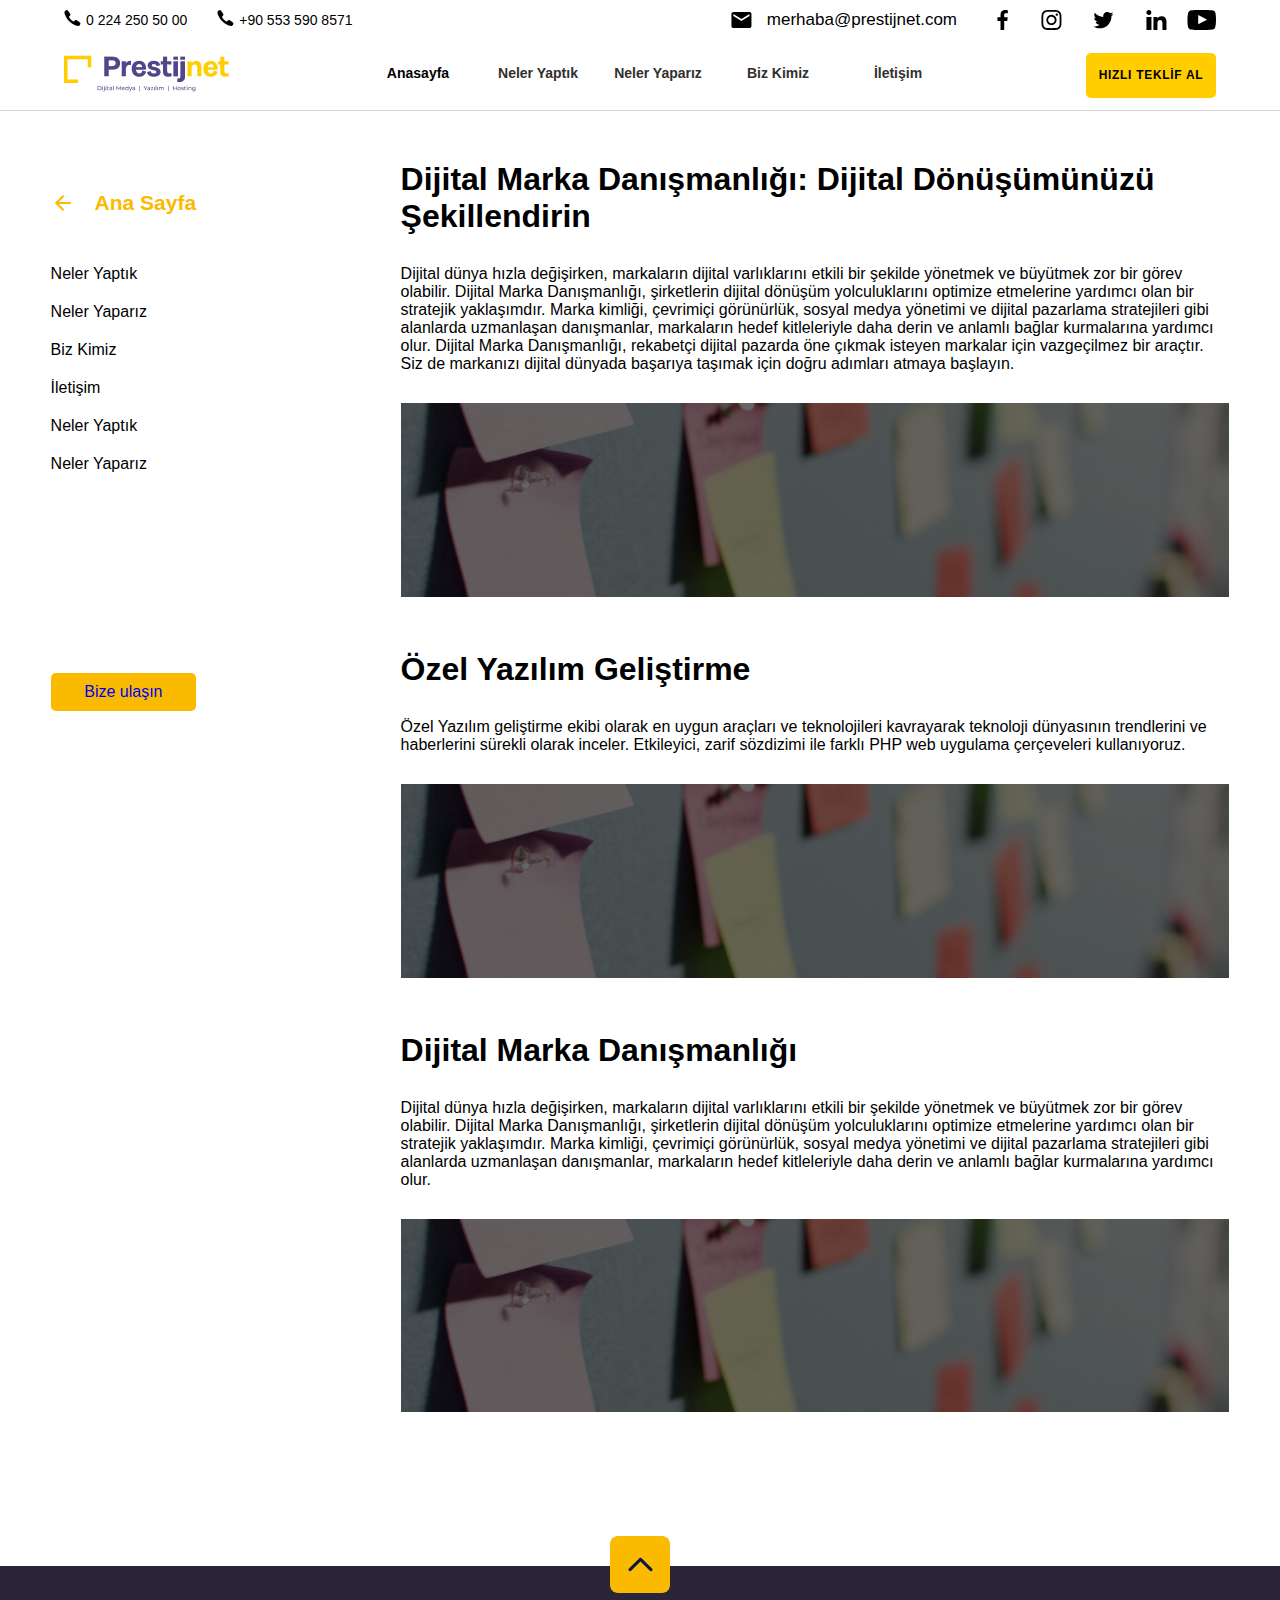
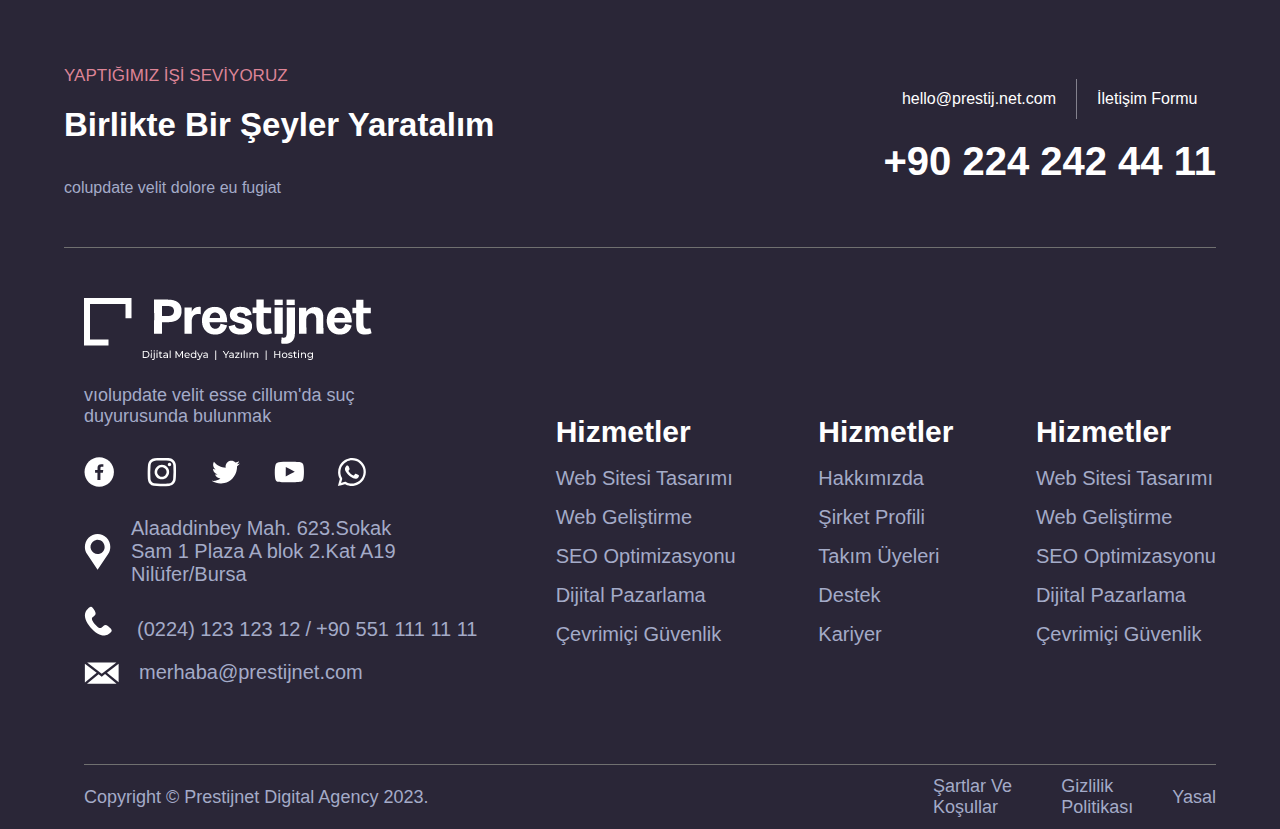
<file: sayfa.html>
<!DOCTYPE html>
<html lang="tr">

<head>
    <meta charset="UTF-8">
    <meta name="viewport" content="width=device-width, initial-scale=1.0">
    <title>Document</title>
    <link rel="stylesheet" href="style.css">

    <link rel="stylesheet" href="https://cdn.jsdelivr.net/npm/swiper@10/swiper-bundle.min.css" />

    <script src="https://code.jquery.com/jquery-3.6.0.min.js"></script>

    <link rel="stylesheet" href="https://cdnjs.cloudflare.com/ajax/libs/animate.css/4.1.1/animate.min.css" />

    <link rel="stylesheet" href="https://fonts.googleapis.com/css2?family=Material+Symbols+Outlined:opsz,wght,FILL,GRAD@24,400,0,0" />


</head>

<body>
    <div class="main">
        <div class="mobile-menu">
            <div class="mobile-menu-list nav">
                <ul>
                    <li><a href="#"> Anasayfa</a></li>
                    <li><a href="#">Neler Yaptık
                            <img class="arrow-img" src="img/arrow.png" alt="">
                        </a>
                        <ul class="drop-menu menu-2">
                            <li>ONE</li>
                            <li>TWO</li>
                            <li>THREE</li>
                        </ul>
                    </li>
                    <li><a href="#">Neler Yaparız
                            <img class="arrow-img" src="img/arrow.png" alt="">
                        </a>
                        <ul class="drop-menu menu-2">
                            <li>ONE</li>
                            <li>TWO</li>
                            <li>THREE</li>
                        </ul>
                    </li>
                    <li><a href="#">Biz Kimiz</a></li>
                    <li><a href="#">İletişim</a></li>
                </ul>
            </div>
        </div>
        <nav class="nav-container">
            <div class="navbar-top space-between">
                <div class="navbar-top-left align-center">
                    <div class="navbar-top-tel align-center">
                        <div class="tel-icon">
                            <svg xmlns="http://www.w3.org/2000/svg" width="17" height="16" viewBox="0 0 17 16"
                                fill="none">
                                <path
                                    d="M4.606 10.501C7.119 13.601 13.244 16.578 14.722 15.91C15.2573 15.6742 15.7088 15.282 16.0172 14.785C16.3256 14.2879 16.4764 13.7093 16.45 13.125C16.386 12.458 13.029 10.411 12.184 10.025C11.339 9.63895 10.368 10.888 9.903 11.425C9.417 11.941 7.55899 10.368 6.75599 9.57095C6.75599 9.57095 4.64399 7.15695 5.12999 6.63995C5.61599 6.12295 6.81999 5.08995 6.39799 4.24695C5.97599 3.40395 3.842 0.0469531 3.166 0.00195312C2.58616 0.00393243 2.02111 0.185179 1.54831 0.520851C1.0755 0.856523 0.718064 1.3302 0.524992 1.87695C-0.0660084 3.40695 2.76399 9.24795 5.91099 11.684"
                                    fill="black" />
                            </svg>
                        </div>
                        <a href="tel:+02242505000">0 224 250 50 00</a>
                    </div>
                    <div class="navbar-top-tel align-center">
                        <div class="tel-icon">
                            <svg xmlns="http://www.w3.org/2000/svg" width="17" height="16" viewBox="0 0 17 16"
                                fill="none">
                                <path
                                    d="M4.606 10.501C7.119 13.601 13.244 16.578 14.722 15.91C15.2573 15.6742 15.7088 15.282 16.0172 14.785C16.3256 14.2879 16.4764 13.7093 16.45 13.125C16.386 12.458 13.029 10.411 12.184 10.025C11.339 9.63895 10.368 10.888 9.903 11.425C9.417 11.941 7.55899 10.368 6.75599 9.57095C6.75599 9.57095 4.64399 7.15695 5.12999 6.63995C5.61599 6.12295 6.81999 5.08995 6.39799 4.24695C5.97599 3.40395 3.842 0.0469531 3.166 0.00195312C2.58616 0.00393243 2.02111 0.185179 1.54831 0.520851C1.0755 0.856523 0.718064 1.3302 0.524992 1.87695C-0.0660084 3.40695 2.76399 9.24795 5.91099 11.684"
                                    fill="black" />
                            </svg>
                        </div>
                        <a href="tel:+905535908571">+90 553 590 8571</a>
                    </div>
                </div>
                <div class="navbar-top-right align-center">
                    <div class="navbar-top-mail align-center">
                        <svg xmlns="http://www.w3.org/2000/svg" width="21" height="16" viewBox="0 0 21 16" fill="none">
                            <path
                                d="M18.45 4.00195L10.45 9.00195L2.45001 4.00195V2.00195L10.45 7.00195L18.45 2.00195V4.00195ZM18.45 0.00195312H2.45001C1.92131 0.00459665 1.41515 0.216476 1.04224 0.591263C0.669324 0.966049 0.460015 1.47325 0.460022 2.00195L0.450012 14.002C0.451332 14.532 0.662444 15.0399 1.03723 15.4147C1.41202 15.7895 1.91999 16.0006 2.45001 16.002H18.45C18.98 16.0006 19.488 15.7895 19.8628 15.4147C20.2376 15.0399 20.4487 14.532 20.45 14.002V2.00195C20.4484 1.47201 20.2372 0.964217 19.8625 0.589487C19.4878 0.214757 18.98 0.00353585 18.45 0.00195312Z"
                                fill="black" />
                        </svg>
                        <div class="navbar-mail">merhaba@prestijnet.com</div>
                    </div>
                    <div class="navbar-top-icons">
                        <svg xmlns="http://www.w3.org/2000/svg" width="170" height="20" viewBox="0 0 170 20"
                            fill="none">
                            <path
                                d="M8.95995 3.32003H10.84V0.14003C9.9297 0.0453787 9.01511 -0.00135252 8.09995 2.97857e-05C5.37995 2.97857e-05 3.51995 1.66003 3.51995 4.70003V7.32003H0.449951V10.88H3.51995V20H7.19995V10.88H10.26L10.7199 7.32003H7.19995V5.05003C7.19995 4.00003 7.47995 3.32003 8.95995 3.32003Z"
                                fill="black" />
                            <path
                                d="M59.79 3.46C59.5526 3.46 59.3206 3.53038 59.1233 3.66224C58.9259 3.79409 58.7721 3.98151 58.6813 4.20078C58.5905 4.42005 58.5667 4.66133 58.613 4.89411C58.6593 5.12689 58.7736 5.34071 58.9414 5.50853C59.1092 5.67635 59.3231 5.79064 59.5558 5.83694C59.7886 5.88324 60.0299 5.85948 60.2492 5.76866C60.4684 5.67783 60.6559 5.52402 60.7877 5.32668C60.9196 5.12935 60.99 4.89734 60.99 4.66C60.99 4.34174 60.8635 4.03652 60.6385 3.81147C60.4134 3.58643 60.1082 3.46 59.79 3.46ZM64.39 5.88C64.3705 5.0503 64.2151 4.2294 63.93 3.45C63.6757 2.78313 63.2799 2.17928 62.77 1.68C62.2748 1.16743 61.6695 0.774176 61 0.53C60.2226 0.236161 59.4008 0.07721 58.57 0.0599999C57.51 -5.58794e-08 57.17 0 54.45 0C51.73 0 51.39 -5.58794e-08 50.33 0.0599999C49.4991 0.07721 48.6773 0.236161 47.9 0.53C47.2316 0.776649 46.6269 1.16956 46.13 1.68C45.6174 2.17518 45.2241 2.78044 44.98 3.45C44.6861 4.22734 44.5272 5.04915 44.51 5.88C44.45 6.94 44.45 7.28 44.45 10C44.45 12.72 44.45 13.06 44.51 14.12C44.5272 14.9508 44.6861 15.7727 44.98 16.55C45.2241 17.2196 45.6174 17.8248 46.13 18.32C46.6269 18.8304 47.2316 19.2234 47.9 19.47C48.6773 19.7638 49.4991 19.9228 50.33 19.94C51.39 20 51.73 20 54.45 20C57.17 20 57.51 20 58.57 19.94C59.4008 19.9228 60.2226 19.7638 61 19.47C61.6695 19.2258 62.2748 18.8326 62.77 18.32C63.2822 17.8226 63.6783 17.2182 63.93 16.55C64.2151 15.7706 64.3705 14.9497 64.39 14.12C64.39 13.06 64.45 12.72 64.45 10C64.45 7.28 64.45 6.94 64.39 5.88ZM62.59 14C62.5827 14.6348 62.4677 15.2637 62.25 15.86C62.0903 16.2952 61.8338 16.6884 61.5 17.01C61.1756 17.3405 60.7832 17.5964 60.35 17.76C59.7537 17.9778 59.1247 18.0927 58.49 18.1C57.49 18.15 57.12 18.16 54.49 18.16C51.86 18.16 51.49 18.16 50.49 18.1C49.8308 18.1123 49.1745 18.0109 48.55 17.8C48.1357 17.6281 47.7613 17.3728 47.45 17.05C47.118 16.7287 46.8648 16.3352 46.71 15.9C46.4658 15.2952 46.3304 14.6519 46.31 14C46.31 13 46.25 12.63 46.25 10C46.25 7.37 46.25 7 46.31 6C46.3144 5.35106 46.4329 4.70795 46.66 4.1C46.836 3.67791 47.1062 3.30166 47.45 3C47.7538 2.65617 48.1292 2.3831 48.55 2.2C49.1595 1.98004 49.8019 1.86508 50.45 1.86C51.45 1.86 51.82 1.8 54.45 1.8C57.08 1.8 57.45 1.8 58.45 1.86C59.0847 1.86728 59.7137 1.98225 60.31 2.2C60.7644 2.36865 61.1722 2.64285 61.5 3C61.8277 3.30718 62.0837 3.68273 62.25 4.1C62.4722 4.70893 62.5872 5.35178 62.59 6C62.6399 7 62.65 7.37 62.65 10C62.65 12.63 62.6399 13 62.59 14ZM54.45 4.87C53.2661 4.87375 52.1202 5.2876 51.2072 6.04112C50.2941 6.79465 49.6704 7.84128 49.4422 9.00289C49.214 10.1645 49.3953 11.3693 49.9554 12.4123C50.5155 13.4552 51.4196 14.2719 52.514 14.7232C53.6084 15.1746 54.8254 15.2328 55.9579 14.8878C57.0903 14.5429 58.0683 13.8163 58.7253 12.8315C59.3823 11.8467 59.6777 10.6647 59.5613 9.48662C59.445 8.30853 58.9239 7.20718 58.087 6.37C57.6092 5.89296 57.0421 5.5149 56.418 5.25749C55.7938 5.00009 55.1251 4.86841 54.45 4.87ZM54.45 13.33C53.7913 13.33 53.1475 13.1347 52.5999 12.7688C52.0523 12.4029 51.6255 11.8828 51.3734 11.2743C51.1214 10.6659 51.0554 9.99631 51.1839 9.35035C51.3124 8.70439 51.6296 8.11104 52.0953 7.64533C52.561 7.17963 53.1543 6.86247 53.8003 6.73398C54.4463 6.6055 55.1158 6.67144 55.7243 6.92348C56.3328 7.17552 56.8528 7.60234 57.2187 8.14995C57.5847 8.69757 57.78 9.34139 57.78 10C57.78 10.4373 57.6938 10.8703 57.5265 11.2743C57.3591 11.6784 57.1138 12.0454 56.8046 12.3547C56.4954 12.6639 56.1283 12.9092 55.7243 13.0765C55.3203 13.2439 54.8873 13.33 54.45 13.33Z"
                                fill="black" />
                            <path
                                d="M116.45 3.94181C115.698 4.26791 114.903 4.48347 114.09 4.58181C114.948 4.06913 115.591 3.26259 115.9 2.31181C115.094 2.79187 114.211 3.13011 113.29 3.31181C112.674 2.64438 111.855 2.20011 110.96 2.04866C110.065 1.89722 109.144 2.04717 108.344 2.475C107.543 2.90283 106.907 3.58434 106.535 4.41265C106.163 5.24095 106.077 6.1692 106.29 7.05181C104.659 6.96934 103.064 6.54476 101.609 5.80567C100.153 5.06658 98.8688 4.0295 97.84 2.76181C97.4791 3.39198 97.2895 4.10563 97.29 4.83181C97.2887 5.50619 97.4542 6.17043 97.7717 6.76538C98.0892 7.36032 98.549 7.86752 99.11 8.24181C98.4579 8.22407 97.8198 8.04911 97.25 7.73181V7.78181C97.2548 8.7267 97.5859 9.6409 98.1873 10.3698C98.7886 11.0986 99.6232 11.5975 100.55 11.7818C100.193 11.8904 99.8228 11.9476 99.45 11.9518C99.1918 11.9488 98.9344 11.9254 98.68 11.8818C98.9439 12.6946 99.4546 13.405 100.141 13.914C100.827 14.423 101.656 14.7054 102.51 14.7218C101.067 15.8571 99.2858 16.4767 97.45 16.4818C97.1157 16.4829 96.7817 16.4629 96.45 16.4218C98.3244 17.6321 100.509 18.2745 102.74 18.2718C104.28 18.2878 105.807 17.9968 107.233 17.4159C108.659 16.835 109.955 15.9757 111.045 14.8883C112.135 13.8009 112.998 12.5072 113.583 11.0827C114.167 9.65823 114.462 8.13154 114.45 6.59181V6.06181C115.235 5.47662 115.911 4.75924 116.45 3.94181Z"
                                fill="black" />
                            <path fill-rule="evenodd" clip-rule="evenodd"
                                d="M169.45 20.0019H165.45V13.0019C165.45 11.0829 164.603 10.0116 163.084 10.0116C161.431 10.0116 160.45 11.1269 160.45 13.0019V20.0019H156.45V7.00187H160.45V8.46379C160.891 7.78337 161.496 7.22528 162.21 6.84074C162.923 6.4562 163.722 6.25792 164.533 6.26408C167.362 6.26408 169.45 7.98989 169.45 11.5639V20.0019ZM151.892 4.92277C151.404 4.92673 150.927 4.78599 150.519 4.51799C150.112 4.24999 149.793 3.86673 149.604 3.4174C149.415 2.96808 149.363 2.47276 149.456 1.99406C149.549 1.51536 149.781 1.07511 150.125 0.728925C150.468 0.382744 150.907 0.146316 151.384 0.0497257C151.862 -0.0468649 152.358 0.000779331 152.809 0.186444C153.26 0.37211 153.645 0.687563 153.917 1.09269C154.188 1.49783 154.333 1.97425 154.333 2.46184C154.334 2.78371 154.272 3.10293 154.15 3.4008C154.028 3.69867 153.849 3.96964 153.622 4.19816C153.395 4.42669 153.126 4.60796 152.829 4.73234C152.532 4.85673 152.214 4.92146 151.892 4.92277ZM149.45 20.0019H154.45V7.00187H149.45V20.0019Z"
                                fill="black" />
                        </svg>
                        <svg xmlns="http://www.w3.org/2000/svg" width="29" height="20" viewBox="0 0 29 20" fill="none">
                            <path
                                d="M28.276 2.59109C29.299 5.29109 29.257 15.1051 28.028 17.7011C27.6956 18.3788 27.1495 18.9283 26.474 19.2651C25.511 19.7651 19.925 19.9971 14.454 19.9971C9.41697 19.9971 4.476 19.7971 3.32 19.4201C2.81216 19.2665 2.34884 18.9926 1.96935 18.6218C1.58985 18.2511 1.30538 17.7942 1.14 17.2901C0.216003 14.6831 0.0109971 3.76611 1.859 1.61411C2.45979 0.894265 3.31977 0.439825 4.25298 0.349091C6.45298 0.112091 10.684 -0.00390625 14.86 -0.00390625C20.06 -0.00390625 25.171 0.1761 26.141 0.5271C26.631 0.685025 27.0782 0.953193 27.4484 1.311C27.8185 1.66882 28.1016 2.10674 28.276 2.59109ZM11.176 14.3061C14.139 12.7641 17.09 11.2441 20.076 9.7061C17.115 8.1531 14.187 6.62209 11.247 5.08009C11.224 8.16309 11.201 11.2151 11.177 14.3101"
                                fill="black" />
                        </svg>
                    </div>
                </div>
            </div>
            <div class="navbar-bottom space-between">
                <div class="nav-bottom-logo">
                    <img src="img/navbar-logo.png" alt="">
                </div>
                <div class="nav-bottom-list nav">
                    <ul>
                        <li><a href="#"> Anasayfa</a></li>
                        <li>Neler Yaptık
                            <ul class="drop-menu menu-2">
                                <li>ONE</li>
                                <li>TWO</li>
                                <li>THREE</li>
                                <!-- <li>FOUR</li>
                                <li>FIVE</li>
                                <li>SIX</li> -->
                            </ul>
                        </li>
                        <li>Neler Yaparız
                            <ul class="drop-menu menu-2">
                                <li>ONE</li>
                                <li>TWO</li>
                                <li>THREE</li>
                                <!-- <li>FOUR</li>
                                <li>FIVE</li>
                                <li>SIX</li> -->
                            </ul>
                        </li>
                        <li>Biz Kimiz</li>
                        <li>İletişim</li>
                    </ul>
                </div>
                <div class="navbar-bottom-button">
                    <a href="/" class="nav-bottom-button">
                        <button class="bn54">
                            <span class="bn54span">HIZLI TEKLİF AL</span>
                        </button>
                    </a>
                    <a class="navbar-bottom-drop-menu">
                        <div class="drop-menu">
                            <div></div>
                            <div></div>
                        </div>
                        <div class="drop-menu">
                            <div></div>
                            <div></div>
                        </div>
                    </a>
                </div>
            </div>
        </nav>
        <div class="navbar-line"></div>
        <div class="col-page-container">
            <div class="col-page ">
                <div class="col-page-left">
                    <div class="service-left">
                        <div class="service-left-content">
                            <a href="index.html" class="back-service-btn align-center mb-50">
                                <span class="material-symbols-outlined">
                                    arrow_back
                                </span>
                                Ana Sayfa
                            </a>
                            <div class="left-menu">
                                <li><a href="#">Neler Yaptık</a></li>
                                <li><a href="#">Neler Yaparız</a></li>
                                <li><a href="#">Biz Kimiz</a></li>
                                <li><a href="#">İletişim</a></li>
                                <li><a href="#">Neler Yaptık</a></li>
                                <li><a href="#">Neler Yaparız</a></li>
                            </div>
                            <div class="left-menu-btn">

                                <a href="#" class="left-menu-btn">Bize ulaşın</a>
                            </div>
                        </div>
                    </div>
                </div>
                <div class="col-page-right">
                    <a href="index.html" class="back-service-btn align-center mb-50">
                        <span class="material-symbols-outlined">
                            arrow_back
                        </span>
                        Ana Sayfa
                    </a>
                    <h1 class="page-right-title mb-30">
                        Dijital Marka Danışmanlığı: Dijital Dönüşümünüzü Şekillendirin
                    </h1>
                    <div class="page-right-p mb-30">
                        <p>Dijital dünya hızla değişirken, markaların dijital varlıklarını etkili bir şekilde yönetmek ve büyütmek zor bir görev
                        olabilir. Dijital Marka Danışmanlığı, şirketlerin dijital dönüşüm yolculuklarını optimize etmelerine yardımcı olan bir
                        stratejik yaklaşımdır. Marka kimliği, çevrimiçi görünürlük, sosyal medya yönetimi ve dijital pazarlama stratejileri gibi
                        alanlarda uzmanlaşan danışmanlar, markaların hedef kitleleriyle daha derin ve anlamlı bağlar kurmalarına yardımcı olur.
                        Dijital Marka Danışmanlığı, rekabetçi dijital pazarda öne çıkmak isteyen markalar için vazgeçilmez bir araçtır. Siz de
                        markanızı dijital dünyada başarıya taşımak için doğru adımları atmaya başlayın.
                        </p>
                    </div>
                    <figure class="mb-50">
                        <img src="img/2022dd1693_1637f2820f0fa3.jpg" alt="" class="page-right-img">
                    </figure>
                    <h1 class="page-right-title mb-30">
                        Özel Yazılım Geliştirme
                    </h1>
                    <div class="page-right-p mb-30">
                        <p>Özel Yazılım geliştirme ekibi olarak en uygun araçları ve teknolojileri kavrayarak teknoloji dünyasının
                            trendlerini ve
                            haberlerini sürekli olarak inceler. Etkileyici, zarif sözdizimi ile farklı PHP web uygulama çerçeveleri
                            kullanıyoruz.
                        </p>
                    </div>
                    <figure class="mb-50">
                        <img src="img/2022dd1693_1637f2820f0fa3.jpg" alt="" class="page-right-img">
                    </figure>
                    <h1 class="page-right-title mb-30">
                        Dijital Marka Danışmanlığı
                    </h1>
                    <div class="page-right-p mb-30">
                        <p>Dijital dünya hızla değişirken, markaların dijital varlıklarını etkili bir şekilde yönetmek ve büyütmek zor bir görev
                        olabilir. Dijital Marka Danışmanlığı, şirketlerin dijital dönüşüm yolculuklarını optimize etmelerine yardımcı olan bir
                        stratejik yaklaşımdır. Marka kimliği, çevrimiçi görünürlük, sosyal medya yönetimi ve dijital pazarlama stratejileri gibi
                        alanlarda uzmanlaşan danışmanlar, markaların hedef kitleleriyle daha derin ve anlamlı bağlar kurmalarına yardımcı olur.
                        </p>
                    </div>
                    <figure class="mb-50">
                        <img src="img/2022dd1693_1637f2820f0fa3.jpg" alt="" class="page-right-img">
                    </figure>
                </div>
            </div>
        </div>
        


    <footer>
        <div class="container">
            <a href="#" class="footer-up-link">
                <svg width="60" height="57" viewBox="0 0 60 57" fill="none" xmlns="http://www.w3.org/2000/svg">
                    <path
                        d="M52 0H8C3.58172 0 0 3.58172 0 8V49C0 53.4183 3.58172 57 8 57H52C56.4183 57 60 53.4183 60 49V8C60 3.58172 56.4183 0 52 0Z"
                        fill="#FABA00" />
                    <path
                        d="M42.512 33.7231C42.5118 34.0328 42.4198 34.3355 42.2477 34.593C42.0755 34.8505 41.831 35.0512 41.5448 35.1697C41.2587 35.2883 40.9439 35.3194 40.6401 35.2591C40.3363 35.1989 40.0572 35.0499 39.838 34.8311L30.5 25.4901L21.162 34.8311C20.8673 35.1211 20.47 35.2828 20.0566 35.2811C19.6432 35.2795 19.2473 35.1145 18.9549 34.8222C18.6626 34.5299 18.4977 34.1339 18.496 33.7205C18.4943 33.3071 18.6561 32.9098 18.946 32.6151L29.387 22.1691C29.6809 21.8753 30.0794 21.7102 30.495 21.7102C30.9106 21.7102 31.3091 21.8753 31.603 22.1691L42.054 32.6151C42.1996 32.7606 42.3149 32.9333 42.3935 33.1234C42.4721 33.3136 42.5124 33.5174 42.512 33.7231Z"
                        fill="#0D1741" />
                </svg>

            </a>
            <div class="footer-top">
                <div class="footer-top-left">
                    <div class="footer-top-left-h3">yaptığımız işi seviyoruz</div>
                    <div class="footer-top-left-h1">birlikte bir şeyler yaratalım</div>
                    <div class="footer-top-p">colupdate velit dolore eu fugiat</div>
                </div>
                <div class="footer-top-right">
                    <div class="footer-top-right-links">
                        <a href="#" class="footer-top-mail">hello@prestij.net.com</a>
                        <div class="footer-top-link-line"></div>
                        <a href="#" class="footer-top-link">İletişim Formu</a>
                    </div>
                    <a href="tel:+90 224 242 44 11" class="footer-top-right-number">+90 224 242 44 11</a>
                </div>
            </div>
            <div class="footer-middle">
                <div class="f-middle-logo p-b-20">
                    <img src="img/footer-logo.png" alt="">
                </div>
                <div class="space-between">
                    <div class="footer-middle-info">
                        <div class="info-p p-b-20">vıolupdate velit esse cillum'da suç duyurusunda bulunmak</div>
                        <div class="footer-social p-b-20">
                            <svg width="50" height="50" viewBox="0 0 50 50" fill="none"
                                xmlns="http://www.w3.org/2000/svg">
                                <path
                                    d="M25.375 49.5762C38.906 49.5762 49.875 38.6071 49.875 25.0762C49.875 11.5452 38.906 0.576172 25.375 0.576172C11.844 0.576172 0.875 11.5452 0.875 25.0762C0.875 38.6071 11.844 49.5762 25.375 49.5762Z"
                                    fill="white" />
                                <path
                                    d="M28.842 11.8945C29.542 11.8945 30.256 11.9325 30.96 11.9645C31.419 11.9835 31.877 12.0485 32.308 12.0955L32.276 16.3405H31.939C31.473 16.3405 31.007 16.3345 30.539 16.3345C30.19 16.3345 29.839 16.3345 29.491 16.3495C28.366 16.3875 27.538 16.8085 27.481 18.2145C27.445 19.2265 27.419 21.4615 27.418 21.5785C27.476 21.5785 28.588 21.5785 29.707 21.5785C30.267 21.5785 30.813 21.5785 31.194 21.5785H32.103C31.875 23.2095 31.666 24.7735 31.439 26.3485H27.419L27.329 38.2575H22.391L22.481 26.3295H18.443L18.479 21.5875H22.536V21.2315C22.544 20.2755 22.536 19.3205 22.567 18.3645C22.5723 17.7555 22.6238 17.1478 22.721 16.5465C22.8302 15.8426 23.0777 15.1672 23.4491 14.5593C23.8205 13.9514 24.3085 13.423 24.885 13.0045C25.9304 12.28 27.1731 11.894 28.445 11.8985C28.5783 11.8959 28.7107 11.8945 28.842 11.8945Z"
                                    fill="#2A2637" />
                            </svg>
                            <svg xmlns="http://www.w3.org/2000/svg" width="29" height="30" viewBox="0 0 29 30"
                                fill="none">
                                <path
                                    d="M21.994 5.82812H22.015C22.2381 5.82864 22.459 5.87337 22.6648 5.95973C22.8705 6.0461 23.0571 6.17238 23.2138 6.33129C23.3705 6.4902 23.4942 6.67859 23.5776 6.88556C23.661 7.09253 23.7026 7.31398 23.7 7.53712C23.6947 7.99017 23.5109 8.42284 23.1885 8.74114C22.8661 9.05945 22.4311 9.23769 21.978 9.23713C21.5263 9.23487 21.094 9.05328 20.7763 8.73232C20.4585 8.41135 20.2812 7.97729 20.2835 7.52563C20.2857 7.07396 20.4673 6.64169 20.7883 6.32391C21.1093 6.00613 21.5434 5.82887 21.995 5.83112L21.994 5.82812Z"
                                    fill="white" />
                                <path
                                    d="M28.39 8.01522C28.601 10.2472 28.737 20.7982 28.08 23.2702C27.7586 24.7511 26.982 26.0943 25.8589 27.1117C24.7357 28.129 23.3224 28.7694 21.817 28.9432C19.2163 29.1943 16.6036 29.2997 13.9911 29.2592C11.356 29.3357 8.71923 29.1959 6.10709 28.8412C4.63225 28.5401 3.29089 27.7791 2.27585 26.6676C1.26081 25.556 0.624339 24.1513 0.458038 22.6552C0.077038 20.2622 0.0370809 9.14321 0.727081 6.72821C1.06936 5.28674 1.84578 3.98505 2.95151 2.99896C4.05723 2.01288 5.43897 1.38991 6.91006 1.21422C9.27073 0.954993 11.6456 0.848101 14.0201 0.894215C16.667 0.894215 19.3391 0.966215 20.9471 1.05421C22.8757 1.09729 24.7203 1.85202 26.1261 3.17322C27.4524 4.45251 28.2588 6.17712 28.39 8.01522ZM25.661 22.1882C26.0378 17.553 26.0962 12.8974 25.836 8.25422C25.7831 7.1177 25.3259 6.03748 24.5468 5.20833C23.7678 4.37919 22.7181 3.85568 21.5871 3.73222C19.229 3.51377 16.8609 3.4243 14.4931 3.46422C11.6671 3.46422 8.85605 3.54122 7.61905 3.67522C6.48292 3.74408 5.40698 4.20936 4.57864 4.99C3.75031 5.77064 3.22207 6.81716 3.08603 7.94722C2.69882 12.7119 2.66542 17.4986 2.98605 22.2682C3.08187 23.2169 3.47017 24.1124 4.0972 24.8308C4.72423 25.5492 5.55899 26.055 6.48605 26.2782C9.01238 26.6393 11.5654 26.7795 14.1161 26.6972C17.0921 26.6972 20.0161 26.6042 21.1161 26.4832C22.2587 26.4197 23.342 25.9537 24.1737 25.1677C25.0055 24.3816 25.5321 23.3265 25.6601 22.1892"
                                    fill="white" />
                                <path
                                    d="M14.435 7.80957C15.3881 7.809 16.3319 7.99739 17.2117 8.36386C18.0915 8.73033 18.8899 9.2676 19.5607 9.9446C20.2316 10.6216 20.7616 11.4249 21.12 12.308C21.4785 13.1911 21.6583 14.1365 21.649 15.0896C21.6293 17.0227 20.8481 18.8701 19.4749 20.231C18.1017 21.5918 16.2473 22.3563 14.314 22.3586C13.3606 22.3605 12.4162 22.173 11.5358 21.807C10.6554 21.441 9.85638 20.9038 9.18526 20.2265C8.51413 19.5493 7.9842 18.7454 7.62624 17.8617C7.26827 16.978 7.0894 16.032 7.09999 15.0786C7.11583 13.1442 7.89582 11.2945 9.26985 9.93282C10.6439 8.57114 12.5006 7.80792 14.435 7.80957ZM14.329 19.7836C15.5723 19.7822 16.7655 19.2935 17.6525 18.4222C18.5394 17.5509 19.0495 16.3667 19.073 15.1236C19.0856 14.507 18.9756 13.894 18.7493 13.3202C18.523 12.7465 18.185 12.2235 17.7549 11.7814C17.3248 11.3394 16.8112 10.9873 16.2439 10.7454C15.6765 10.5035 15.0668 10.3768 14.45 10.3726H14.408C13.1647 10.3739 11.9715 10.8627 11.0846 11.734C10.1976 12.6052 9.68758 13.7895 9.66402 15.0326C9.6525 15.6489 9.76327 16.2613 9.98995 16.8345C10.2166 17.4077 10.5547 17.9303 10.9846 18.372C11.4145 18.8137 11.9277 19.1658 12.4946 19.4079C13.0614 19.6501 13.6706 19.7774 14.287 19.7826L14.329 19.7836Z"
                                    fill="white" />
                            </svg>
                            <svg xmlns="http://www.w3.org/2000/svg" width="29" height="24" viewBox="0 0 29 24"
                                fill="none">
                                <path
                                    d="M28.368 3.45037C28.1696 3.75649 27.9526 4.05006 27.718 4.32938C27.1115 5.0798 26.4076 5.74599 25.625 6.31037L25.525 6.49338C25.5519 7.34176 25.5094 8.19091 25.398 9.03237C24.9243 12.6499 23.2984 16.0188 20.761 18.6404C18.6233 20.8615 15.8693 22.3913 12.854 23.0324C11.801 23.2547 10.7299 23.3803 9.65399 23.4074C9.48199 23.4124 9.31 23.4154 9.138 23.4154C6.08676 23.4281 3.09518 22.5706 0.514038 20.9434L0.375 20.8584C0.82208 20.9061 1.27138 20.9302 1.72101 20.9304C3.22653 20.9321 4.71811 20.6417 6.11304 20.0754C7.09413 19.672 8.014 19.1334 8.84601 18.4754C7.65911 18.4492 6.51024 18.0518 5.56085 17.339C4.61147 16.6262 3.90926 15.6338 3.55298 14.5014C3.9033 14.5686 4.25931 14.6021 4.61603 14.6014C5.08427 14.5999 5.5507 14.5438 6.00598 14.4344L6.09198 14.3914C4.79815 14.1178 3.63973 13.4028 2.81512 12.3689C1.99051 11.3351 1.55107 10.0467 1.57202 8.72437C2.35392 9.1508 3.22574 9.38589 4.11603 9.41038C2.9281 8.5857 2.09536 7.3429 1.78442 5.9306C1.47349 4.51831 1.70728 3.04069 2.43903 1.79337C3.87052 3.56131 5.65773 5.00848 7.68475 6.04094C9.71177 7.0734 11.9333 7.66808 14.205 7.78638C14.175 7.55138 14.144 7.35837 14.114 7.15437C13.9552 5.69013 14.3602 4.2204 15.2468 3.04426C16.1333 1.86812 17.4346 1.07395 18.886 0.823376C19.2303 0.764973 19.5788 0.735204 19.928 0.734375C20.6672 0.736037 21.3986 0.886025 22.0788 1.17546C22.759 1.46489 23.3742 1.88788 23.888 2.41937C23.9145 2.44906 23.9466 2.4732 23.9825 2.49036C24.0184 2.50753 24.0573 2.51739 24.097 2.51937C24.1271 2.51887 24.157 2.5145 24.186 2.50637C25.3602 2.26161 26.488 1.83157 27.527 1.23237L27.602 1.18937C27.1936 2.48842 26.3291 3.59589 25.168 4.30737C26.2716 4.1835 27.3502 3.89461 28.368 3.45037Z"
                                    fill="white" />
                            </svg>
                            <svg xmlns="http://www.w3.org/2000/svg" width="32" height="22" viewBox="0 0 32 22"
                                fill="none">
                                <path
                                    d="M31.149 3.00276C32.264 5.94176 32.218 16.6458 30.879 19.4768C30.5166 20.2155 29.9214 20.8146 29.185 21.1818C28.135 21.7228 22.046 21.9818 16.08 21.9818C10.588 21.9818 5.202 21.7648 3.941 21.3528C3.38739 21.1851 2.88235 20.8866 2.46859 20.4824C2.05482 20.0782 1.74457 19.5803 1.56404 19.0308C0.557044 16.1888 0.333003 4.28677 2.347 1.94077C3.00196 1.15595 3.93963 0.660542 4.95705 0.561752C7.35105 0.302752 11.9681 0.176758 16.5221 0.176758C22.1921 0.176758 27.764 0.376761 28.822 0.754761C29.3559 0.926737 29.8432 1.21879 30.2466 1.60849C30.65 1.99819 30.9587 2.47515 31.149 3.00276ZM12.51 15.7748C15.74 14.0938 18.958 12.4368 22.21 10.7558C18.982 9.06275 15.789 7.39275 12.584 5.71275C12.559 9.07475 12.534 12.4008 12.507 15.7748"
                                    fill="white" />
                            </svg>
                            <svg xmlns="http://www.w3.org/2000/svg" width="29" height="29" viewBox="0 0 29 29"
                                fill="none">
                                <path
                                    d="M9.76703 7.55242C10.0358 7.56126 10.3034 7.59237 10.5671 7.64542C10.7261 7.66642 10.867 7.89842 10.954 8.06742C11.337 8.96742 11.7201 9.85942 12.0541 10.7774C12.2401 11.2624 11.8991 11.7254 11.1871 12.5274C11.079 12.6258 11.0095 12.7595 10.9912 12.9045C10.9729 13.0495 11.0068 13.1962 11.087 13.3184C12.158 15.2146 13.8549 16.6796 15.887 17.4624C15.9703 17.4961 16.0592 17.514 16.1491 17.5154C16.2411 17.5119 16.3311 17.4873 16.4121 17.4434C16.493 17.3995 16.5628 17.3376 16.616 17.2624C17.51 16.1824 17.7651 15.7104 18.1271 15.7104C18.2323 15.7161 18.3348 15.7455 18.4271 15.7964C21.2211 17.1354 21.4421 17.1884 21.4501 17.5044C21.4601 17.9247 21.3833 18.3426 21.2246 18.732C21.0658 19.1213 20.8285 19.4738 20.5275 19.7673C20.2264 20.0608 19.8681 20.2891 19.4749 20.438C19.0817 20.5868 18.662 20.653 18.2421 20.6324C18.1731 20.6324 18.1071 20.6324 18.0421 20.6254C15.3331 20.5304 11.0271 18.3904 8.10407 13.2454C7.57324 12.4177 7.35088 11.4294 7.47596 10.454C7.60103 9.47865 8.06552 8.57848 8.78803 7.91143C9.05388 7.66673 9.40601 7.53759 9.76703 7.55242Z"
                                    fill="white" />
                                <path
                                    d="M28.149 11.3891C28.4727 13.2047 28.4355 15.0664 28.0396 16.8677C27.6437 18.669 26.8969 20.3747 25.8417 21.8873C24.7865 23.4 23.4436 24.6899 21.8898 25.6835C20.3361 26.6771 18.6018 27.3548 16.786 27.6781C15.9824 27.817 15.1685 27.8872 14.353 27.8881C12.1925 27.8818 10.0626 27.3771 8.12903 26.4131C7.9492 26.3286 7.7527 26.2855 7.55402 26.2871C7.46044 26.2862 7.36708 26.2966 7.276 26.3181C3.589 27.2461 1.13904 27.9311 0.389038 28.0791C0.552038 27.4791 0.689045 26.9511 0.834045 26.4241C1.31105 24.7371 1.79804 23.0611 2.24304 21.3741C2.31117 21.1034 2.28725 20.8177 2.17505 20.5621C1.18391 18.6687 0.640214 16.5733 0.585815 14.4369C0.531417 12.3005 0.967771 10.1801 1.86127 8.23877C2.75476 6.29744 4.08158 4.5869 5.73975 3.23872C7.39791 1.89054 9.34322 0.940632 11.426 0.462067C12.4961 0.209867 13.5917 0.0817017 14.691 0.0800781C17.9036 0.0904603 21.0105 1.22824 23.47 3.295C25.9295 5.36176 27.5855 8.22632 28.149 11.3891ZM16.212 25.4431C19.242 24.961 21.9617 23.3093 23.7865 20.8429C25.6113 18.3765 26.3953 15.2925 25.97 12.2541C25.585 9.512 24.2227 7.00117 22.1339 5.1835C20.045 3.36583 17.37 2.36356 14.601 2.36107C12.5797 2.36193 10.593 2.88646 8.83472 3.88354C7.0764 4.88063 5.60635 6.31625 4.56793 8.05048C3.52951 9.7847 2.95813 11.7584 2.90942 13.7791C2.86072 15.7999 3.33637 17.7988 4.29004 19.5811C4.50473 19.9012 4.63839 20.2687 4.6795 20.6519C4.72062 21.0352 4.66791 21.4227 4.526 21.7811C4.181 22.7611 3.96301 23.7741 3.64801 24.8811C5.03201 24.5231 6.31 24.2071 7.578 23.8481C7.68583 23.8181 7.79709 23.8023 7.909 23.8011C8.12747 23.8058 8.34062 23.8694 8.526 23.9851C10.2782 25.0301 12.2788 25.5858 14.319 25.5941C14.9525 25.5933 15.5848 25.5419 16.21 25.4401"
                                    fill="white" />
                            </svg>
                        </div>
                        <div class="footer-address align-center gap-20 p-b-20">
                            <svg xmlns="http://www.w3.org/2000/svg" width="27" height="36" viewBox="0 0 27 36"
                                fill="none">
                                <path
                                    d="M26.294 12.8803C26.3089 11.2018 25.9912 9.53699 25.3591 7.98193C24.7271 6.42688 23.7933 5.01243 22.6116 3.82024C21.4299 2.62804 20.0238 1.68172 18.4744 1.03592C16.9251 0.390114 15.2631 0.0576172 13.5845 0.0576172C11.9059 0.0576172 10.244 0.390114 8.69458 1.03592C7.14519 1.68172 5.73908 2.62804 4.55741 3.82024C3.37575 5.01243 2.44194 6.42688 1.8099 7.98193C1.17787 9.53699 0.860123 11.2018 0.875012 12.8803C0.86588 15.4054 1.62784 17.873 3.05901 19.9534V19.9954L13.574 35.8024L24.155 19.9534H24.13C25.5458 17.8668 26.2999 15.4019 26.294 12.8803ZM13.574 19.9534C12.1742 19.9553 10.8053 19.542 9.64042 18.7657C8.47558 17.9894 7.56721 16.885 7.03025 15.5923C6.49328 14.2996 6.35186 12.8766 6.62388 11.5035C6.89591 10.1304 7.56914 8.86879 8.5584 7.87841C9.54766 6.88803 10.8085 6.21336 12.1813 5.93979C13.5541 5.66621 14.9772 5.80603 16.2706 6.34153C17.5639 6.87703 18.6693 7.78416 19.4469 8.94811C20.2245 10.1121 20.6394 11.4805 20.639 12.8803C20.6364 14.754 19.8914 16.5503 18.5673 17.876C17.2431 19.2016 15.4477 19.9486 13.574 19.9534Z"
                                    fill="white" />
                            </svg>
                            <a href="#">Alaaddinbey Mah. 623.Sokak Sam 1 Plaza A blok 2.Kat A19 Nilüfer/Bursa</a>

                        </div>
                        <div class="footer-number align-center p-b-20">
                            <svg xmlns="http://www.w3.org/2000/svg" width="28" height="30" viewBox="0 0 28 30"
                                fill="none">
                                <path
                                    d="M10.966 9.21474C12.566 7.35574 10.827 4.91474 9.758 3.25574C9.15 2.29074 8.258 0.923734 7.009 0.748734C5.821 0.621734 4.741 1.94874 3.958 2.67174C3.03481 3.49155 2.28793 4.4905 1.76276 5.6079C1.23758 6.72529 0.94507 7.9378 0.903 9.17174C0.915 9.46574 0.915 9.94273 0.875 9.50974C1.05577 12.4816 2.04923 15.3468 3.747 17.7927C5.41739 20.4015 7.42359 22.7792 9.714 24.8647C11.8936 27.0027 14.5898 28.5396 17.54 29.3257C18.899 29.6323 20.31 29.6245 21.6656 29.303C23.0211 28.9816 24.2854 28.3549 25.362 27.4707C26.168 26.8077 27.662 25.8497 27.722 24.7057C27.6703 24.1515 27.4964 23.6157 27.2126 23.1369C26.9288 22.658 26.5423 22.2481 26.081 21.9367C24.397 20.4307 21.921 17.9277 19.633 19.7557C18.739 20.4867 17.794 21.8417 16.602 22.0317C15.41 22.2217 14.27 21.3687 13.416 20.6847C11.4003 19.0651 9.72823 17.0592 8.498 14.7847C8.025 13.7997 7.598 12.5317 8.298 11.5467C9.011 10.5817 10.203 10.1247 10.966 9.21474Z"
                                    fill="white" />
                            </svg>
                            <a href="tel:0224 123 123 12">(0224) 123 123 12</a>
                            /
                            <a href="tel:+90 551 111 11 11">+90 551 111 11 11</a>
                        </div>
                        <div class="footer-mail align-center gap-20">
                            <svg xmlns="http://www.w3.org/2000/svg" width="35" height="22" viewBox="0 0 35 22"
                                fill="none">
                                <path d="M17.736 11.7004L3.14398 0.483398H32.363L17.736 11.7004Z" fill="white" />
                                <path d="M12.685 10.7515L0.875 20.3875V1.6875L12.685 10.7515Z" fill="white" />
                                <path
                                    d="M14.602 12.2161L17.736 14.6801L21.053 12.1211L32.561 21.7091H3.02002L14.602 12.2161Z"
                                    fill="white" />
                                <path d="M22.95 10.6455L34.642 1.6875V20.3675L22.95 10.6455Z" fill="white" />
                            </svg>
                            <a href="#">merhaba@prestijnet.com</a>
                        </div>
                    </div>
                    <div class="footer-lists">
                        <div class="footer-list">
                            <div class="footer-list-title">hizmetler</div>
                            <ul>
                                <li><a href="#" class="footer-list-li">web sitesi tasarımı</a></li>
                                <li><a href="#" class="footer-list-li">Web Geliştirme</a></li>
                                <li><a href="#" class="footer-list-li">SEO Optimizasyonu</a></li>
                                <li><a href="#" class="footer-list-li">Dijital Pazarlama</a></li>
                                <li><a href="#" class="footer-list-li">Çevrimiçi Güvenlik</a></li>
                            </ul>
                        </div>
                        <div class="footer-list">
                            <div class="footer-list-title">hizmetler</div>
                            <ul>
                                <li><a href="#" class="footer-list-li">Hakkımızda</a></li>
                                <li><a href="#" class="footer-list-li">Şirket Profili</a></li>
                                <li><a href="#" class="footer-list-li">Takım Üyeleri</a></li>
                                <li><a href="#" class="footer-list-li">Destek</a></li>
                                <li><a href="#" class="footer-list-li">Kariyer</a></li>
                            </ul>
                        </div>
                        <div class="footer-list">
                            <div class="footer-list-title">hizmetler</div>
                            <ul>
                                <li><a href="#" class="footer-list-li">web sitesi tasarımı</a></li>
                                <li><a href="#" class="footer-list-li">Web Geliştirme</a></li>
                                <li><a href="#" class="footer-list-li">SEO Optimizasyonu</a></li>
                                <li><a href="#" class="footer-list-li">Dijital Pazarlama</a></li>
                                <li><a href="#" class="footer-list-li">Çevrimiçi Güvenlik</a></li>
                            </ul>
                        </div>
                    </div>
                </div>
                <div class="footer-bottom">
                    <div class="footer-bottom-left">
                        <span>Copyright © Prestijnet Digital Agency 2023.</span>
                    </div>
                    <div class="footer-bottom-right">
                        <a href="#">şartlar ve koşullar</a>
                        <a href="#">gizlilik politikası</a>
                        <a href="#">yasal</a>
                    </div>
                </div>
            </div>
        </div>
    </footer>
    </div>

    <script src="https://cdn.jsdelivr.net/npm/swiper@10/swiper-bundle.min.js"></script>

    <script>
        $(document).ready(function () {
                $(".navbar-bottom-drop-menu").click(function () {
                    $(".mobile-menu").toggleClass("mobile-menu-open");
                    $("body").toggleClass("overflow-hidden");
                });
            });
            $(document).ready(function () {
                $(".navbar-bottom-drop-menu").click(function () {
                    $(".navbar-bottom-drop-menu").toggleClass("navbar-drop-close-menu");
                });
            });

            document.addEventListener("DOMContentLoaded", function () {
                var mobileMenuSections = document.querySelectorAll(".mobile-menu-section");
                var mobileMenu = document.querySelector(".mobile-menu");
                var mobileMenuClose = document.querySelector(".navbar-bottom-drop-menu");
                var displayNone = document.querySelector("body");

                for (var i = 0; i < mobileMenuSections.length; i++) {
                    mobileMenuSections[i].addEventListener("click", function () {
                        mobileMenu.classList.remove("mobile-menu-open");
                        mobileMenuClose.classList.remove("navbar-drop-close-menu");
                        displayNone.classList.remove("overflow-hidden");
                    });
                }
            });
        var swiper = new Swiper(".mySwiper", {
            slidesPerView: 3,
            spaceBetween: 20,
            pagination: {
                el: ".swiper-pagination",
                clickable: true,
            },
            breakpoints: {
                1440: {
                    slidesPerView: 3,
                },
                1024: {
                    slidesPerView: 3,
                    spaceBetween: 20,

                },
                768: {
                    slidesPerView: 2,
                },
                375: {
                    slidesPerView: 1,
                }
            },
        });


        var swiper2 = new Swiper(".mySwiper2", {
            slidesPerView: 3,
            spaceBetween: 20,
            pagination: {
                el: ".swiper-pagination",
                clickable: true,
            },
            breakpoints: {
                1440: {
                    slidesPerView: 3,
                },
                1024: {
                    slidesPerView: 3,
                    spaceBetween: 20,

                },
                769: {
                    slidesPerView: 2,
                },
                375: {
                    slidesPerView: 1,
                }
            },
        });


        // İSTATİSTİK DEĞERİ
        const percentageLabel = document.getElementById("percentage");
        const ring = document.querySelector(".ring");

        const totalDuration = 2000; // İlerleme süresi (örneğin 2000ms = 2 saniye)
        const updateInterval = 10; // İlerleme güncelleme aralığı (örneğin 10ms)

        let currentPercentage = 0;
        let currentDashOffset = 246; // Yüzde 75'e karşılık gelen stroke-dashoffset değeri

        const updateProgress = () => {
            currentPercentage = 100 - (currentDashOffset / 246) * 100;
            percentageLabel.innerHTML = `${Math.round(currentPercentage)}%`;
        };

        const animateProgress = () => {
        const startTime = performance.now();
        const update = (currentTime) => {
        const elapsedTime = currentTime - startTime;
            if (elapsedTime < totalDuration) {
                currentDashOffset = 246 - (elapsedTime / totalDuration) * 246; // Yüzde 75'e karşılık gelen stroke-dashoffset değeri
                ring.style.strokeDashoffset = currentDashOffset;
                updateProgress();
                requestAnimationFrame(update);
            } else {
                currentDashOffset = 0;
                ring.style.strokeDashoffset = currentDashOffset;
                currentPercentage = 100;
                percentageLabel.innerHTML = `${Math.round(currentPercentage)}%`;
            }
        };        
        requestAnimationFrame(update);

        };

        animateProgress();
        animateProgress();

        $(document).ready(function () {
            // Yüzde 90'lık başarı
            var targetWidth1 = 90;

            // İkinci başarı oranı 
            var targetWidth2 = 70;

            // İlk ilerleme çubuğunu güncelle
            updateProgressBar(".progress-bar", targetWidth1);

            // İkinci ilerleme çubuğunu güncelle
            updateProgressBar(".progress-bar1", targetWidth2);

            function updateProgressBar(selector, targetWidth) {
                var progressBar = $(selector);

                // Genişliği belirtilen hedef genişliğe çıkar
                progressBar.animate({ width: targetWidth + "%" }, 2000);
            }
        });
        // İSTATİSTİK DEĞERİ




        // COUNTER SAYACI
        $(document).ready(function () {
            // Sayfa açıldığında çalışacak
            startCounters();
        });

        function startCounters() {
            // Her bir sayacı güncelleyin
            updateCounter(1, 12); // Counter 1: Hedef 12
            updateCounter(2, 14); // Counter 2: Hedef 120
            updateCounter(3, 68); // Counter 3: Hedef 500 (Örnek)
            updateCounter(4, 15); // Counter 4: Hedef 75 (Örnek)
            updateCounter(5, 27); // Counter 5: Hedef 250 (Örnek)
            updateCounter(6, 11); // Counter 5: Hedef 250 (Örnek)
        }

        function updateCounter(counterNumber, target) {
            var counter = $(`#counter${counterNumber}`);

            // Sayacı hedefe kadar artır
            counter.animate({ num: target }, {
                duration: 2000, // Animasyon süresini istediğiniz gibi ayarlayabilirsiniz
                step: function (num) {
                    counter.text(Math.floor(num));
                }
            });
        }
        // COUNTER SAYACI





        var counterValue = 0;
        var counterElement = document.getElementById("counter");

        // Sayaç değerini artırmak için bir fonksiyon.
        function increaseCounter() {
            counterElement.innerText = counterValue;
            counterValue++;
            if (counterValue <= 75) {
                setTimeout(increaseCounter, 15); // Saniyede bir artırmak için setTimeout kullanılır.
            }
        }

        // Sayaç artırma işlemi başlatılır.
        increaseCounter();




        


    </script>
</body>

</html>
</file>
<file: style.css>
*{
    padding: 0;
    margin: 0;
    box-sizing: border-box;
    scroll-behavior: smooth;
}
.main{
    width: 100%;
    height: 100%;
    display: flex;
    align-items: center;
    flex-direction: column;
    position: relative;
    font-family: 'Segoe UI', sans-serif;
    
}
a, a:hover{
    text-decoration: none;
}
li{
    list-style-type: none;
}
.overflow-hidden{
    overflow: hidden;
}
.main .container{
    display: flex;
    flex-direction: column;
}
.mobile-menu{
    position: absolute;
    top: -100%;
    width: 100%;
    height: 100%;
    background-color: #FABA00;
    z-index: 9;
}
.nav-container{
    max-width: 1440px;
    width: 100%;
}
.container{
    max-width: 1440px;
    width: 100%;
}
.space-between{
    display: flex;
    align-items: center;
    justify-content: space-between;
}
.footer-middle .space-between{
    width: 100%;
}
.navbar-top{
    height: 40px;
}
.navbar-top-left{
    gap: 30px;
}
.align-center{
    display: flex;
    align-items: center;
}
.navbar-top-tel{
    gap: 5px;
    font-family: 'Segoe UI ', sans-serif;
}
.navbar-top-tel a{
    font-family: 'Segoe UI ', sans-serif;
    font-weight: 500;
    font-size: 14px;
    text-decoration: none;
    color: #000;
}
.navbar-top-mail{
    gap: 15px;
}
.navbar-mail{
    font-family: 'Segoe UI', sans-serif;
    font-size: 17px;
    font-weight: 300;
}
.navbar-top-right{
    gap: 40px;
}
.navbar-top-icons{
    display: flex;
    align-items: center;
    gap: 20px;
}
.navbar-bottom{
    height: 70px;
}

.nav-bottom-list ul{
    display: flex;
    align-items: center;
    justify-content: space-around;
}
.nav-bottom-list ul li {
    list-style-type: none;
    font-family: 'Segoe UI',sans-serif;
    font-weight: 700;
    font-size: 14px;
}
.nav-bottom-list ul li a{
    text-decoration: none;
    color: #000;
    transition: 300ms;
}
.nav-bottom-list ul li:hover{
    font-weight: 700;
    color: #3250CE;
}
.arrow-img {
    width: 25px;
}
/* DROP MENU  */
.nav {
    text-align: center;
}
.nav li:hover {
    background: transparent;
}
.nav>ul {
    list-style: none;
    padding: 0;
    margin: 0;
    display: inline-block;
    background: transparent;
    border-radius: 5px;
    color: #322f2d;
}

.nav>ul>li {
    float: left;
    width: 120px;
    height: 50px;
    line-height: 50px;
    position: relative;
    font-size: 14px;
    cursor: pointer;
}

ul.drop-menu {
    position: absolute;
    top: 100%;
    left: 0%;
    width: 100%;
    padding: 0;
    display: flex;
    flex-direction: column;
    z-index: 9;
    gap: 2px;
}

ul.drop-menu li {
    background: #faba00;
    width: 100%;
    border: 2px solid #000;
    border-radius: 10px;
}

ul.drop-menu li:hover {
    background: #322F2D;
    color: #fff;
}


ul.drop-menu li {
    display: none;
}

li:hover>ul.drop-menu li {
    display: block;
}

li:hover>ul.drop-menu.menu-1 {
    perspective: 1000px;
}

li:hover>ul.drop-menu.menu-1 li {
    transform-origin: top left;
    opacity: 0;
}

li:hover>ul.drop-menu.menu-1 li:nth-child(1) {
    animation-name: menu-1;
    animation-duration: 300ms;
    animation-delay: -150ms;
    animation-fill-mode: forwards;
    animation-timing-function: ease-in-out;
}

li:hover>ul.drop-menu.menu-1 li:nth-child(2) {
    animation-name: menu-1;
    animation-duration: 300ms;
    animation-delay: 0ms;
    animation-fill-mode: forwards;
    animation-timing-function: ease-in-out;
}

li:hover>ul.drop-menu.menu-1 li:nth-child(3) {
    animation-name: menu-1;
    animation-duration: 300ms;
    animation-delay: 150ms;
    animation-fill-mode: forwards;
    animation-timing-function: ease-in-out;
}

li:hover>ul.drop-menu.menu-1 li:nth-child(4) {
    animation-name: menu-1;
    animation-duration: 300ms;
    animation-delay: 300ms;
    animation-fill-mode: forwards;
    animation-timing-function: ease-in-out;
}

li:hover>ul.drop-menu.menu-1 li:nth-child(5) {
    animation-name: menu-1;
    animation-duration: 300ms;
    animation-delay: 450ms;
    animation-fill-mode: forwards;
    animation-timing-function: ease-in-out;
}

li:hover>ul.drop-menu.menu-1 li:nth-child(6) {
    animation-name: menu-1;
    animation-duration: 300ms;
    animation-delay: 600ms;
    animation-fill-mode: forwards;
    animation-timing-function: ease-in-out;
}

@keyframes menu-1 {
    0% {
        opacity: 0;
        transform: rotateZ(90deg);
    }

    70% {
        transform: skewX(10deg);
    }

    100% {
        opacity: 1;
        transform: rotateZ(0deg);
    }
}

li:hover>ul.drop-menu.menu-2 {
    perspective: 1000px;
}

li:hover>ul.drop-menu.menu-2 li {
    transform-origin: top center;
    opacity: 0;
}

li:hover>ul.drop-menu.menu-2 li:nth-child(1) {
    animation-name: menu-2;
    animation-duration: 100ms;
    animation-delay: -150ms;
    animation-fill-mode: forwards;
}

li:hover>ul.drop-menu.menu-2 li:nth-child(2) {
    animation-name: menu-2;
    animation-duration: 300ms;
    animation-delay: 0ms;
    animation-fill-mode: forwards;
    animation-timing-function: ease-in-out;
}

li:hover>ul.drop-menu.menu-2 li:nth-child(3) {
    animation-name: menu-2;
    animation-duration: 300ms;
    animation-delay: 150ms;
    animation-fill-mode: forwards;
    animation-timing-function: ease-in-out;
}

li:hover>ul.drop-menu.menu-2 li:nth-child(4) {
    animation-name: menu-2;
    animation-duration: 300ms;
    animation-delay: 300ms;
    animation-fill-mode: forwards;
    animation-timing-function: ease-in-out;
}

li:hover>ul.drop-menu.menu-2 li:nth-child(5) {
    animation-name: menu-2;
    animation-duration: 300ms;
    animation-delay: 450ms;
    animation-fill-mode: forwards;
    animation-timing-function: ease-in-out;
}

li:hover>ul.drop-menu.menu-2 li:nth-child(6) {
    animation-name: menu-2;
    animation-duration: 300ms;
    animation-delay: 600ms;
    animation-fill-mode: forwards;
    animation-timing-function: ease-in-out;
}

@keyframes menu-2 {
    0% {
        opacity: 0;
        transform: rotateX(-90deg);
    }

    50% {
        transform: rotateX(-20deg);
    }

    100% {
        opacity: 1;
        transform: rotateX(0deg);
    }
}

li:hover>ul.drop-menu.menu-3 {
    perspective: 1000px;
}

li:hover>ul.drop-menu.menu-3 li {
    transform-origin: top center;
    opacity: 0;
}

li:hover>ul.drop-menu.menu-3 li:nth-child(1) {
    animation-name: menu-3;
    animation-duration: 300ms;
    animation-delay: -150ms;
    animation-fill-mode: forwards;
    animation-timing-function: ease-in-out;
}

li:hover>ul.drop-menu.menu-3 li:nth-child(2) {
    animation-name: menu-3;
    animation-duration: 300ms;
    animation-delay: 0ms;
    animation-fill-mode: forwards;
    animation-timing-function: ease-in-out;
}

li:hover>ul.drop-menu.menu-3 li:nth-child(3) {
    animation-name: menu-3;
    animation-duration: 300ms;
    animation-delay: 150ms;
    animation-fill-mode: forwards;
    animation-timing-function: ease-in-out;
}

li:hover>ul.drop-menu.menu-3 li:nth-child(4) {
    animation-name: menu-3;
    animation-duration: 300ms;
    animation-delay: 300ms;
    animation-fill-mode: forwards;
    animation-timing-function: ease-in-out;
}

li:hover>ul.drop-menu.menu-3 li:nth-child(5) {
    animation-name: menu-3;
    animation-duration: 300ms;
    animation-delay: 450ms;
    animation-fill-mode: forwards;
    animation-timing-function: ease-in-out;
}

li:hover>ul.drop-menu.menu-3 li:nth-child(6) {
    animation-name: menu-3;
    animation-duration: 300ms;
    animation-delay: 600ms;
    animation-fill-mode: forwards;
    animation-timing-function: ease-in-out;
}

@keyframes menu-3 {
    0% {
        opacity: 0;
        transform: rotateY(90deg);
    }

    70% {
        transform: rotateY(10deg);
    }

    100% {
        opacity: 1;
        transform: rotateY(0deg);
    }
}

li:hover>ul.drop-menu.menu-4 {
    perspective: 1000px;
}

li:hover>ul.drop-menu.menu-4 li {
    transform-origin: top center;
    opacity: 0;
}

li:hover>ul.drop-menu.menu-4 li:nth-child(1) {
    animation-name: menu-4;
    animation-delay: -150ms;
    animation-duration: 300ms;
    animation-fill-mode: forwards;
    animation-timing-function: ease-in-out;
}

li:hover>ul.drop-menu.menu-4 li:nth-child(2) {
    animation-name: menu-4;
    animation-delay: 0ms;
    animation-duration: 300ms;
    animation-fill-mode: forwards;
    animation-timing-function: ease-in-out;
}

li:hover>ul.drop-menu.menu-4 li:nth-child(3) {
    animation-name: menu-4;
    animation-delay: 150ms;
    animation-duration: 300ms;
    animation-fill-mode: forwards;
    animation-timing-function: ease-in-out;
}

li:hover>ul.drop-menu.menu-4 li:nth-child(4) {
    animation-name: menu-4;
    animation-delay: 300ms;
    animation-duration: 300ms;
    animation-fill-mode: forwards;
    animation-timing-function: ease-in-out;
}

li:hover>ul.drop-menu.menu-4 li:nth-child(5) {
    animation-name: menu-4;
    animation-delay: 450ms;
    animation-duration: 300ms;
    animation-fill-mode: forwards;
    animation-timing-function: ease-in-out;
}

li:hover>ul.drop-menu.menu-4 li:nth-child(6) {
    animation-name: menu-4;
    animation-delay: 600ms;
    animation-duration: 300ms;
    animation-fill-mode: forwards;
    animation-timing-function: ease-in-out;
}

@keyframes menu-4 {
    0% {
        opacity: 0;
        transform: translateX(-100px);
    }

    70% {
        transform: translateX(20px);
    }

    100% {
        opacity: 1;
        transform: translateX(0px);
    }
}

/* DROP MENU  */
.navbar-bottom-button{
    display: flex;
    align-items: center;
    justify-content: space-between;
    gap: 10px;
    overflow: hidden;
}
.nav-bottom-button{
    /* padding: 10px;
    border-radius: 5px;
    background-color: #FFCD00;
    color: #000;
    text-transform: uppercase; */
    overflow: hidden;
    text-decoration: none;
}
.nav-bottom-button button{
    /* border: none;
    background-color: transparent; */
    font-weight: 600;
}
.bn54 {
    position: relative;
    outline: none;
    text-decoration: none;
    border-radius: 5px;
    display: flex;
    justify-content: center;
    align-items: center;
    cursor: pointer;
    text-transform: uppercase;
    height: 45px;
    width: 130px;
    opacity: 1;
    background-color: #FFCD00;
    border: none;
    text-decoration: none;
}

.bn54 .bn54span {
    font-family: 'Segoe UI', sans-serif;
    color: #000000;
    font-size: 12px;
    font-weight: 800;
    letter-spacing: 0.7px;
}

.bn54:hover {
    animation: bn54rotate 0.9s ease-in-out both;
}

.bn54:hover .bn54span {
    animation: bn54storm 0.9s ease-in-out both;
    animation-delay: 0.08s;
}

@keyframes bn54rotate {
    0% {
        transform: rotate(0deg) translate3d(0, 0, 0);
    }

    25% {
        transform: rotate(3deg) translate3d(0, 0, 0);
    }

    50% {
        transform: rotate(-3deg) translate3d(0, 0, 0);
    }

    75% {
        transform: rotate(1deg) translate3d(0, 0, 0);
    }

    100% {
        transform: rotate(0deg) translate3d(0, 0, 0);
    }
}

@keyframes bn54storm {
    0% {
        transform: translate3d(0, 0, 0) translateZ(0);
    }

    25% {
        transform: translate3d(4px, 0, 0) translateZ(0);
    }

    50% {
        transform: translate3d(-3px, 0, 0) translateZ(0);
    }

    75% {
        transform: translate3d(2px, 0, 0) translateZ(0);
    }

    100% {
        transform: translate3d(0, 0, 0) translateZ(0);
    }
}
.navbar-bottom-drop-menu{
    display: none;
    cursor: pointer;
    z-index: 9;
}

.navbar-bottom-drop-menu .drop-menu{
    display: flex;
    align-items: center;
    gap: 2px;
    transition: all .50s ease;
}
.navbar-bottom-drop-menu .drop-menu div{
    width: 18px ;
    aspect-ratio: 1.1;
    background-color: #000;
    border-radius: 5px;
    transition: all .50s ease;
}
.navbar-drop-close-menu{
    display: flex !important;
    position: fixed;
    right: 4%;
}
.navbar-drop-close-menu .drop-menu{
    position: relative;;
}
.navbar-drop-close-menu .drop-menu:first-child div:last-child{
    display: none;
    transition: all .50s ease;
}
.navbar-drop-close-menu .drop-menu:first-child div:first-child {
    width: 35px;
    height: 5px;
    transition: all .50s ease;
}
.navbar-drop-close-menu .drop-menu:last-child div:last-child {
    display: none;
    transition: all .50s ease;
}
.navbar-drop-close-menu .drop-menu:last-child div:first-child {
    width: 35px;
    height: 5px;
    transition: all .50s ease;
}
.navbar-drop-close-menu .drop-menu:first-child div:first-child{
    transform: rotate(45deg);
    position: absolute;
    left: -17px;
    top: 1px;
}
.navbar-drop-close-menu .drop-menu:last-child div:first-child {
    transform: rotate(-45deg);
}
.navbar-line{
    width: 100%;
    background-color: #707070;
    height: 1px;
    opacity: .3;
}
.banner-1{
    display: flex;
    align-items: center;
    justify-content: center;
    flex-direction: column;
}
.banner-1-title{
    font-family: 'Segoe UI', sans-serif;
    font-weight: 900;
    font-size: 90px;
    color:#000;
    width: 60%;
    text-align: center;
    line-height: 93%;
    overflow: hidden;
}
.banner-1-text{
    display: inline-block;
        margin: 0 0.5rem;
        animation: bounceInLeft;
        /* referring directly to the animation's @keyframe declaration */
        animation-duration: 1s;
}
.banner-1-title::before{
    content: "";
    width: 100%;
    height: 140px;
    background-color: #FABA00;
    position: relative;
    top: 110px;
    left: 0px;
    display: flex;
    z-index: -1;
}
/* .banner-1-title .yellow{
    background-color: #FABA00;
} */
.column{
    display: flex;
    align-items: center;
    flex-direction: column;
}
.banner-1-description{
    font-family: 'Segoe UI', sans-serif;
    font-weight: 600;
    font-size: 20px;
    width: 36%;
    text-align: center;
    padding-top: 50px;
}
.banner-1-h4{
    font-family: 'Segoe UI', sans-serif;
    font-size: 20px;
    font-weight: 400;
    color: #DD8496;
    padding-top: 50px;
}
.banner-1-h2{
    font-family: 'Segoe UI', sans-serif;
    font-size: 30px;
    font-weight: 700;
    color: #32384E;
    padding-top: 50px;
    width: 30%;
    text-align: center;
    padding-bottom: 50px;
}
.banner-1-cards{
    width: 100%;
    display: flex;
    flex-wrap: wrap;
    align-items: center;
    justify-content: space-between;
    padding-bottom: 100px;
    gap:30px;
}
.b-1-card{
    display: flex;
    align-items: flex-start;
    justify-content: space-between;
    flex-direction: column;
    max-width: 320px;
    min-height: 400px;
    border: 1px solid #707070;
    padding: 20px;
    border-radius:10px ;
    padding-bottom: 30px;
    flex-basis: calc(25% - 30px);
}
.card-title{
    font-family: 'Segoe UI', sans-serif;
    font-weight: 400;
    font-size: 20px;
    width: 100%;
}
.card-p{
    font-family: 'Segoe UI', sans-serif;
    font-weight: 300;
    font-size: 16px;
    color: #707070;
}
.card-line{
    width: 100%;
    padding: 0 10px;
    background-color: #707070;
    height: 1px;
}
.card-link a{
    text-decoration: none;
    gap: 20px;
    transition: 300ms;
}
.card-link a div{
    color: #32384E;
    font-family: 'Segoe UI', sans-serif;
    font-weight: 400;
    font-size: 18px;
    transition: 300ms;
}
.card-link a div:hover{
    color: #432D92;
    transition: 300ms;
}
.banner-2{
    width: 100%;
    padding-bottom: 100px;
}
.banner-2-slider{
    background-color: #432D92;
    width: 100%;
    height: 500px;
    display: flex;
    align-items: center;
    justify-content: center;
}
.slider-card{
    background-color: #8D7CCA;
    display: flex;
    align-items: flex-start;
    justify-content: space-around;
    flex-direction: column;
    padding: 15px;
    width: 500px;
    height: 100%;
}
.slider-card-title{
    font-family: 'Segoe UI', sans-serif;
    font-weight: 900;
    color: #ffff;
    width: 70%;
    font-size: 30px;
    text-transform: capitalize;
}
.slider-card-p{
    font-family: 'Segoe UI', sans-serif;
    font-weight: 300;
    font-size: 22px;
    color: #fff;
}
.slider-card-line{
    width: 20%;
    height: 3px;
    background-color: #432D92;
}
.slider-card-description{
    font-family: 'Segoe UI', sans-serif;
    font-weight: 300;
    font-size: 20px;
    color: #fff;
    text-align: left;
}

/* SWİPER */
.swiper {
    width: 100%;
    height: 100%;
    overflow-y: visible !important;
}
.swiper-slide {
    font-size: 18px;
    display: flex !important;
    justify-content: center;
    align-items: center;
}
.swiper-pagination{
    bottom: -50px !important;
}
.swiper-pagination-bullet {
    background: #432D92 !important;
    width: 20px !important;
    border-radius: 5px !important;
    transition: all .50s ease-in !important;
    opacity: 1 !important;
    /* Sayfa noktası rengi (pasif hali) */
}

.swiper-pagination-bullet-active {
    background: #FABA00 !important;
    width: 130px !important;
    border-radius: 5px !important;
    transition: 500ms !important;
    /* Aktif sayfa noktası rengi */
}
/* SWİPER */
#color-purple{
    background-color: #8D7CCA;
}
#color-yellow{
    background-color: #FABA00;
}
.banner-3{
    background-color: #EDF7F8;
    width: 100%;
    display: flex;
    align-items: center;
    justify-content: center;
    padding-top: 100px;
}
.banner-3 .container{
    display: flex !important;
    align-items: center;
    justify-content: space-between;
    height: 100%;
    flex-direction: row !important; 
    gap: 50px;
    max-width: 1440px;
}
.banner-3-img{
    display: flex;
    flex-direction: column;
    align-items: center;
    gap: 20px;
    width: fit-content;
    position: relative;
}
.b-3-img-top{
    display: flex;
    align-items: flex-end;
    gap: 20px;
}
.b-3-img-bottom{
    display: flex;
    align-items: flex-start;
    gap: 20px;
}
.b-3-img-counter{
    width: 100%;
    height: 100%;
    position: absolute;
    display: flex;
    align-items: center;
    justify-content: center;
}
.b-3-img-counter-text{
    font-size: 20px;
    text-transform: capitalize;
    letter-spacing: -.5px;
    color: #fff;
    font-weight: 500;
    font-family: 'Segoe UI', sans-serif;
}

.counter{
    background-color: #7E70B4;
    width: 195px;
    height: 195px;
    border-radius: 50%;
    display: flex;
    align-items: center;
    justify-content: center;
    flex-direction: column;
}
.counter span{
    font-family: 'Segoe UI', sans-serif;
    font-weight: 700;
    font-size: 48px;
    color: #fff;
    text-align: center;
    display: flex;
    align-items: center;
    gap: 10px;
}
.counter-number{
    font-weight: 900;
    font-size: 50px;
}

.banner-3-text{
    width: 40%;
    display: flex;
    align-items: flex-start;
    flex-direction: column;
    gap: 30px;
}
.loader{
    position: relative;
}
.progress-ring{
    transform: rotate(268deg);
}
.loader circle {
    stroke-width: 12;
    /*loading Kalınlık */
}
.loader-percent{
    position: absolute;
    top: 34px;
    left: 24px;
    font-weight: 700;
    font-family: 'Segoe UI',  sans-serif;
    font-size: 35px;
    color: #32384E;
}
.percentage{
    display: none;
}
.b-3-title{
    font-family: 'Segoe UI', sans-serif;
    font-weight: 400;
    font-size: 23px;
    color: #DD8496;
    text-transform: uppercase;
}
.b-3-h2{
    font-family: 'Segoe UI', sans-serif;
    font-weight: 700;
    font-size: 44px;
    color: #32384E;
    text-transform: capitalize;
}
.b-3-loader{
    display: flex;
    align-items: center;
    justify-content: flex-start;
    gap: 40px;
}
.b-3-loader-text{
    font-family: 'Segoe UI', sans-serif;
    font-size: 22px;
    font-weight: 300;
    color: #32384E;
    width: 70%;
}
.b-3-p{
    font-family: 'Segoe UI', sans-serif;
    font-weight: 400;
    font-size: 18px;
    color: #32384E;
}
.b-3-sections{
    display: flex;
    align-items: flex-start;
    justify-content: space-between;
}
.b-3-section{
    display: flex;
    align-items: flex-start;
    gap: 20px;
}
.b3-left-title,
.b3-right-title,
.b3-right-p,
.b3-left-p{
    font-family: 'Segoe UI', sans-serif;
    font-size: 18px;
    font-weight: 400;
    color: #32384E;
}
.b3-left-p{
    font-family: 'Segoe UI', sans-serif;
    font-size: 18px;
    font-weight: 400;
    color: #32384E;
}
.b-3-section-text{
    display: flex;
    align-items: flex-start;
    flex-direction: column;
    gap: 10px;
    width: 50%;
}
.b-3-link{
    padding: 25px 64px 25px 50px;
    background-color: #F9748F;
    border-radius: 50px;
    color: #fff;
    font-family: 'Segoe UI',  sans-serif;
    font-weight: 300;
    font-size: 18px;
    text-decoration: none;
    margin-top: 30px;
    text-transform: capitalize;
}
.banner-4{
    background: linear-gradient(180deg, rgba(237, 247, 248, 1) 60%, rgba(255, 255, 255, 1) 60%);
    width: 100%;
    display: flex;
    align-items: center;
    justify-content: center;
    padding-top: 150px;
    flex-direction: column;
}
.banner-4-card{
    width: 100%;
    max-width: 1440px;
    height: 600px;
    border-radius: 10px;
    display: flex;
    align-items: center;
    justify-content: center;
    flex-direction: column;
    border-radius: 20px;
}
.card-top{
    /* padding-top: 100px; */
    /* padding-bottom: 100px; */
    height: 100%;
}
.card-top-left{
    background-image: url(img/card-left-img.png);
    background-position: center;
    background-size: cover;
    width: 100%;
    height: 100%;
    border-top-left-radius:15px;
    border-bottom-left-radius:15px;
    overflow: hidden;
}
.banner-4-card-backg{
    background-color: rgba(67, 45, 146, .4);
    width: 100%;
    height: 100%;
    display: flex;
    align-items: flex-end;
}
.card-left-text{
    font-family: 'Segoe UI', sans-serif;
    font-weight: 400;
    font-size: 34px;
    color: #fff;
    width: 80%;
    text-transform: capitalize;
}
.card-top-left-text{
    position: relative;
    bottom: 50px;
    width: 100%;
    display: flex;
    align-items: center;
    justify-content: center;
    gap: 20px;
    padding-left: 30px;
}
.card-top-right{
    background-color: #432D92;
    width: 100%;
    height: 100%;
    display: flex;
    flex-direction: column;
    justify-content: space-evenly;
    padding: 50px 80px;
    border-top-right-radius:15px;
    border-bottom-right-radius:15px;
    overflow: hidden;
}
.progress-container {
    width: 100%;
    background-color: #fff;
    height: 8px;
    border-radius: 30px;
}
.progress-bar {
    width: 0;
    height:8px;
    background-color: #00C0FF;
    /* Yeşil renk */
    transition: all .30s ease-out;
    /* Genişlik değişimini 2 saniyede yap */
    border-radius: 30px;
}
.progress-container1 {
    width: 100%;
    background-color: #fff;
    height: 8px;
    border-radius: 30px;
}

.progress-bar1 {
    width: 0;
    height: 8px;
    background-color: #00C0FF;
    /* Yeşil renk */
    transition: all .30s ease-out;
    /* Genişlik değişimini 2 saniyede yap */
    border-radius: 10px;
}
.basari-oran-text{
    display: flex;
    align-items: center;
    justify-content: space-between;
}
.basari-oran-p,
.basari-oran-percent{
    font-family: 'Segoe UI', sans-serif;
    font-weight: 400;
    font-size: 20px;
    color:#fff;
    padding: 0 0 10px 0;
    text-transform: capitalize;
}
.basari-oran-percent{
    font-weight: 100;
    font-size: 18px;
    padding: 0 10px 0 0;
}
.card-t-right-title{
    font-family: 'Segoe UI', sans-serif;
    font-size: 23px;
    font-weight: 400;
    color: #DD8496;
    text-transform: uppercase;
}
.card-t-right-h2{
    font-family: 'Segoe UI', sans-serif;
    font-size: 43px;
    font-weight: 700;
    color: #fff;
    text-transform: capitalize;
    letter-spacing: -.5px;
}
.card-t-right-p{
    font-family: 'Segoe UI', sans-serif;
    font-size: 22px;
    font-weight: 300;
    color: #ABA6E0;
    width: 75%;
}
.card-bottom{
    height: 250px;
    background-color: #fff;
    position: relative;
    top: -30px;
    width: 75%;
    display: flex;
    align-items: center;
    justify-content: center;

}
.card-bottom-counters{
    display: flex;
    align-items: center;
    justify-content: space-evenly;
    width: 100%;
}
.card-bottom .sayac {
    display: inline-block;
    font-size: 24px;
}
.card-bottom-counter .sayac ,
.card-bottom-counter{
    font-weight: 800;
    font-size: 65px;
    color: #BEE1E5;
    font-family: 'Segoe UI', sans-serif;
}
.card-bottom-counter-text{
    font-size: 20px;
    text-transform: capitalize;
    letter-spacing: -.5px;
    color: #000;
    font-weight: 400;
    font-family: 'Segoe UI', sans-serif;
}
.banner-5{
    display: flex;
    align-items: center;
    justify-content: space-around;
}
.banner-5-text{
    display: flex;
    align-items: center;
    justify-content: center;
    flex-direction: column;
    gap: 50px;
}
.b-5-title{
    font-family:'Segoe UI', sans-serif;
    font-weight: 400;
    font-size: 48px;
    color: #32384E;
    text-transform: capitalize;
    text-align: center;
}
.b-5-p{
    font-family:'Segoe UI', sans-serif;
    font-weight: 300;
    font-size: 26px;
    color: #32384E;
    width: 70%;
    text-align: center;
}
.b-5-cards{
    display: flex;
    flex-wrap: wrap;
    justify-content: space-between;
} 
.b-5-card{
    flex: 0 0 calc(33.3333% - 20px); /* Başlangıçta 3 sütunlu düzen */
    margin: 10px;
}
.b-5-card-img img{
    /* max-width: 464px;
    max-height: 604px; */
    max-width: 100%;
    height: auto;
} 
.banner-6 {
    width: 100%;
    height: 100%;
    background-color: #BEE1E5;
    display: flex;
    align-items: center;
    justify-content: center;
    margin-top: 100px;
}

.banner-6 .container {
    width: 100%;
    padding: 80px 0;
    display: flex;
    flex-direction: row;
    justify-content: center;
}

.banner-6-cards-left {
    display: flex;
    flex-direction: column;
    gap: 10px;
}

.banner-6-left {
    width: 48%;
}

.banner-6-left button {
    border: none;
    border-radius: 5px;
}

.banner-6-left .b-6-left-top-button {
    padding: 15px 25px;
    font-family: 'Segoe UI Regular';
    font-weight: 300;
    font-size: 20px;
    color: #32384E;
    margin-bottom: 30px;
    border-radius: 40px;
}

.banner-6-left .b-6-left-h1 {
    font-weight: 900;
    font-family: 'Segoe UI', sans-serif;
    font-size: 55px;
    color: #32384E;
    width: 65%;
    margin-bottom: 40px;
}

.banner-6-left .b-6-left-p {
    width: 65%;
    font-family: 'Segoe UI Regular';
    color: #32384E;
    font-weight: 300;
    font-size: 20px;
    margin-bottom: 30px;
}

.banner-6-left .b5-left-bottom-button {
    padding: 15px 25px;
    background-color: #fff;
    color: #32384E;
    font-weight: 600;
    font-family: 'Segoe UI Regular';
    font-size: 18px;
    border-radius: 40px;
    text-decoration: none;
}

.banner-6-right-cards {
    display: flex;
    align-items: flex-start;
    justify-content: center;
    gap: 10px;
}

.banner-6-card-1 {
    width: 320px;
    height: 250px;
    background-color: #fff;
    color: #322F2D;
    display: flex;
    align-items: flex-start;
    justify-content: space-around;
    flex-direction: column;
    padding: 20px;
}

.banner-6-card-1 .b-6-card-p {
    width: 90%;
}
.b-6-card-p{
    font-family: 'Segoe UI',  sans-serif;
    font-weight: 400;
    font-size: 16px;
    color: #3F5058;
}
.b-6-card-identity {
    display: flex;
    align-items: center;
    justify-content: flex-start;
    width: 100%;
    gap: 10px;
}
.b-6-card-identity img{
    max-width: 70px;
}
.idendity {
    display: flex;
    flex-direction: column;
    gap: 5px;
}

.identity-name {
    font-weight: 600;
    font-size: 16px;
    font-family: 'Segoe UI Regular';
    color: #322f2d;
}

.identity-company {
    font-weight: 300;
    font-size: 16px;
    font-family: 'Segoe UI Regular';
    color: #322f2d;
}

.banner-6-cards-right {
    display: flex;
    justify-content: center;
    gap: 10px;
    flex-direction: column-reverse;
}

.banner-6-card-2 {
    width: 320px;
    height: 340px;
    background-color: #fff;
    color: #322F2D;
    display: flex;
    align-items: flex-start;
    justify-content: space-around;
    flex-direction: column;
    padding: 20px;
}
.banner-7{
    display: flex;
    align-items: flex-start;
    padding: 70px 0;
    
}
.banner-7-title{
    color: #32384E;
    font-family: 'Segoe UI', sans-serif;
    font-size: 50px;
    font-weight: 400;
    text-transform: capitalize;
    padding-bottom: 30px;
}
.banner-7-p{
    color: #898B9A;
    font-family: 'Segoe UI', sans-serif;
    font-size: 22px;
    font-weight: 400;
    padding-bottom: 60px;
}
.banner-7-references{
    display: flex;
    flex-wrap: wrap;
    justify-content: space-between;
}
.banner-7-card{
    border: 1px solid rgba(227, 227, 227, 1);
    border-radius: 15px;
    padding: 40px 45px;
    flex: 0 0 calc(25% - 20px); /* Başlangıçta 4 sütunlu düzen */
    margin: 10px 0;
    display: flex;
    align-items: center;
    justify-content: center;
}
.banner-7-card img{
    transition: 500ms;
    max-width: 100%;
    height: auto;
}

.banner-8{
    display: flex;
    align-items: center;
    justify-content: space-between;
    flex-direction: row !important;
}
.banner-8-left{
    display: flex;
    flex-direction: column;
    gap: 10px;
}
.b-8-title{
    color:#000;
    font-family: 'Segoe UI', sans-serif;
    font-size: 30px;
    font-weight: 700;
    text-transform: capitalize;
}
.b-8-p{
    color:#000;
    font-family: 'Segoe UI', sans-serif;
    font-size: 25px;
    font-weight: 400;
    text-transform: capitalize;
}
.banner-8-right-a{
    padding: 15px 80px;
    background-color: #000;
    color: #fff;
    font-family: 'Segoe UI', sans-serif;
    font-weight: 400;
    font-size: 30px;
    text-transform: capitalize;
    border-radius: 40px;
    text-decoration: none;
}


.banner-9 {
    display: flex;
    align-items: center;
    justify-content: center;
    width: 100%;
}

.banner-9-section {
    display: flex;
    align-items: center;
    justify-content: space-between;
    width: 100%;
    padding: 70px 0;
    gap: 30px;
}
.b-9-section {
    height: min-content;
    display: flex;
    flex-direction: column-reverse;
    align-items: center;
    text-decoration: none;
}

.b-9-section-img {
    width: 380px;
    height: 260px;
    overflow: hidden;
    position: relative;
}

.z-index-2-img {
    position: absolute;
    top: 0;
    left: 0;
}

.z-index-1-img {
    position: absolute;
    bottom: 0;
    right: 0;
    z-index: -1;

}

.b-9-section img {
    max-width: 370px;
    width: 360px;
    height: 240px;
    border-radius: 20px;
}

.b-9-section-title {
    font-family: 'Segoe UI Regular';
    font-size: 25px;
    font-weight: 700;
    color: #000;
    padding-bottom: 30px;
    text-align: center;
}

.swiper {
    width: 100%;
    height: 100%;
}

.swiper-slide2 {
    text-align: center;
    font-size: 18px;
    display: flex !important;
    justify-content: center;
    align-items: center;
}

.banner-9-section .swiper-pagination {
    background: transparent !important;
    margin-top: 20px !important;
    position: relative !important;
    bottom: -10px !important;
    /* Arka plan rengi */
}

.banner-9-section .swiper-pagination-bullet {
    background: #b0bec7 !important;
    width: 30px !important;
    border-radius: 5px !important;
    /* Sayfa noktası rengi (pasif hali) */
}

.banner-9-section .swiper-pagination-bullet-active {
    background: #FFCD00 !important;
    width: 90px !important;
    border-radius: 5px !important;
    transition: 500ms !important;
    /* Aktif sayfa noktası rengi */
}
footer{
    width: 100%;
    height: 100%;
    background-color: #2A2637;
    display: flex;
    align-items: center;
    justify-content: center;
}
footer .container{
    padding: 100px 0 0 0;
    position: relative;
}
.footer-top{
    display: flex;
    align-items: center;
    justify-content: space-between;
    width: 100%;
}
.footer-top-left{
    display: flex;
    flex-direction: column;
    align-items: flex-start;
}
.footer-top-right{
    display: flex;
    align-items: center;
    flex-direction: column;
    gap: 20px;
}
.footer-top-left-h3{
    color: #DD8496;
    font-family: 'Segoe UI',  sans-serif;
    font-weight: 300;
    font-size: 17px;
    text-transform: uppercase;
    padding-bottom: 20px;
}
.footer-top-left-h1{
    color: #fff;
    font-family: 'Segoe UI',  sans-serif;
    font-weight: 900;
    font-size: 33px;
    text-transform: capitalize;
    padding-bottom: 35px;
}
.footer-top-p{
    color: #A4ABC8;
    font-family: 'Segoe UI',  sans-serif;
    font-weight: 400;
    font-size: 16px;
}
.footer-top-right-links{
    display: flex;
    align-items: center;
    justify-content: space-between;
    gap: 20px;
}
.footer-top-mail,
.footer-top-link{
    color: #fff;
    font-family: 'Segoe UI',  sans-serif;
    font-weight: 400;
    font-size: 16px;
    text-decoration: none;
}
.footer-top-link-line{
    height: 40px;
    width: 1px;
    background-color: #DCDCE4;
    opacity: .5;
}
.footer-top-right-number{
    color: #fff;
    font-family: 'Segoe UI',  sans-serif;
    font-weight: 800;
    font-size: 40px;
    text-decoration: none;
}
.footer-top{
    border-bottom: 1px solid #707070;
    padding-bottom: 50px;
}
.footer-middle-info{
    width: 50%;
}
.footer-middle{
    display: flex;
    align-items: flex-start;
    flex-direction: column;
    padding-left: 20px;
    padding-top:50px;
}
.footer-social{
    display: flex;
    align-items: center;
    justify-content: space-between;
    gap: 15px;
    width: 60%;
}
.footer-social svg:first-child path:last-child{
    fill: #2A2637;
}
.footer-social svg{
    width: 30px;
}
.info-p{
    font-family: 'Segoe UI', sans-serif;
    font-weight: 400;
    font-size: 18px;
    color: #A4ABC8;
    width: 65%;
}
.gap-20{
    display: flex;
    align-items: center;
    gap: 20px;
}
.footer-number{
    color:  #A4ABC8;
    gap: 5px;
    font-size: 20px;
    align-items: baseline;
}
.footer-address a{
    width: 58%;
}

.footer-number svg{
    margin-right: 20px;
}
.footer-address a,
.footer-number a,
.footer-mail a{
    font-family: 'Segoe UI', sans-serif;
    font-weight: 300;
    font-size: 20px;
    color: #A4ABC8;
    text-decoration: none;
}
.p-b-20{
    padding-bottom: 20px;
}
.footer-list-title{
    font-family: 'Segoe UI', sans-serif;
    font-weight: 700;
    color: #fff;
    font-size: 30px;
    text-transform: capitalize;
    padding-bottom: 10px;
}
.footer-list ul li {
    list-style-type: none;
    padding: 8px 0;
}
.footer-list ul li a{
    text-decoration: none;
}
.footer-list-li{
    font-family: 'Segoe UI', sans-serif;
    font-size: 20px;
    color: #A4ABC8;
    font-weight: 400;
    text-transform: capitalize;
}
.footer-lists{
    display: flex;
    align-items: flex-start;
    justify-content: space-between;
    width: 70%;
}
.footer-bottom{
    border-top: 1px solid #707070;
    display: flex;
    align-items: center;
    justify-content: space-between;
    height: 65px;
    width: 100%;
    margin-top: 80px;
}
.footer-bottom-right{
    display: flex;
    align-items: center;
    justify-content: space-between;
    width: 25%;
}
.footer-bottom-left span,
.footer-bottom-right a{
    font-family: 'Segoe UI', sans-serif;
    font-size: 18px;
    color: #A4ABC8;
    font-weight: 300;
    text-transform: capitalize;
    text-decoration: none;
}
.footer-up-link{
    position: absolute;
    top: -30px;
    width: 100%;
    display: flex;
    align-items: center;
    justify-content: center;
}
.animate__bounceInRight{
    margin: 0 0.5rem;
    animation: bounce;
    animation-duration: .9s;
}
.col-page-container{
    max-width: 1440px;
    min-height: 100vh;
    width: 96%;
}
.col-page{
    display: flex;
    justify-content: space-around;
    align-items: flex-start;
    flex-wrap: wrap;
    margin-top: 50px;
    margin-bottom: 100px;
}
.col-page-left{
    width: 300px;
    margin: 30px 0;
}
.service-left{
    display: flex;
    justify-content: space-between;
    flex-wrap: wrap;
    align-items: flex-start;
}
.col-page-right{
    width: calc(100% - 400px);
}
.back-service-btn{
    gap: 20px;
    width: max-content;
    position: relative;
}
.mb-30{
    margin-bottom: 30px;
}
.left-menu{
    display: flex;
    align-items: flex-start;
    justify-content: flex-start;
    gap: 20px;
    flex-direction: column;
    margin-bottom: 200px;
}
.left-menu a {
    color: #000;
    transition: all .50s ease;
    display: inline-block;
    position: relative;
}

/*effect-underline*/
.back-service-btn:after{
    content: '';
    position: absolute;
    left: 0;
    display: inline-block;
    height: 1em;
    width: 100%;
    border-bottom: 2px solid #faba00;
    margin-top: 10px;
    opacity: 0;
    -webkit-transition: opacity 0.35s, -webkit-transform 0.35s;
    transition: opacity 0.35s, transform 0.35s;
    -webkit-transform: scale(0, 1);
    transform: scale(0, 1);
}
.back-service-btn:hover::after{
    opacity: 1;
    -webkit-transform: scale(1);
    transform: scale(1);
}
.left-menu a:after {
    content: '';
    position: absolute;
    left: 0;
    display: inline-block;
    height: .8em;
    width: 100%;
    border-bottom: 2px solid #faba00;
    margin-top: 10px;
    opacity: 0;
    -webkit-transition: opacity 0.35s, -webkit-transform 0.35s;
    transition: opacity 0.35s, transform 0.35s;
    -webkit-transform: scale(0, 1);
    transform: scale(0, 1);
}

.left-menu a:hover:after {
    opacity: 1;
    -webkit-transform: scale(1);
    transform: scale(1);
}

.service-left-content .left-menu-btn{
    width: 100%;
    background-color: #faba00;
    border-radius: 5px;
    text-align: center;
    padding: 10px 0;
    max-width: 500px;
}
.left-menu-a{
    padding: 10px 30px;
    color: #000;
    text-transform: capitalize;
    font-weight: 500;
    font-size: 20px;
    width: 100%;
}
.back-service-btn{
    color: #faba00;
    font-weight: 700;
    font-size: 21px;
}
.col-page-right figure img{
    width: 100%;
}
.mb-50{
    margin-bottom: 50px;
}
.col-page-right .back-service-btn{
    display: none;
}

.contact{
    padding-top: 90px;
    padding-bottom: 100px;
    display: flex;
    flex-direction: row;
    justify-content: space-around;
    align-items: flex-end;
    flex-wrap: wrap-reverse;
}
.contact-left{
    display: flex;
    align-items: flex-start;
    gap: 50px;
    flex-direction: column;
    flex-basis: calc(50% - 60px);
}
.contact-left-column{
    display: flex;
    align-items: flex-start;
    gap: 50px;
    flex-direction: column;
}
.contact-left-column a{
    color: #000;
}
.contact-left-title{
    font-weight: 400;
    font-size: 28px;
}
.contact-adress,
.contact-mail,
.contact-tel{
    gap: 20px;
}
.contact-adress-icon img,
.contact-mail-icon img,
.contact-tel-icon img{
    width: 40px;
}
.contact-mail span,
.contact-tel span{
    font-size: 35px;
}
.contact-right h2{
    margin-bottom: 30px;
    font-weight: 700;
    font-size: 38px;
}

#email,
#name,
#company,
#subject,
#message,
#surname,
#tel{
    width: 100%;
    padding: 10px;
    border: 1px solid #ccc;
    border-radius: 4px;
    margin-bottom: 25px;
}

.contact-right{
    width: 35%;
    flex-basis: calc(50% - 60px);
}
.contact-right .align-center{
    gap: 40px;
}
.input-message{
    position: relative;
    margin-bottom: 20px;
}
label {
    position: absolute;
    top: 10px;
    left: 10px;
    z-index: 2;
    transition: all 0.3s;
    /* Animasyon eklenmiş */
}

input:focus+label {
    top: -10px;
    font-size: 12px;
    color: #007BFF;
    background-color: #fff;
    padding: 0 5px;
}

.col-3 {
    float: left;
    width: 100%;
    position: relative;
    margin: 20px 10px 0 0;
}
.align-center .col-3{
    margin: 10px 0
}
.effect-21{
    width: 100%;
    background-color: transparent;
    border:1px solid #222;
    height: 50px;
    border-radius: 4px;
    padding-left: 10px;
    
}
.effect-21~.focus-border:before,
.effect-21~.focus-border:after {
    content: "";
    position: absolute;
    top: 0;
    right: 0;
    width: 0;
    height: 3px;
    background-color: #000;
    transition: 0.2s;
    transition-delay: 0.2s;
    border-radius: 20px;
}

.effect-21~.focus-border:after {
    top: auto;
    bottom: 0;
    right: auto;
    left: 0;
    transition-delay: 0.6s;
}

.effect-21~.focus-border i:before,
.effect-21~.focus-border i:after {
    content: "";
    position: absolute;
    top: 0;
    left: 0;
    width: 3px;
    height: 0;
    background-color: #000;
    transition: 0.2s;
    border-radius: 10px;
}

.effect-21~.focus-border i:after {
    left: auto;
    right: 0;
    top: auto;
    bottom: 0;
    transition-delay: 0.4s;
}

.effect-21:focus~.focus-border:before,
.effect-21:focus~.focus-border:after,
.has-content.effect-21~.focus-border:before,
.has-content.effect-21~.focus-border:after {
    width: 100%;
    transition: 0.2s;
    transition-delay: 0.6s;
}

.effect-21:focus~.focus-border:after,
.has-content.effect-21~.focus-border:after {
    transition-delay: 0.2s;
}

.effect-21:focus~.focus-border i:before,
.effect-21:focus~.focus-border i:after,
.has-content.effect-21~.focus-border i:before,
.has-content.effect-21~.focus-border i:after {
    height: 100%;
    transition: 0.2s;
}

.effect-21:focus~.focus-border i:after,
.has-conten.effect-21~.focus-border i:after {
    transition-delay: 0.4s;
}

.effect-21~label {
    position: absolute;
    left:10px;
    width: 100%;
    top: 13px;
    color: #aaa;
    transition: 0.3s;
    z-index: -1;
    letter-spacing: 0.5px;
    font-size: 14px;
}

.effect-21:focus~label,
.has-content.effect-21~label {
    top: -18px;
    left: 0;
    font-size: 12px;
    color: #000;
    transition: 0.3s;
}
.effect-21:focus-visible~label,
.has-content.effect-21~label {
    top: -18px;
    left: 0;
    font-size: 12px;
    color: #000;
    transition: 0.3s;
}
.animate__bounceInRight{
    margin: 0 0.5rem;
    animation: bounce;
    animation-duration: 1s;
}
.animate__bounceInLeft{
    margin: 0 0.5rem;
    animation: bounce;
    animation-duration: 1s;
}

.contact-submit {
    background-color: #FABA00;
    color: #fff;
    padding: 10px 0;
    border: none;
    width: 100%;
    border-radius: 4px;
    cursor: pointer;
    font-weight: 400;
    font-size: 21px;
    z-index: 9 !important;
    transition: all .20s ease;
}
.contact-submit:hover{
    transform: scale(1.1);
}






















@media (max-width : 1440px) {
    .nav-container{
        width: 90%;
    }
    .banner-1-cards {
        width: 96%;
        justify-content: space-evenly;
    }
    .banner-3 .container {
        width: 90%;
    }
    .banner-4-card {
        width: 90%;
    }
    .card-bottom-counter .sayac, 
    .card-bottom-counter{
        font-size: 55px;
    }
    .card-bottom{
        width: 70%;
    }
    .b-5-cards{
        width: 90%;
    }
    
    .banner-6 .container{
        width: 90%;
        justify-content: space-between;
    }
    .banner-6-left{
        width: 50%;
    }
    .banner-6-left .b-6-left-h1 {
        width: 90%;
    }
    .banner-7{
        width: 90%;
    }
    .banner-8{
        width: 90%;
    }
    .banner-9-section{
        width: 90%;
    }
    footer .container{
        width: 90%;
    }
}
@media (max-width : 1025px) {
    .nav-container{
        width: 90%;
    }
    .banner-1-title{
        width: 85%;
    }
    .banner-1-description{
        width: 50%;
    }
    .banner-1-h2 {
        width: 50%;
    }
    .b-1-card{
        min-height: 360px;
    }
    .banner-2-slider{
        padding: 0 30px;
    }
    .banner-3{
        padding-top: 50px;
    }
    .banner-3 .container{
        flex-direction: column-reverse !important;
    }
    .banner-3-text{
        width: 95%;
    }
    .banner-4{
        padding-top: 100px;
    }
    .card-top-left{
        width: 140%;
    }
    .card-top-right{
        padding: 40px 25px;
    }
    .card-t-right-p{
        width: 100%;
    }
    .card-bottom-counter .sayac, .card-bottom-counter{
        font-size: 30px;
    }
    .card-bottom{
        height: 150px;
        max-width: 100%;
        width: 80%;
    }
    .banner-3-img,
    .b-3-img-bottom,
    .b-3-img-top{
        gap: 50px;
    }
    .b-5-cards{
        width: 90%;
    }
    .banner-6-left .b-6-left-h1{
        width: 95%;
        font-size: 35px;
    }
    .banner-6-left .b-6-left-p{
        width: 100%;
    }
    .banner-6-left .b-6-left-top-button{
        font-size: 18px;
    }
    .banner-7{
        padding: 40px 0;
    }
    .banner-7-p{
        padding-bottom: 50px;
    }
    footer .container{
        padding: 50px 0 0 0 ;
    }
    .footer-middle{
        align-items: center;
        padding-top: 20px;
    }
    .footer-middle .space-between{
        display: flex;
        flex-direction: column;
        align-items: center;
    }
    .footer-middle-info{
        width: 100%;
        display: flex;
        align-items: center;
        flex-direction: column;
    }
    .f-middle-logo{
        padding-bottom: 40px;
    }
    .info-p{
        text-align: center;
    }
    .footer-address a{
        width: 100%;
    }
    .footer-social{
        width: 50%;
    }
    .footer-top{
        padding-top: 35px;
    }
    .footer-lists{
        width: 70%;
        text-align: center;
        padding-top: 50px;
    }
    .footer-bottom{
        margin-top: 50px;
    }
    .footer-bottom-right,
    .footer-bottom-left{
        width: 50%;
    }
    .col-page-right{
        width: calc(100% - 300px);
    }
    .col-page-left{
        width: 200px;
    }
}
@media (max-width: 980px){
    .contact-right{
        flex-basis: calc(100% - 60px);
    }
    .contact-left{
        flex-basis: calc(100% - 60px);
        margin-top: 50px;
    }
    .col-page-left{
        display: none;
    }
    .col-page-right .back-service-btn{
        display: flex;
    }
    .navbar-bottom{
        display: inline-flex;
    }
    .col-page-right{
        width: calc(100% - 50px);
    }
    .nav>ul>li{
        width: 100px;
    }
    .navbar-bottom{
        width: 100%;
    }
    .nav-bottom-logo img{
        width: 70%;
    }
}
@media (max-width: 830px){
    .nav>ul>li{
        width: 60px;
    }
}
@media (max-width: 769px) {
    
    .mobile-menu-open{
        width: 100%;
        background-color: #FABA00;
        height: 100%;
        position: fixed;
        top:0;

        display: flex;
        align-items: center;
        justify-content: center;
        flex-direction: column;
        transition: 700ms;
        z-index: 9;
    }
    .mobile-menu-open .mobile-menu-list{
        display: flex;
        align-items: center;
        flex-direction: column;
        gap: 15px;
        width: 100%;
    }
    .mobile-menu-open .mobile-menu-list ul{
        display: flex;
        align-items: center;
        flex-direction: column;
        gap: 20px;
        text-align: center;
        width: 100%;
    }
    .mobile-menu-open .mobile-menu-list ul li a{
        text-decoration: none;
        color: #000;
        gap: 10px;
        display: flex;
        align-items: center;
        justify-content: center;
    }
    .mobile-menu-open .mobile-menu-list ul li {
        font-family: 'Segoe UI', sans-serif;
        font-weight: 400;
        font-size: 30px;
        color: #000;
        width: max-content;
        padding: 0 30px;
    }
    .mobile-menu-open .mobile-menu-list .mobile-menu-section{
        font-family: 'Segoe UI', sans-serif;
        font-weight: 700;
        font-size: 30px;
        color: #000;
        text-decoration: none;
    }
    .navbar-top{
        display: none
    }
    .nav-bottom-list {
        display: none;
    }
    .navbar-bottom{
        height: 60px;
    }
    .navbar-bottom-drop-menu{
        display: flex;
        align-items: center;
        flex-direction: column;
        justify-content: center;
        gap: 2px;
        cursor: pointer;
    }
    ul.drop-menu{
        background-color: #faba00;
    }
    .banner-1-title{
        width: 90%;
    }
    .banner-1-title::before{
        width: 100%;
        left: 0;
    }
    .banner-1-description{
        width: 80%;
    }
    .banner-1-h4{
        padding-top: 35px;
    }
    .banner-1-h2{
        width: 90%;
    }
    .b-1-card{
        flex-basis: calc(50% - 30px);
    }
    .slider-card-p{
        text-align: left;
    }
    .banner-3-img, .b-3-img-bottom, .b-3-img-top{
        gap: 30px;
    }
    .card-top{
        flex-direction: column;
    }
    .card-top-left{
        width: 100%;
        border-bottom-left-radius: 0px;
        border-top-right-radius: 15px;
        height: 400px;
        max-height: 100%;
    }
    .card-top-right{
        border-bottom-left-radius: 15px;
        border-top-right-radius: 0px;
        padding: 10px 30px 50px 30px;
        height: 400px;
        max-height: 100%;
    }
    .banner-4-card{
        height: 100%;
    }
    .card-t-right-h2 {
        font-size: 35px;
    }
    .card-t-right-p{
        width: 100%;
    }
    .card-bottom-counter .sayac, 
    .card-bottom-counter{
        font-weight: 700;
    }
    .card-bottom-counter-text{
        text-align: center;
    }
    .card-bottom .sayac{
        margin-right: 0;
    }
    .card-bottom-counter{
        text-align: center;
    }
    .card-bottom{
        top: -20px;
    }
    .b-5-title{
        width: 90%;
    }
    .b-5-p{
        width: 80%;
        padding-bottom: 30px;
    }
    .b-5-card{
        flex:0 0 calc(50% - 20px);
    }
    .banner-6 .container{
        flex-direction: column;
        align-items: center;
        gap: 50px;
        padding: 60px 0;
    }
    .banner-6-left{
        width: 90%;
        text-align: center;
    }
    .banner-7-card {
        flex: 0 0 calc(50% - 20px); 
        display: flex;
        align-items: center;
        justify-content: center;
        margin: 10px 0;
    }
    .b-8-title{
        font-size: 25px;
    }
    .b-8-p{
        font-size: 20px;
    }
    .banner-8-right-a{
        padding: 10px 60px;
        font-size: 25px;
    }
    /* footer .container{
        padding: 0;
    } */
        footer {
            padding: 10px 0;
        }
    
        .footer-top {
            display: flex;
        }
        .footer-top-left-h3,
        .footer-top-left-h1 {
            font-size: 18px;
        }
        .footer-top-p {
            font-size: 14px;
        }
    
        .footer-top-right-links {
            text-align: center;
        }
    
        .footer-top-right-number {
            font-size: 14px;
        }
    
        .footer-middle {
            display: flex;
            flex-direction: column;
            align-items: center;
        }
    
        .f-middle-logo {
            margin: 10px 0;
        }
        .footer-middle-info{
            width: 100%;
            display: flex;
            align-items: center;
            flex-direction: column;
        }
        .info-p {
            font-size: 14px;
            text-align: center;
        }    
        .footer-address {
            margin: 10px 0;
        }
        .footer-lists{
            width: 100%;
            padding-top: 50px;
        }
        .footer-address a{
            width: 100%;
        }
        .footer-social{
            width: 40%;
        }
        .footer-middle .space-between{
            display: flex;
            align-items: center;
            flex-direction: column;
        }
        .footer-bottom-right,
        .footer-bottom-left{
            width: 50%;
        }
        .footer-bottom{
            margin-top: 50px;
        }
        .footer-middle{
            padding-bottom: 0px;
        }
}
@media (max-width: 426px) {
    
    .nav-bottom-button{
        width: max-content;
    }
    .banner-1-title{
        font-size: 70px;
    }
    .banner-1-title:before{
        top: 140px;
    }
    .banner-1-description{
        font-size: 18px;
    }
    .swiper-pagination-bullet{
        width: 15px !important;
    }
    .swiper-pagination-bullet-active{
        width: 50px !important;
    }
    .banner-1-cards{
        gap: 10px 0;
    }
    .b-3-section{
        flex-direction: column;
    }
    .b-3-section-text{
        width: 100%;
    }

    .b-3-img-top img:last-child,
    .b-3-img-bottom img:first-child{
        display: none;
    }
    .b-3-img-bottom img:last-child,
    .b-3-img-top img:first-child{
        width: 100%;
    }
    .b-3-img-counter .counter{
        width: 130px;
        height: 130px;
    }
    .b-3-img-counter span{
        font-size: 35px;
    }
    .b-3-img-counter .counter .counter-number{
        font-size: 35px;
    }
    .banner-4{
        padding-top: 80px;
    }
    .banner-4 .card-top-left-text{
        padding-left: 10px;
        bottom: 20px;
    }
    .banner-4 .card-top-left-text .card-left-text{
        font-size: 25px;
    }
    .card-left-icon svg{
        width: 80%;
    }
    .card-t-right-title{
        font-size: 20px;
    }
    .card-t-right-h2{
        font-size: 28px;
    }
    .card-t-right-p{
        font-size: 20px;
    }
    .card-bottom{
        height: 100%;
    }
    .card-bottom-counters{
        flex-wrap: wrap;
    }
    .banner-5-text{
        gap: 30px;
    }
    .b-5-title{
        font-size: 35px;
    }
    .b-5-p{
        font-size: 20px;
    }
    .banner-6-left .b-6-left-h1{
        font-size: 32px;
    }
    .banner-6-left .b-6-left-p{
        font-size: 18px;
    }
    .b-5-card {
        flex: 0 0 calc(50% - 20px);
    }
    .banner-6-right-cards{
        flex-wrap: wrap;
    }
    .banner-6-card-1,
    .banner-6-card-2{
        width: 100%;
    }
    .banner-8{
        flex-direction: column !important;
        gap: 20px;
    }
    .banner-8-left{
        align-items: center;
    }
    .footer-top{
        flex-direction: column;
        gap: 20px;
    }
    .footer-top-left{
        align-items: center;
    }
    .footer-top-right-links{
        gap: 10px;
    }
    .footer-middle{
        padding-left: 0;
    }
    .footer-lists{
        flex-direction: column;
        gap: 30px;
        align-items: center;
    }
    .footer-bottom{
        flex-direction: column-reverse;
        height: 100%;
        gap: 10px;
        padding-top: 20px;
        margin-top: 30px;
    }
    .footer-bottom-right, .footer-bottom-left{
        width: 90%;
        text-align: center;
        gap: 10px;
        flex-direction: column-reverse;
    }
}
@media (max-width: 376px){
    .nav-bottom-logo img{
        width: 90%;
    }
    .nav-bottom-button{
        width: 70%;
    }
    .bn54{
        width: 100px;
    }
    .bn54 .bn54span{
        font-size: 10px;
    }
    .navbar-bottom-button{
        width: 50%;
    }
    .footer-social{
        width: 80%;
        gap: 30px;
    }
    .footer-address a, 
    .footer-number a, 
    .footer-mail a{
        font-size: 18px;
    }
}
</file>
